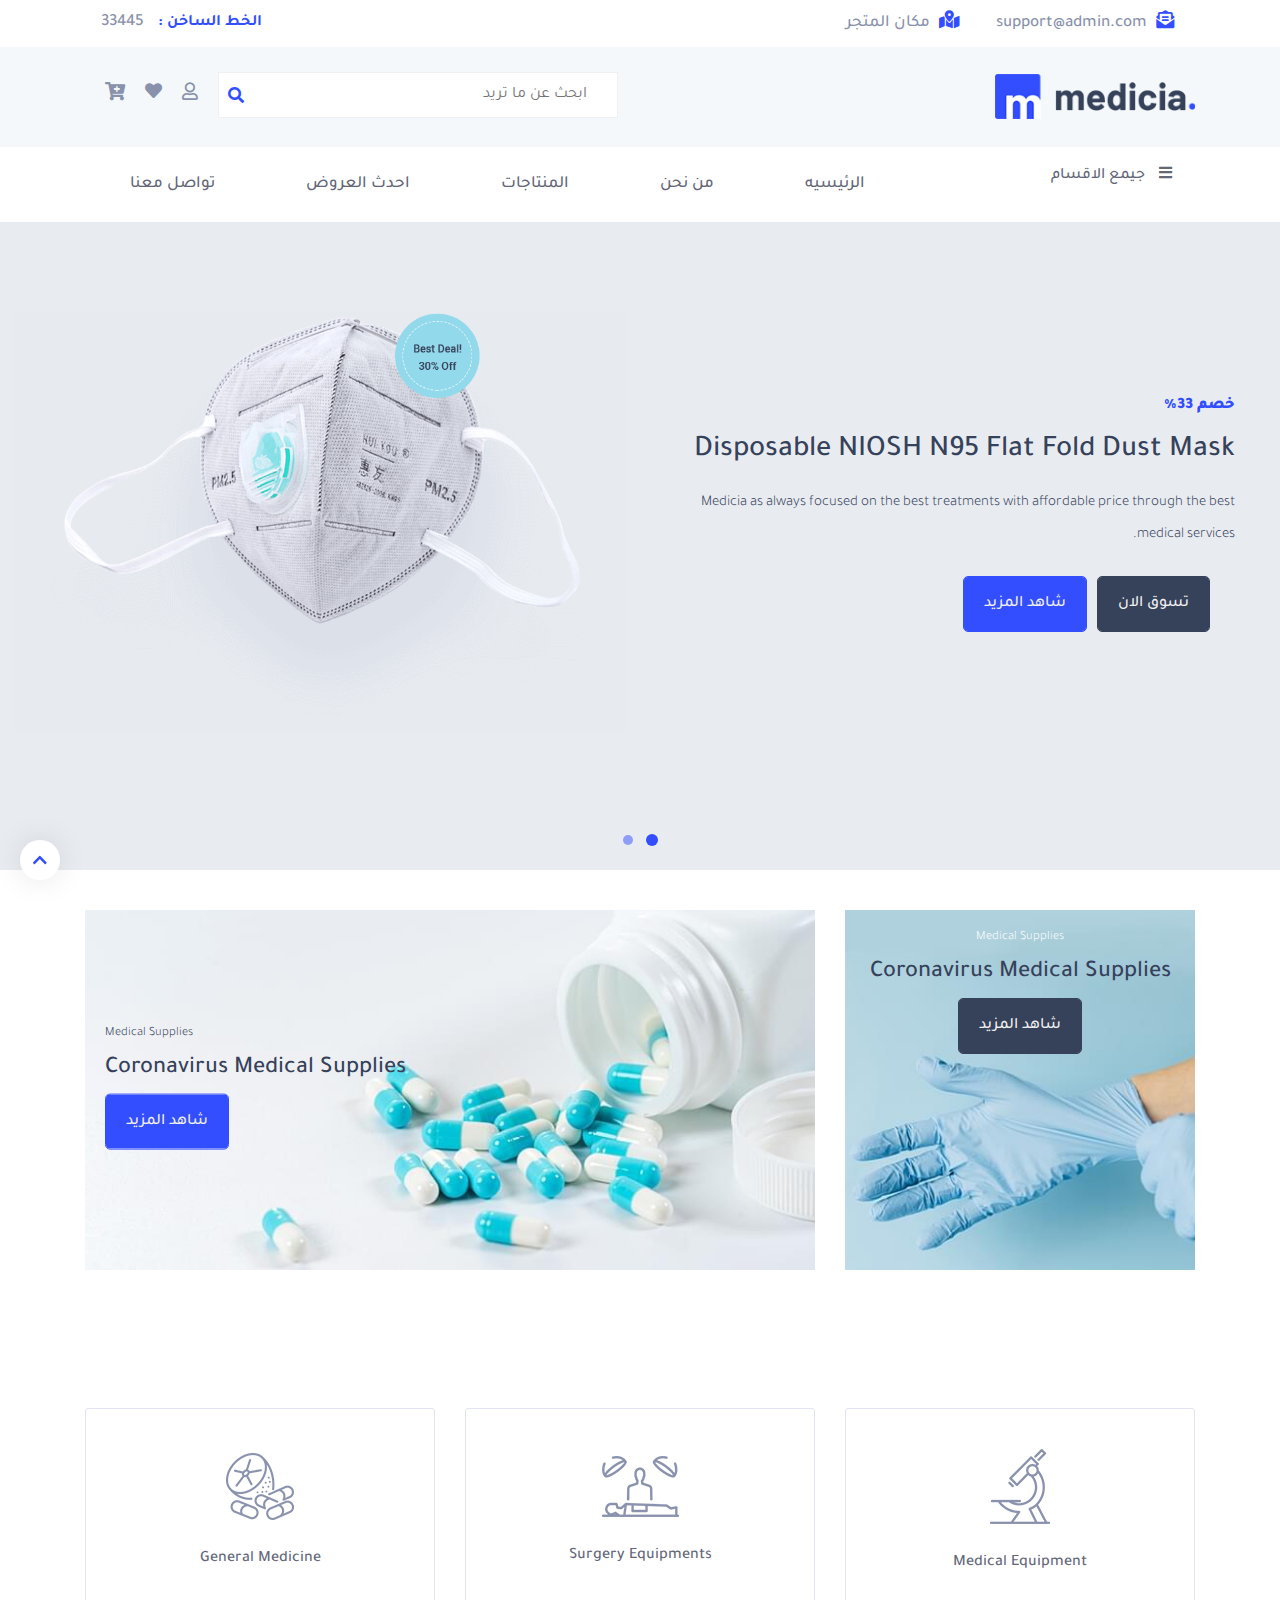
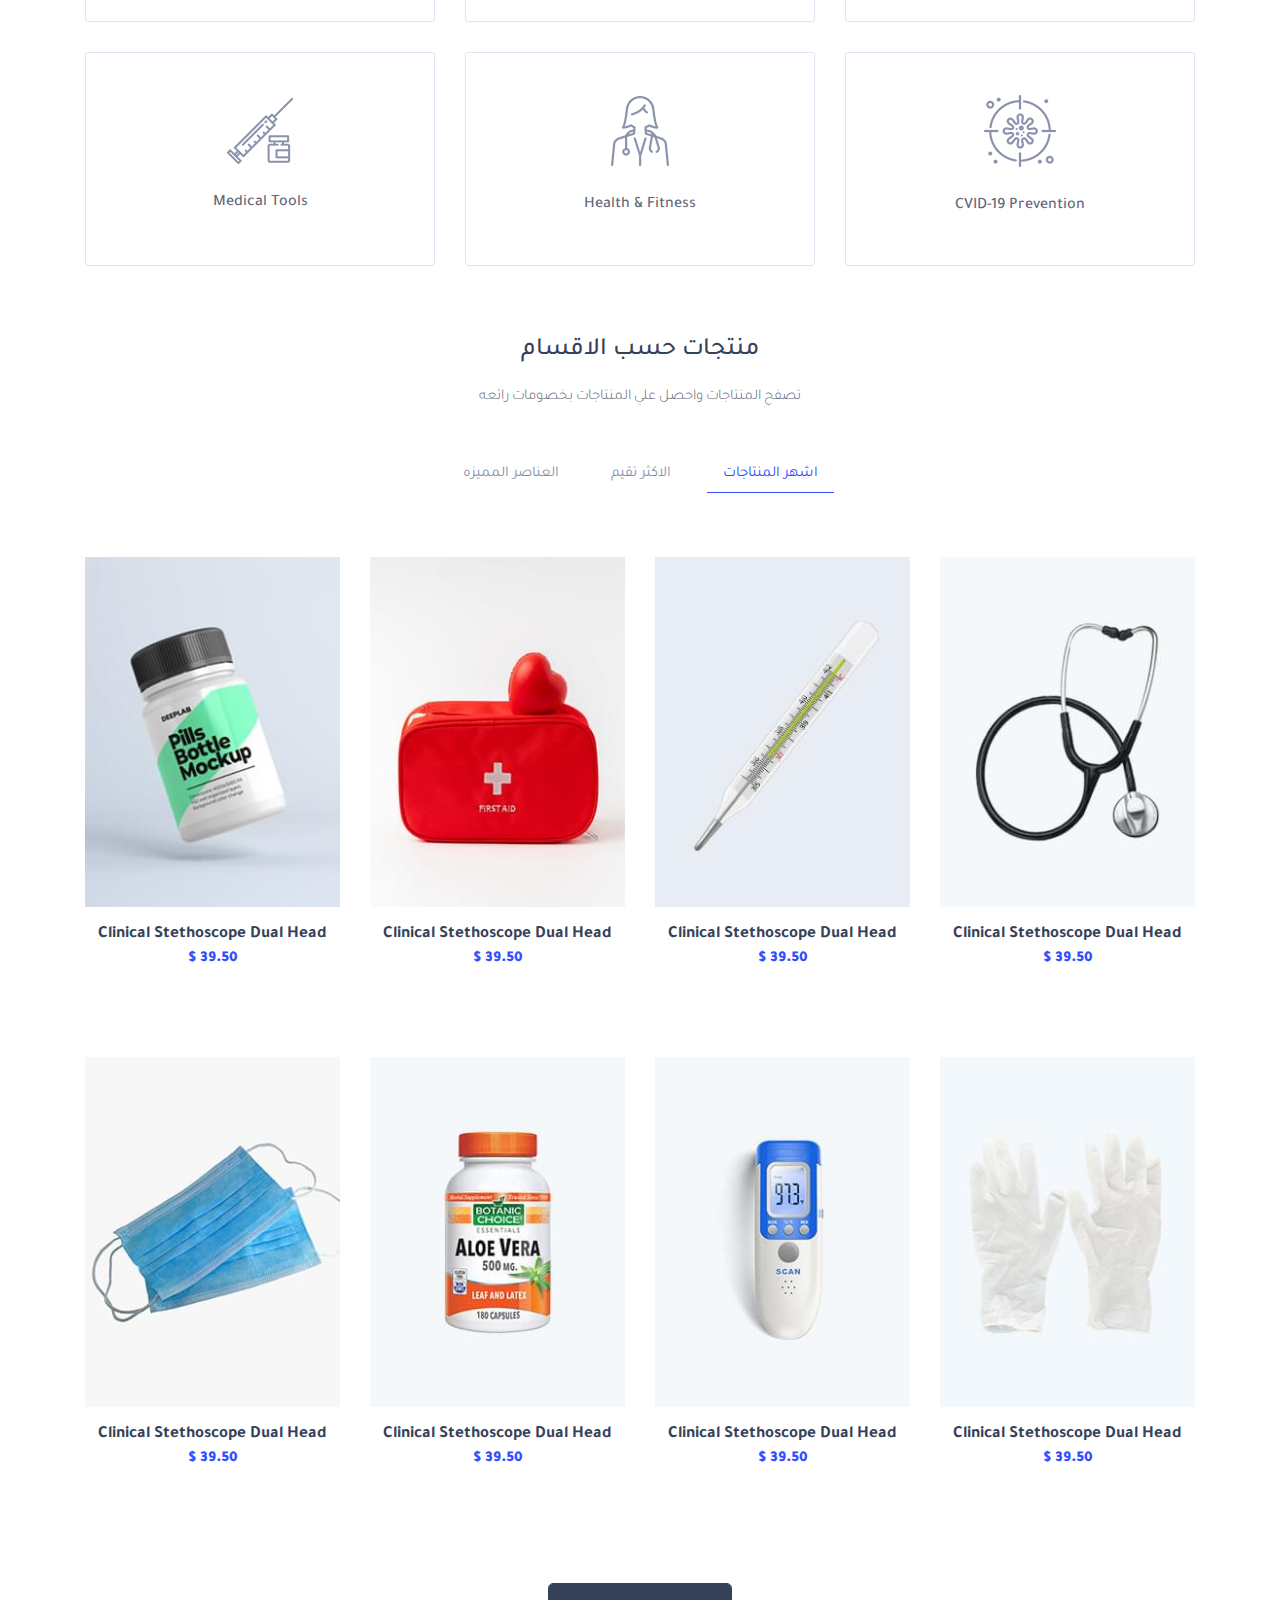
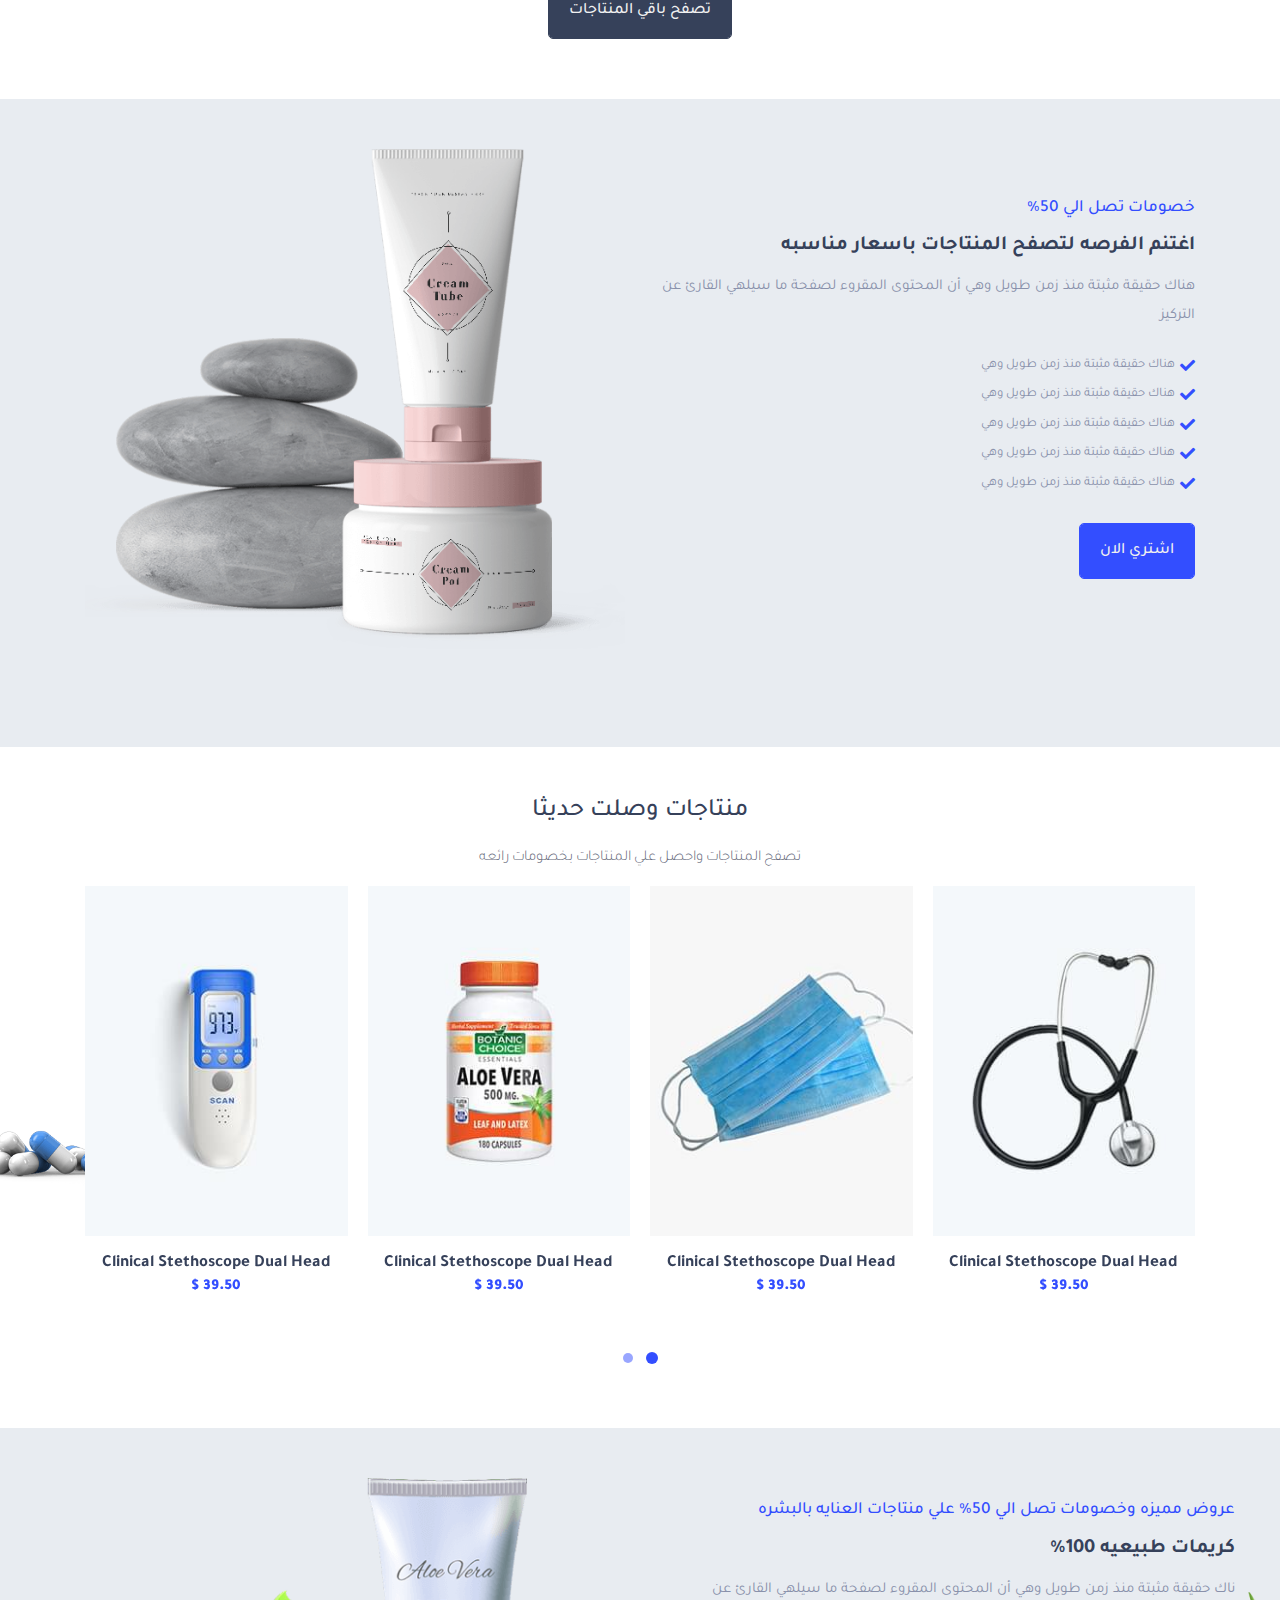
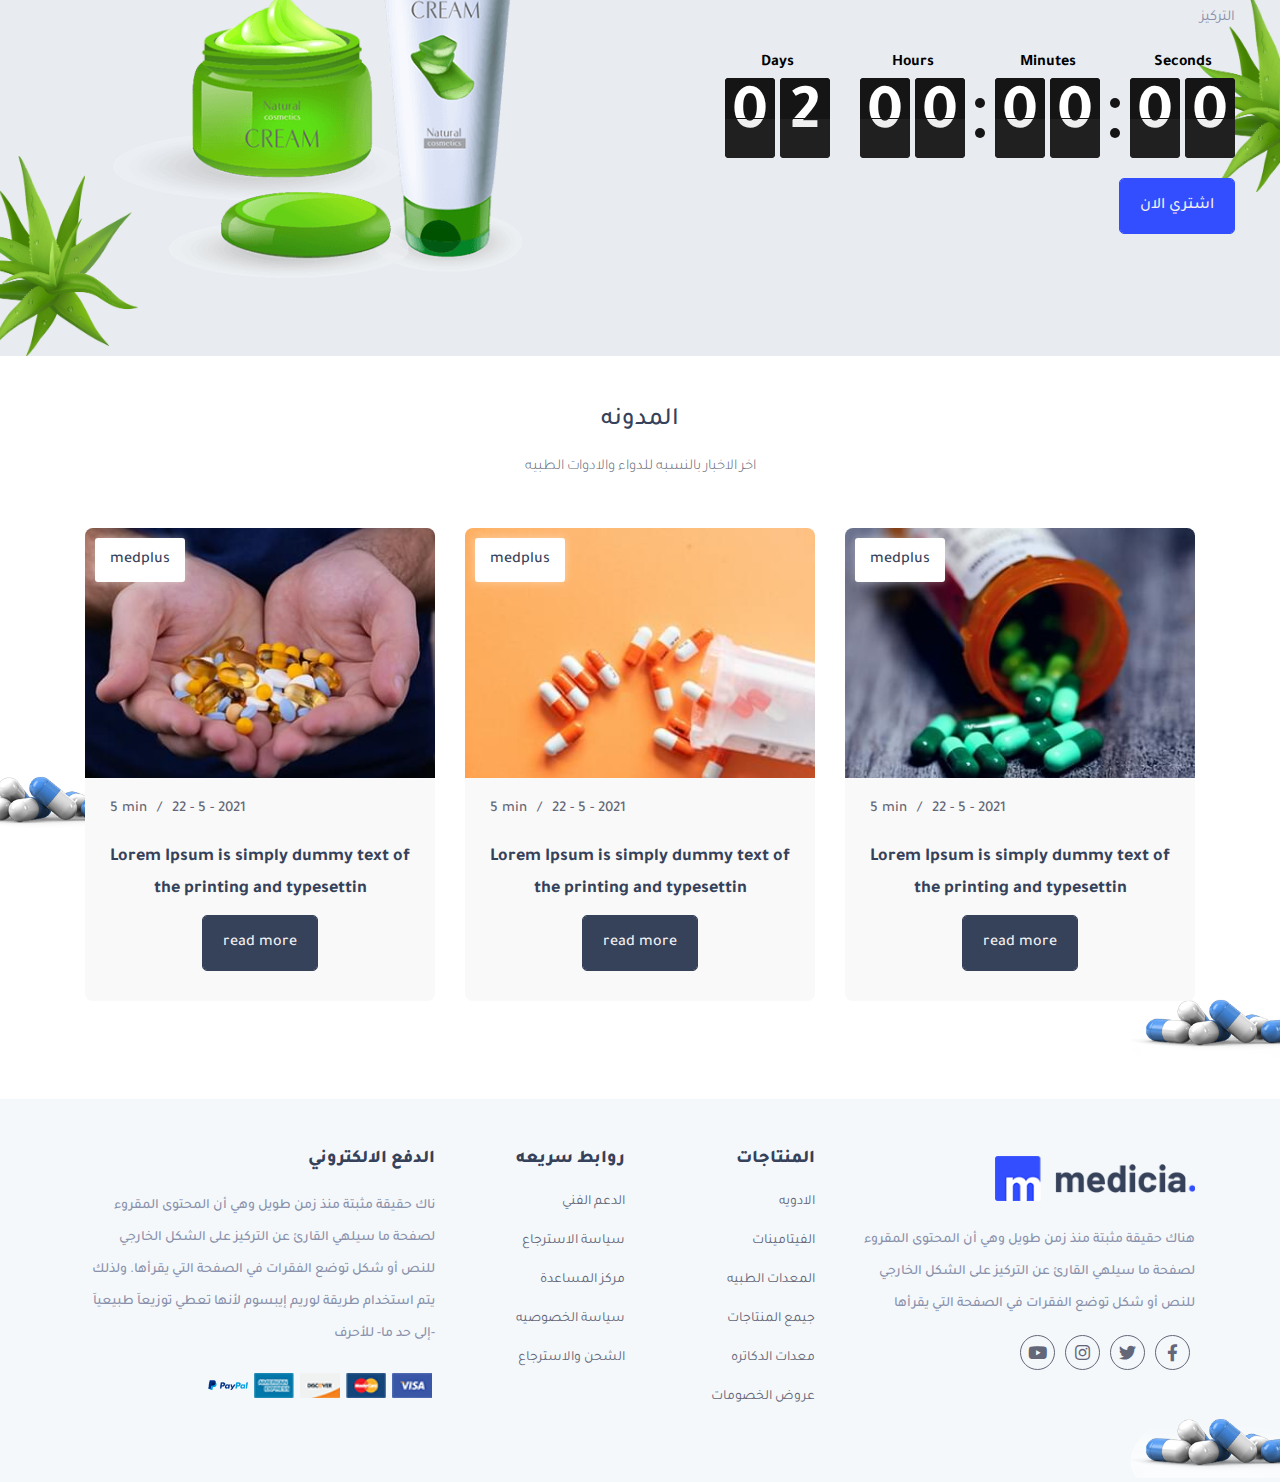
<file: index.html>
<!DOCTYPE html>
<html>
    <head>
        <!--start the meta tags-->
        <!--meta tag for utf-8 code for ar and en-->
        <meta charset="utf-8">
        <!--meta tag for description of website-->
        <meta name="description" content="....">
        <!--meta tag for the author of website-->
        <meta name="author" content="misara adel">
        <!--meta tag for make website compatible with all screen devices-->
        <meta name="viewport" content="width=device-width, initial-scale=1, shrink-to-fit=no">
        <!--end the meta tags-->
        <!--title tag for website appear in tab-->
        <title>Medica </title>
        <!-- the style link for image icon-->
        <link rel="shortcut icon" href="assets/images/favicon.png" type="image/x-icon"/>
        <!--start the intialize of css library files-->
        <!--the intilize of fontawsome lib-->
        <link  rel="stylesheet" href="assets/css/lib/all.min.css">
        <link rel="preconnect" href="https://fonts.gstatic.com">
        <link href="https://fonts.googleapis.com/css2?family=Tajawal:wght@300;400;500;700;800;900&display=swap" rel="stylesheet">
        <!--the intilize of bootstrap en version lib-->
        <!-- <link rel="stylesheet" href="assets/css/lib/bootstrap.css"> -->
        <!--the intilize of bootstrap ar version lib-->
        <link rel="stylesheet" href="assets/css/lib/bootstrap-rtl.min.css">
        <!--the intilize of owl carousel lib-->
        <link rel="stylesheet" href="assets/css/lib/owl.carousel.min.css">
        <!--the intilize of dots that appear with owl carousel -->
        <link rel="stylesheet" href="assets/css/lib/owl.theme.default.css">
        <link rel="stylesheet" href="assets/css/lib/flipdown.css">
        <!--end the intialize of css library files-->
        <!--start the intilalize of css files -->
        <link rel="stylesheet" href="assets/css/style.css">
        <!--the media file screen -->
        <link rel="stylesheet" href="assets/css/media.css">
        <!--end the intilalize of css files-->
    </head>
    <body>
        <!--start nav-->
        <nav class="nav ">
            <div class="top-nav">
                <div class="container">
                    <div class="row">
                        <div class="col-6">
                            <ul class="mail-content">
                                <li>
                                    <i class="fas fa-envelope-open-text"></i>
                                    <a href="#">support@admin.com</a>
                                </li>
                                <li>
                                    <i class="fas fa-map-marked-alt"></i>
                                    <a href="#">مكان المتجر</a>
                                </li>
                            </ul>
                        </div>
                        <div class="col-6">
                            <ul class="hotline">
                                <li>
                                    <span>الخط الساخن : </span>
                                    <a href="#">33445</a>
                                </li>
                            </ul>
                        </div>
                    </div>
                </div>
            </div>
            <div class="mid-nav">
                <div class="container">
                    <div class="row">
                        <div class="col-lg-6 col-md-6 col-8">
                            <div class="nav-toggler">
                                <div class="hamburger" id="hamburger-6">
                                    <span class="line"></span>
                                    <span class="line"></span>
                                    <span class="line"></span>
                                </div>
                                <a href="index.html" class="image-content">
                                    <img src="assets/images/logo.png" alt="">
                                </a>
                            </div>
                        </div>
                        <div class="ol-lg-6 col-md-6 col-4">
                            <ul class="button-groups">
                                <li>
                                    <div class="form">
                                        <input class="search-input" type="text" placeholder="ابحث عن ما تريد">
                                        <a href="#" class="search-bnt">
                                            <i class="fas fa-search"></i>
                                        </a>
                                    </div>
                                </li>
                                <li class="dropdown profile-dropdown"> 
                                    <a class="dropdown-toggle" href="#" id="userDropdown" role="button" data-toggle="dropdown" aria-haspopup="true" aria-expanded="false">
                                        <i class="far fa-user"></i>
                                    </a>
                                    <div class="dropdown-menu" aria-labelledby="userDropdown">
                                        <div class="profile-name">
                                            <div class="image-content">
                                                <img src="assets/images/profile_man.png" alt="">
                                            </div>
                                            <div class="content">
                                                <a href="profile.html">john deo</a>
                                            </div>
                                        </div>
                                        <ul class="profile-data">
                                            <li>
                                                <a href="profile.html">
                                                    <i class="far fa-user-circle"></i>
                                                    <span>الحساب</span>
                                                </a>
                                            </li>
                                            <li>
                                                <a href="profile.html">
                                                    <i class="fas fa-user-cog"></i>
                                                    <span>الاعدادات</span>
                                                </a>
                                            </li>
                                            <li>
                                                <a href="login.html">
                                                    <i class="fas fa-sign-out-alt"></i>
                                                    <span>تسجيل الخروج</span>
                                                </a>
                                            </li>
                                        </ul>
                                    </div>
                                </li>
                                <li>
                                    <a href="favorite.html">
                                        <i class="fas fa-heart"></i>
                                    </a>
                                </li>
                                <li class="dropdown cart-shape">
                                    <a class="dropdown-toggle" href="#" id="navbarDropdown" role="button" data-toggle="dropdown" aria-haspopup="true" aria-expanded="false">
                                        <i class="fas fa-cart-plus"></i>
                                    </a>
                                    <div class="dropdown-menu" aria-labelledby="navbarDropdown">
                                        <div class="content">
                                            <h6 class="heading">محتوي السله :- <span>3</span></h6>
                                        </div>
                                        <ul class="data">
                                            <li class="item">
                                                <div class="item-image">
                                                    <img src="assets/images/product_1.png" alt="">
                                                </div>
                                                <div class="item-content">
                                                    <h6>اسم المنتج  </h6>
                                                    <p>9.30 $ </p>
                                                </div>
                                                <a class="item-close" href="#">
                                                    <i class="fas fa-times"></i>
                                                </a>
                                            </li>
                                            <li class="item">
                                                <div class="item-image">
                                                    <img src="assets/images/product_2.png" alt="">
                                                </div>
                                                <div class="item-content">
                                                    <h6>اسم المنتج  </h6>
                                                    <p>11.30 $ </p>
                                                </div>
                                                <a class="item-close" href="#">
                                                    <i class="fas fa-times"></i>
                                                </a>
                                            </li>
                                            <li class="item">
                                                <div class="item-image">
                                                    <img src="assets/images/product_3.png" alt="">
                                                </div>
                                                <div class="item-content">
                                                    <h6>اسم المنتج  </h6>
                                                    <p>15.30 $ </p>
                                                </div>
                                                <a class="item-close" href="#">
                                                    <i class="fas fa-times"></i>
                                                </a>
                                            </li>
                                        </ul>
                                        <div class="buttons-contain">
                                            <a href="cart.html" class="custom-btn black-btn">معاينه السله</a>
                                            <a href="checkout.html" class="custom-btn blue-btn">الدفع</a>
                                        </div>
                                    </div>
                                </li>
                            </ul>
                        </div>
                    </div>
                </div>
            </div>
            <div class="bottom-nav">
                <div class="container">
                    <div class="row">
                        <div class="col-lg-3 col-12">
                            <div class="accordion" id="accordionExample">
                                <div class="card">
                                    <div class="card-header" id="headingTwo">
                                      <h2 class="mb-0">
                                        <span class="btn btn-link collapsed" type="button" data-toggle="collapse" data-target="#collapseTwo" aria-expanded="false" aria-controls="collapseTwo">
                                            <span><i class="fas fa-bars"></i></span>
                                            جيمع الاقسام
                                        </span>
                                      </h2>
                                    </div>
                                    <div id="collapseTwo" class=" categories-collapse collapse" aria-labelledby="headingTwo" data-parent="#accordionExample">
                                        <div class="card-body">
                                            <ul class="data">
                                                <li>
                                                    <a href="products.html">
                                                        <span>
                                                            <i class="fas fa-stethoscope"></i>
                                                        </span>
                                                        ادوات طبية
                                                    </a>
                                                </li>
                                                <li>
                                                    <a href="products.html">
                                                        <span>
                                                            <i class="fas fa-medkit"></i>
                                                        </span>
                                                        صيدليات 
                                                    </a>
                                                </li>
                                                <li>
                                                    <a href="products.html">
                                                        <span>
                                                            <i class="fas fa-capsules"></i>
                                                        </span>
                                                        ادويه عامه
                                                    </a>
                                                </li>
                                                <li>
                                                    <a href="products.html">
                                                        <span>
                                                            <i class="fas fa-microscope"></i>
                                                        </span>
                                                        معدات
                                                    </a>
                                                </li>
                                                <li>
                                                    <a href="products.html">
                                                        <span>
                                                            <i class="fas fa-head-side-mask"></i>
                                                        </span>
                                                        ماسكات للوجهه 
                                                    </a>
                                                </li>
                                            </ul>
                                        </div>
                                    </div>
                                </div>
                            </div>
                        </div>
                        <div class="col-lg-9 col-12">
                            <ul class="nav-items">
                                <li>
                                    <a href="index.html">الرئيسيه</a>
                                </li>
                                <li>
                                    <a href="who_us.html">
                                        من نحن
                                    </a>
                                </li>
                                <li>
                                    <a href="products.html">
                                        المنتاجات
                                    </a>
                                </li>
                                <li>
                                    <a href="products.html">
                                        احدث العروض
                                    </a>
                                </li>
                                <li>
                                    <a href="contact_us.html">
                                        تواصل معنا 
                                    </a>
                                </li>
                            </ul>
                        </div>
                    </div>
                </div>
            </div>
        </nav>
        <!--start main-->
        <main>
            <!--start header-->
            <header>
                <div class="owl-carousel owl-theme owl-header">
                    <div class="item gray-bk">
                        <div class="container-fluid">
                            <div class="row">
                                <div class="col-lg-6 col-12 mb-5">
                                    <div class="content">
                                        <h6>خصم 33% </h6>
                                        <h3>
                                            Disposable NIOSH N95 Flat Fold Dust Mask
                                        </h3>
                                        <p>
											Medicia as always focused on the best treatments with affordable price through the best medical services.
                                        </p>
                                        <div class="buttons-contain">
                                            <a href="#" class="custom-btn black-btn">تسوق الان</a>
                                            <a href="#" class="custom-btn blue-btn">شاهد المزيد</a>
                                        </div>
                                    </div>
                                </div>
                                <div class="col-lg-6 col-12 mb-5">
                                    <div class="image-content">
                                        <img src="assets/images/mask.png" alt="">
                                    </div>
                                </div>
                            </div>
                        </div>
                    </div>
                    <div class="item gray-bk">
                        <div class="container-fluid">
                            <div class="row">
                                <div class="col-lg-6 col-12 mb-5">
                                    <div class="content">
                                        <h6>خصم 33% </h6>
                                        <h3>
                                            Disposable NIOSH N95 Flat Fold Dust Mask
                                        </h3>
                                        <p>
											Medicia as always focused on the best treatments with affordable price through the best medical services.
                                        </p>
                                        <div class="buttons-contain">
                                            <a href="#" class="custom-btn black-btn">تسوق الان</a>
                                            <a href="#" class="custom-btn blue-btn">شاهد المزيد</a>
                                        </div>
                                    </div>
                                </div>
                                <div class="col-lg-6 col-12 mb-5">
                                    <div class="image-content">
                                        <img src="assets/images/meter.png" alt="">
                                    </div>
                                </div>
                            </div>
                        </div>
                    </div>
                </div>
            </header>
            <!--start banners-->
            <section class="banners">
                <div class="container">
                    <div class="row">
                        <div class="col-lg-4 col-md-4 col-12 mb-5">
                            <div class="banner-item">
                                <a href="products.html">
                                    <img src="assets/images/glaves.jpg" alt="">
                                </a>
                                <div class="content">
                                    <small>Medical Supplies</small>
                                    <h3>Coronavirus Medical Supplies</h3>
                                    <a href="products.html" class="custom-btn black-btn">شاهد المزيد</a>
                                </div>
                            </div>
                        </div>
                        <div class="col-lg-8 col-md-8 col-12 mb-5">
                            <div class="banner-item">
                                <a href="products.html">
                                    <img src="assets/images/medican.jpg" alt="">
                                </a>
                                <div class="medican-content">
                                    <small>Medical Supplies</small>
                                    <h3>Coronavirus Medical Supplies</h3>
                                    <a href="products.html" class="custom-btn blue-btn">شاهد المزيد</a>
                                </div>
                            </div>
                        </div>
                    </div>
                </div>
            </section>
            <!--start data-->
            <section class="data-cards">
                <div class="container">
                    <div class="row">
                        <div class="col-lg-4 col-md-4 col-sm-6 col-xs-6">
                            <a href="#" class="box">
                                <div class="image-content">
                                    <svg xmlns="http://www.w3.org/2000/svg" xmlns:xlink="http://www.w3.org/1999/xlink" width="60" height="75" viewBox="0 0 60 75">
										<image width="60" height="75" xlink:href="[data-uri]"></image>
									</svg>
                                </div>
                                <h6>Medical Equipment</h6>
                            </a>
                        </div>
                        <div class="col-lg-4 col-md-4 col-sm-6 col-xs-6">
                            <a href="#" class="box">
                                <div class="image-content">
                                    <svg xmlns="http://www.w3.org/2000/svg" xmlns:xlink="http://www.w3.org/1999/xlink" width="77" height="61" viewBox="0 0 77 61">
										<image width="77" height="61" xlink:href="[data-uri]"></image>
									</svg>
                                </div>
                                <h6>Surgery Equipments</h6>
                            </a>
                        </div>
                        <div class="col-lg-4 col-md-4 col-sm-6 col-xs-6">
                            <a href="#" class="box">
                                <div class="image-content">
                                    <svg xmlns="http://www.w3.org/2000/svg" xmlns:xlink="http://www.w3.org/1999/xlink" width="68" height="67" viewBox="0 0 68 67">
										<image width="68" height="67" xlink:href="[data-uri]"></image>
									</svg>
                                </div>
                                <h6>General Medicine</h6>
                            </a>
                        </div>
                        <div class="col-lg-4 col-md-4 col-sm-6 col-xs-6">
                            <a href="#" class="box">
                                <div class="image-content">
                                    <svg xmlns="http://www.w3.org/2000/svg" xmlns:xlink="http://www.w3.org/1999/xlink" width="72" height="72" viewBox="0 0 72 72">
										<image width="72" height="72" xlink:href="[data-uri]"></image>
									</svg>
                                </div>
                                <h6>CVID-19 Prevention</h6>
                            </a>
                        </div>
                        <div class="col-lg-4 col-md-4 col-sm-6 col-xs-6">
                            <a href="#" class="box">
                                <div class="image-content">
                                    <svg xmlns="http://www.w3.org/2000/svg" xmlns:xlink="http://www.w3.org/1999/xlink" width="58" height="70" viewBox="0 0 58 70">
										<image width="58" height="70" xlink:href="[data-uri]"></image>
									</svg>
                                </div>
                                <h6>Health & Fitness</h6>
                            </a>
                        </div>
                        <div class="col-lg-4 col-md-4 col-sm-6 col-xs-6">
                            <a href="#" class="box">
                                <div class="image-content">
                                    <svg xmlns="http://www.w3.org/2000/svg" xmlns:xlink="http://www.w3.org/1999/xlink" width="66" height="66" viewBox="0 0 66 66">
										<image width="66" height="66" xlink:href="[data-uri]"></image>
									</svg>
                                </div>
                                <h6>Medical Tools</h6>
                            </a>
                        </div>
                    </div>
                </div>
            </section>
            <!--start general porduct -->
            <section class="general-product">
                <div class="container">
                    <div class="heading">
                        <h4>منتجات حسب الاقسام</h4>
                        <p>تصفح المنتاجات واحصل علي المنتاجات بخصومات رائعه</p>
                    </div>
                    <div class="row">
                        <div class="col-12 mb-5">
                            <div>
                                <ul class="nav nav-pills mb-3" id="pills-tab" role="tablist">
                                    <li class="nav-item">
                                      <a class="nav-link active" id="pills-home-tab" data-toggle="pill" href="#pills-home" role="tab" aria-controls="pills-home" aria-selected="true">
                                        اشهر المنتاجات
                                      </a>
                                    </li>
                                    <li class="nav-item">
                                      <a class="nav-link" id="pills-profile-tab" data-toggle="pill" href="#pills-profile" role="tab" aria-controls="pills-profile" aria-selected="false">
                                        الاكثر تقيم 
                                      </a>
                                    </li>
                                    <li class="nav-item">
                                      <a class="nav-link" id="pills-contact-tab" data-toggle="pill" href="#pills-contact" role="tab" aria-controls="pills-contact" aria-selected="false">
                                        العناصر المميزه
                                      </a>
                                    </li>
                                </ul>
                            </div>
                        </div>
                        <div class="col-12 mb-3">
                            <div class="tab-content" id="pills-tabContent">
                                <div class="tab-pane fade show active" id="pills-home" role="tabpanel" aria-labelledby="pills-home-tab">
                                    <div class="row">
                                        <div class="col-lg-3 col-md-6 col-12 mb-5">
                                            <div class="product-box">
                                                <div class="image-content">
                                                    <img src="assets/images/productt.jpg" alt="">
                                                    <ul class="add-items">
                                                       <li>
                                                            <a href="#" data-toggle="tooltip" data-placement="top" title="اضف للسله">
                                                                <i class="fas fa-shopping-basket"></i>
                                                            </a>
                                                       </li>
                                                        <li>
                                                            <a href="#" data-toggle="tooltip" data-placement="top" title="شاهد التفاصيل">
                                                                <i class="far fa-dot-circle"></i>
                                                            </a>
                                                        </li>
                                                        <li>
                                                            <a href="#" data-toggle="tooltip" data-placement="top" title="اضف للمفضله">
                                                                <i class="far fa-heart"></i>
                                                            </a>
                                                        </li>
                                                    </ul>
                                                </div>
                                                <div class="product-content">
                                                    <a href="single_product.html">Clinical Stethoscope Dual Head</a>
                                                    <p>39.50 $</p>
                                                    <ul class="rate">
                                                        <li class="active"> 
                                                            <i class="fas fa-star"></i>
                                                        </li>
                                                        <li class="active">
                                                            <i class="fas fa-star"></i>
                                                        </li>
                                                        <li class="active">
                                                            <i class="fas fa-star"></i>
                                                        </li>
                                                        <li class="active">
                                                            <i class="fas fa-star"></i>
                                                        </li>
                                                        <li>
                                                            <i class="fas fa-star"></i>
                                                        </li>
                                                    </ul>
                                                </div>
                                            </div>
                                        </div>
                                        <div class="col-lg-3 col-md-6 col-12 mb-5">
                                            <div class="product-box">
                                                <div class="image-content">
                                                    <img src="assets/images/img_8.jpg" alt="">
                                                    <ul class="add-items">
                                                       <li>
                                                            <a href="#" data-toggle="tooltip" data-placement="top" title="اضف للسله">
                                                                <i class="fas fa-shopping-basket"></i>
                                                            </a>
                                                       </li>
                                                        <li>
                                                            <a href="#" data-toggle="tooltip" data-placement="top" title="شاهد التفاصيل">
                                                                <i class="far fa-dot-circle"></i>
                                                            </a>
                                                        </li>
                                                        <li>
                                                            <a href="#" data-toggle="tooltip" data-placement="top" title="اضف للمفضله">
                                                                <i class="far fa-heart"></i>
                                                            </a>
                                                        </li>
                                                    </ul>
                                                </div>
                                                <div class="product-content">
                                                    <a href="single_product.html">Clinical Stethoscope Dual Head</a>
                                                    <p>39.50 $</p>
                                                    <ul class="rate">
                                                        <li class="active"> 
                                                            <i class="fas fa-star"></i>
                                                        </li>
                                                        <li class="active">
                                                            <i class="fas fa-star"></i>
                                                        </li>
                                                        <li class="active">
                                                            <i class="fas fa-star"></i>
                                                        </li>
                                                        <li class="active">
                                                            <i class="fas fa-star"></i>
                                                        </li>
                                                        <li>
                                                            <i class="fas fa-star"></i>
                                                        </li>
                                                    </ul>
                                                </div>
                                            </div>
                                        </div>
                                        <div class="col-lg-3 col-md-6 col-12 mb-5">
                                            <div class="product-box">
                                                <div class="image-content">
                                                    <img src="assets/images/img_5.jpg" alt="">
                                                    <ul class="add-items">
                                                       <li>
                                                            <a href="#" data-toggle="tooltip" data-placement="top" title="اضف للسله">
                                                                <i class="fas fa-shopping-basket"></i>
                                                            </a>
                                                       </li>
                                                        <li>
                                                            <a href="#" data-toggle="tooltip" data-placement="top" title="شاهد التفاصيل">
                                                                <i class="far fa-dot-circle"></i>
                                                            </a>
                                                        </li>
                                                        <li>
                                                            <a href="#" data-toggle="tooltip" data-placement="top" title="اضف للمفضله">
                                                                <i class="far fa-heart"></i>
                                                            </a>
                                                        </li>
                                                    </ul>
                                                </div>
                                                <div class="product-content">
                                                    <a href="single_product.html">Clinical Stethoscope Dual Head</a>
                                                    <p>39.50 $</p>
                                                    <ul class="rate">
                                                        <li class="active"> 
                                                            <i class="fas fa-star"></i>
                                                        </li>
                                                        <li class="active">
                                                            <i class="fas fa-star"></i>
                                                        </li>
                                                        <li class="active">
                                                            <i class="fas fa-star"></i>
                                                        </li>
                                                        <li class="active">
                                                            <i class="fas fa-star"></i>
                                                        </li>
                                                        <li>
                                                            <i class="fas fa-star"></i>
                                                        </li>
                                                    </ul>
                                                </div>
                                            </div>
                                        </div>
                                        <div class="col-lg-3 col-md-6 col-12 mb-5">
                                            <div class="product-box">
                                                <div class="image-content">
                                                    <img src="assets/images/img_6.jpg" alt="">
                                                    <ul class="add-items">
                                                       <li>
                                                            <a href="#" data-toggle="tooltip" data-placement="top" title="اضف للسله">
                                                                <i class="fas fa-shopping-basket"></i>
                                                            </a>
                                                       </li>
                                                        <li>
                                                            <a href="#" data-toggle="tooltip" data-placement="top" title="شاهد التفاصيل">
                                                                <i class="far fa-dot-circle"></i>
                                                            </a>
                                                        </li>
                                                        <li>
                                                            <a href="#" data-toggle="tooltip" data-placement="top" title="اضف للمفضله">
                                                                <i class="far fa-heart"></i>
                                                            </a>
                                                        </li>
                                                    </ul>
                                                </div>
                                                <div class="product-content">
                                                    <a href="single_product.html">Clinical Stethoscope Dual Head</a>
                                                    <p>39.50 $</p>
                                                    <ul class="rate">
                                                        <li class="active"> 
                                                            <i class="fas fa-star"></i>
                                                        </li>
                                                        <li class="active">
                                                            <i class="fas fa-star"></i>
                                                        </li>
                                                        <li class="active">
                                                            <i class="fas fa-star"></i>
                                                        </li>
                                                        <li class="active">
                                                            <i class="fas fa-star"></i>
                                                        </li>
                                                        <li>
                                                            <i class="fas fa-star"></i>
                                                        </li>
                                                    </ul>
                                                </div>
                                            </div>
                                        </div>
                                        <div class="col-lg-3 col-md-6 col-12 mb-5">
                                            <div class="product-box">
                                                <div class="image-content">
                                                    <img src="assets/images/img_1.jpg" alt="">
                                                    <ul class="add-items">
                                                       <li>
                                                            <a href="#" data-toggle="tooltip" data-placement="top" title="اضف للسله">
                                                                <i class="fas fa-shopping-basket"></i>
                                                            </a>
                                                       </li>
                                                        <li>
                                                            <a href="#" data-toggle="tooltip" data-placement="top" title="شاهد التفاصيل">
                                                                <i class="far fa-dot-circle"></i>
                                                            </a>
                                                        </li>
                                                        <li>
                                                            <a href="#" data-toggle="tooltip" data-placement="top" title="اضف للمفضله">
                                                                <i class="far fa-heart"></i>
                                                            </a>
                                                        </li>
                                                    </ul>
                                                </div>
                                                <div class="product-content">
                                                    <a href="single_product.html">Clinical Stethoscope Dual Head</a>
                                                    <p>39.50 $</p>
                                                    <ul class="rate">
                                                        <li class="active"> 
                                                            <i class="fas fa-star"></i>
                                                        </li>
                                                        <li class="active">
                                                            <i class="fas fa-star"></i>
                                                        </li>
                                                        <li class="active">
                                                            <i class="fas fa-star"></i>
                                                        </li>
                                                        <li class="active">
                                                            <i class="fas fa-star"></i>
                                                        </li>
                                                        <li>
                                                            <i class="fas fa-star"></i>
                                                        </li>
                                                    </ul>
                                                </div>
                                            </div>
                                        </div>
                                        <div class="col-lg-3 col-md-6 col-12 mb-5">
                                            <div class="product-box">
                                                <div class="image-content">
                                                    <img src="assets/images/img_3.jpg" alt="">
                                                    <ul class="add-items">
                                                       <li>
                                                            <a href="#" data-toggle="tooltip" data-placement="top" title="اضف للسله">
                                                                <i class="fas fa-shopping-basket"></i>
                                                            </a>
                                                       </li>
                                                        <li>
                                                            <a href="#" data-toggle="tooltip" data-placement="top" title="شاهد التفاصيل">
                                                                <i class="far fa-dot-circle"></i>
                                                            </a>
                                                        </li>
                                                        <li>
                                                            <a href="#" data-toggle="tooltip" data-placement="top" title="اضف للمفضله">
                                                                <i class="far fa-heart"></i>
                                                            </a>
                                                        </li>
                                                    </ul>
                                                </div>
                                                <div class="product-content">
                                                    <a href="single_product.html">Clinical Stethoscope Dual Head</a>
                                                    <p>39.50 $</p>
                                                    <ul class="rate">
                                                        <li class="active"> 
                                                            <i class="fas fa-star"></i>
                                                        </li>
                                                        <li class="active">
                                                            <i class="fas fa-star"></i>
                                                        </li>
                                                        <li class="active">
                                                            <i class="fas fa-star"></i>
                                                        </li>
                                                        <li class="active">
                                                            <i class="fas fa-star"></i>
                                                        </li>
                                                        <li>
                                                            <i class="fas fa-star"></i>
                                                        </li>
                                                    </ul>
                                                </div>
                                            </div>
                                        </div>
                                        <div class="col-lg-3 col-md-6 col-12 mb-5">
                                            <div class="product-box">
                                                <div class="image-content">
                                                    <img src="assets/images/img_4.jpg" alt="">
                                                    <ul class="add-items">
                                                       <li>
                                                            <a href="#" data-toggle="tooltip" data-placement="top" title="اضف للسله">
                                                                <i class="fas fa-shopping-basket"></i>
                                                            </a>
                                                       </li>
                                                        <li>
                                                            <a href="#" data-toggle="tooltip" data-placement="top" title="شاهد التفاصيل">
                                                                <i class="far fa-dot-circle"></i>
                                                            </a>
                                                        </li>
                                                        <li>
                                                            <a href="#" data-toggle="tooltip" data-placement="top" title="اضف للمفضله">
                                                                <i class="far fa-heart"></i>
                                                            </a>
                                                        </li>
                                                    </ul>
                                                </div>
                                                <div class="product-content">
                                                    <a href="single_product.html">Clinical Stethoscope Dual Head</a>
                                                    <p>39.50 $</p>
                                                    <ul class="rate">
                                                        <li class="active"> 
                                                            <i class="fas fa-star"></i>
                                                        </li>
                                                        <li class="active">
                                                            <i class="fas fa-star"></i>
                                                        </li>
                                                        <li class="active">
                                                            <i class="fas fa-star"></i>
                                                        </li>
                                                        <li class="active">
                                                            <i class="fas fa-star"></i>
                                                        </li>
                                                        <li>
                                                            <i class="fas fa-star"></i>
                                                        </li>
                                                    </ul>
                                                </div>
                                            </div>
                                        </div>
                                        <div class="col-lg-3 col-md-6 col-12 mb-5">
                                            <div class="product-box">
                                                <div class="image-content">
                                                    <img src="assets/images/img_7.jpg" alt="">
                                                    <ul class="add-items">
                                                       <li>
                                                            <a href="#" data-toggle="tooltip" data-placement="top" title="اضف للسله">
                                                                <i class="fas fa-shopping-basket"></i>
                                                            </a>
                                                       </li>
                                                        <li>
                                                            <a href="#" data-toggle="tooltip" data-placement="top" title="شاهد التفاصيل">
                                                                <i class="far fa-dot-circle"></i>
                                                            </a>
                                                        </li>
                                                        <li>
                                                            <a href="#" data-toggle="tooltip" data-placement="top" title="اضف للمفضله">
                                                                <i class="far fa-heart"></i>
                                                            </a>
                                                        </li>
                                                    </ul>
                                                </div>
                                                <div class="product-content">
                                                    <a href="single_product.html">Clinical Stethoscope Dual Head</a>
                                                    <p>39.50 $</p>
                                                    <ul class="rate">
                                                        <li class="active"> 
                                                            <i class="fas fa-star"></i>
                                                        </li>
                                                        <li class="active">
                                                            <i class="fas fa-star"></i>
                                                        </li>
                                                        <li class="active">
                                                            <i class="fas fa-star"></i>
                                                        </li>
                                                        <li class="active">
                                                            <i class="fas fa-star"></i>
                                                        </li>
                                                        <li>
                                                            <i class="fas fa-star"></i>
                                                        </li>
                                                    </ul>
                                                </div>
                                            </div>
                                        </div>
                                    </div>
                                </div>
                                <div class="tab-pane fade" id="pills-profile" role="tabpanel" aria-labelledby="pills-profile-tab">
                                    <div class="row">
                                        <div class="col-lg-3 col-md-6 col-12 mb-5">
                                            <div class="product-box">
                                                <div class="image-content">
                                                    <img src="assets/images/img_1.jpg" alt="">
                                                    <ul class="add-items">
                                                       <li>
                                                            <a href="#" data-toggle="tooltip" data-placement="top" title="اضف للسله">
                                                                <i class="fas fa-shopping-basket"></i>
                                                            </a>
                                                       </li>
                                                        <li>
                                                            <a href="#" data-toggle="tooltip" data-placement="top" title="شاهد التفاصيل">
                                                                <i class="far fa-dot-circle"></i>
                                                            </a>
                                                        </li>
                                                        <li>
                                                            <a href="#" data-toggle="tooltip" data-placement="top" title="اضف للمفضله">
                                                                <i class="far fa-heart"></i>
                                                            </a>
                                                        </li>
                                                    </ul>
                                                </div>
                                                <div class="product-content">
                                                    <a href="single_product.html">Clinical Stethoscope Dual Head</a>
                                                    <p>39.50 $</p>
                                                    <ul class="rate">
                                                        <li class="active"> 
                                                            <i class="fas fa-star"></i>
                                                        </li>
                                                        <li class="active">
                                                            <i class="fas fa-star"></i>
                                                        </li>
                                                        <li class="active">
                                                            <i class="fas fa-star"></i>
                                                        </li>
                                                        <li class="active">
                                                            <i class="fas fa-star"></i>
                                                        </li>
                                                        <li>
                                                            <i class="fas fa-star"></i>
                                                        </li>
                                                    </ul>
                                                </div>
                                            </div>
                                        </div>
                                        <div class="col-lg-3 col-md-6 col-12 mb-5">
                                            <div class="product-box">
                                                <div class="image-content">
                                                    <img src="assets/images/img_3.jpg" alt="">
                                                    <ul class="add-items">
                                                       <li>
                                                            <a href="#" data-toggle="tooltip" data-placement="top" title="اضف للسله">
                                                                <i class="fas fa-shopping-basket"></i>
                                                            </a>
                                                       </li>
                                                        <li>
                                                            <a href="#" data-toggle="tooltip" data-placement="top" title="شاهد التفاصيل">
                                                                <i class="far fa-dot-circle"></i>
                                                            </a>
                                                        </li>
                                                        <li>
                                                            <a href="#" data-toggle="tooltip" data-placement="top" title="اضف للمفضله">
                                                                <i class="far fa-heart"></i>
                                                            </a>
                                                        </li>
                                                    </ul>
                                                </div>
                                                <div class="product-content">
                                                    <a href="single_product.html">Clinical Stethoscope Dual Head</a>
                                                    <p>39.50 $</p>
                                                    <ul class="rate">
                                                        <li class="active"> 
                                                            <i class="fas fa-star"></i>
                                                        </li>
                                                        <li class="active">
                                                            <i class="fas fa-star"></i>
                                                        </li>
                                                        <li class="active">
                                                            <i class="fas fa-star"></i>
                                                        </li>
                                                        <li class="active">
                                                            <i class="fas fa-star"></i>
                                                        </li>
                                                        <li>
                                                            <i class="fas fa-star"></i>
                                                        </li>
                                                    </ul>
                                                </div>
                                            </div>
                                        </div>
                                        <div class="col-lg-3 col-md-6 col-12 mb-5">
                                            <div class="product-box">
                                                <div class="image-content">
                                                    <img src="assets/images/img_4.jpg" alt="">
                                                    <ul class="add-items">
                                                       <li>
                                                            <a href="#" data-toggle="tooltip" data-placement="top" title="اضف للسله">
                                                                <i class="fas fa-shopping-basket"></i>
                                                            </a>
                                                       </li>
                                                        <li>
                                                            <a href="#" data-toggle="tooltip" data-placement="top" title="شاهد التفاصيل">
                                                                <i class="far fa-dot-circle"></i>
                                                            </a>
                                                        </li>
                                                        <li>
                                                            <a href="#" data-toggle="tooltip" data-placement="top" title="اضف للمفضله">
                                                                <i class="far fa-heart"></i>
                                                            </a>
                                                        </li>
                                                    </ul>
                                                </div>
                                                <div class="product-content">
                                                    <a href="single_product.html">Clinical Stethoscope Dual Head</a>
                                                    <p>39.50 $</p>
                                                    <ul class="rate">
                                                        <li class="active"> 
                                                            <i class="fas fa-star"></i>
                                                        </li>
                                                        <li class="active">
                                                            <i class="fas fa-star"></i>
                                                        </li>
                                                        <li class="active">
                                                            <i class="fas fa-star"></i>
                                                        </li>
                                                        <li class="active">
                                                            <i class="fas fa-star"></i>
                                                        </li>
                                                        <li>
                                                            <i class="fas fa-star"></i>
                                                        </li>
                                                    </ul>
                                                </div>
                                            </div>
                                        </div>
                                        <div class="col-lg-3 col-md-6 col-12 mb-5">
                                            <div class="product-box">
                                                <div class="image-content">
                                                    <img src="assets/images/img_7.jpg" alt="">
                                                    <ul class="add-items">
                                                       <li>
                                                            <a href="#" data-toggle="tooltip" data-placement="top" title="اضف للسله">
                                                                <i class="fas fa-shopping-basket"></i>
                                                            </a>
                                                       </li>
                                                        <li>
                                                            <a href="#" data-toggle="tooltip" data-placement="top" title="شاهد التفاصيل">
                                                                <i class="far fa-dot-circle"></i>
                                                            </a>
                                                        </li>
                                                        <li>
                                                            <a href="#" data-toggle="tooltip" data-placement="top" title="اضف للمفضله">
                                                                <i class="far fa-heart"></i>
                                                            </a>
                                                        </li>
                                                    </ul>
                                                </div>
                                                <div class="product-content">
                                                    <a href="single_product.html">Clinical Stethoscope Dual Head</a>
                                                    <p>39.50 $</p>
                                                    <ul class="rate">
                                                        <li class="active"> 
                                                            <i class="fas fa-star"></i>
                                                        </li>
                                                        <li class="active">
                                                            <i class="fas fa-star"></i>
                                                        </li>
                                                        <li class="active">
                                                            <i class="fas fa-star"></i>
                                                        </li>
                                                        <li class="active">
                                                            <i class="fas fa-star"></i>
                                                        </li>
                                                        <li>
                                                            <i class="fas fa-star"></i>
                                                        </li>
                                                    </ul>
                                                </div>
                                            </div>
                                        </div>
                                    </div>
                                </div>
                                <div class="tab-pane fade" id="pills-contact" role="tabpanel" aria-labelledby="pills-contact-tab">
                                    <div class="row">
                                        <div class="col-lg-3 col-md-6 col-12 mb-5">
                                            <div class="product-box">
                                                <div class="image-content">
                                                    <img src="assets/images/img_1.jpg" alt="">
                                                    <ul class="add-items">
                                                       <li>
                                                            <a href="#" data-toggle="tooltip" data-placement="top" title="اضف للسله">
                                                                <i class="fas fa-shopping-basket"></i>
                                                            </a>
                                                       </li>
                                                        <li>
                                                            <a href="#" data-toggle="tooltip" data-placement="top" title="شاهد التفاصيل">
                                                                <i class="far fa-dot-circle"></i>
                                                            </a>
                                                        </li>
                                                        <li>
                                                            <a href="#" data-toggle="tooltip" data-placement="top" title="اضف للمفضله">
                                                                <i class="far fa-heart"></i>
                                                            </a>
                                                        </li>
                                                    </ul>
                                                </div>
                                                <div class="product-content">
                                                    <a href="single_product.html">Clinical Stethoscope Dual Head</a>
                                                    <p>39.50 $</p>
                                                    <ul class="rate">
                                                        <li class="active"> 
                                                            <i class="fas fa-star"></i>
                                                        </li>
                                                        <li class="active">
                                                            <i class="fas fa-star"></i>
                                                        </li>
                                                        <li class="active">
                                                            <i class="fas fa-star"></i>
                                                        </li>
                                                        <li class="active">
                                                            <i class="fas fa-star"></i>
                                                        </li>
                                                        <li>
                                                            <i class="fas fa-star"></i>
                                                        </li>
                                                    </ul>
                                                </div>
                                            </div>
                                        </div>
                                        <div class="col-lg-3 col-md-6 col-12 mb-5">
                                            <div class="product-box">
                                                <div class="image-content">
                                                    <img src="assets/images/img_3.jpg" alt="">
                                                    <ul class="add-items">
                                                       <li>
                                                            <a href="#" data-toggle="tooltip" data-placement="top" title="اضف للسله">
                                                                <i class="fas fa-shopping-basket"></i>
                                                            </a>
                                                       </li>
                                                        <li>
                                                            <a href="#" data-toggle="tooltip" data-placement="top" title="شاهد التفاصيل">
                                                                <i class="far fa-dot-circle"></i>
                                                            </a>
                                                        </li>
                                                        <li>
                                                            <a href="#" data-toggle="tooltip" data-placement="top" title="اضف للمفضله">
                                                                <i class="far fa-heart"></i>
                                                            </a>
                                                        </li>
                                                    </ul>
                                                </div>
                                                <div class="product-content">
                                                    <a href="single_product.html">Clinical Stethoscope Dual Head</a>
                                                    <p>39.50 $</p>
                                                    <ul class="rate">
                                                        <li class="active"> 
                                                            <i class="fas fa-star"></i>
                                                        </li>
                                                        <li class="active">
                                                            <i class="fas fa-star"></i>
                                                        </li>
                                                        <li class="active">
                                                            <i class="fas fa-star"></i>
                                                        </li>
                                                        <li class="active">
                                                            <i class="fas fa-star"></i>
                                                        </li>
                                                        <li>
                                                            <i class="fas fa-star"></i>
                                                        </li>
                                                    </ul>
                                                </div>
                                            </div>
                                        </div>
                                        <div class="col-lg-3 col-md-6 col-12 mb-5">
                                            <div class="product-box">
                                                <div class="image-content">
                                                    <img src="assets/images/img_4.jpg" alt="">
                                                    <ul class="add-items">
                                                       <li>
                                                            <a href="#" data-toggle="tooltip" data-placement="top" title="اضف للسله">
                                                                <i class="fas fa-shopping-basket"></i>
                                                            </a>
                                                       </li>
                                                        <li>
                                                            <a href="#" data-toggle="tooltip" data-placement="top" title="شاهد التفاصيل">
                                                                <i class="far fa-dot-circle"></i>
                                                            </a>
                                                        </li>
                                                        <li>
                                                            <a href="#" data-toggle="tooltip" data-placement="top" title="اضف للمفضله">
                                                                <i class="far fa-heart"></i>
                                                            </a>
                                                        </li>
                                                    </ul>
                                                </div>
                                                <div class="product-content">
                                                    <a href="single_product.html">Clinical Stethoscope Dual Head</a>
                                                    <p>39.50 $</p>
                                                    <ul class="rate">
                                                        <li class="active"> 
                                                            <i class="fas fa-star"></i>
                                                        </li>
                                                        <li class="active">
                                                            <i class="fas fa-star"></i>
                                                        </li>
                                                        <li class="active">
                                                            <i class="fas fa-star"></i>
                                                        </li>
                                                        <li class="active">
                                                            <i class="fas fa-star"></i>
                                                        </li>
                                                        <li>
                                                            <i class="fas fa-star"></i>
                                                        </li>
                                                    </ul>
                                                </div>
                                            </div>
                                        </div>
                                        <div class="col-lg-3 col-md-6 col-12 mb-5">
                                            <div class="product-box">
                                                <div class="image-content">
                                                    <img src="assets/images/img_7.jpg" alt="">
                                                    <ul class="add-items">
                                                       <li>
                                                            <a href="#" data-toggle="tooltip" data-placement="top" title="اضف للسله">
                                                                <i class="fas fa-shopping-basket"></i>
                                                            </a>
                                                       </li>
                                                        <li>
                                                            <a href="#" data-toggle="tooltip" data-placement="top" title="شاهد التفاصيل">
                                                                <i class="far fa-dot-circle"></i>
                                                            </a>
                                                        </li>
                                                        <li>
                                                            <a href="#" data-toggle="tooltip" data-placement="top" title="اضف للمفضله">
                                                                <i class="far fa-heart"></i>
                                                            </a>
                                                        </li>
                                                    </ul>
                                                </div>
                                                <div class="product-content">
                                                    <a href="single_product.html">Clinical Stethoscope Dual Head</a>
                                                    <p>39.50 $</p>
                                                    <ul class="rate">
                                                        <li class="active"> 
                                                            <i class="fas fa-star"></i>
                                                        </li>
                                                        <li class="active">
                                                            <i class="fas fa-star"></i>
                                                        </li>
                                                        <li class="active">
                                                            <i class="fas fa-star"></i>
                                                        </li>
                                                        <li class="active">
                                                            <i class="fas fa-star"></i>
                                                        </li>
                                                        <li>
                                                            <i class="fas fa-star"></i>
                                                        </li>
                                                    </ul>
                                                </div>
                                            </div>
                                        </div>
                                    </div>
                                </div>
                            </div>
                        </div>
                        <div class="col-12">
                            <div class="button-content">
                                <a href="products.html" class="custom-btn black-btn">تصفح باقي المنتاجات</a>
                            </div>
                        </div>
                    </div>
                </div>
            </section>
            <!--start offer section-->
            <section class="offers gray-bk">
                <div class="container">
                    <div class="row">
                        <div class="col-lg-6 col-md-6 col-12 mb-5">
                            <div class="offers-content">
                                <h6>خصومات تصل الي 50%</h6>
                                <h4>اغتنم الفرصه لتصفح المنتاجات باسعار مناسبه </h4>
                                <p>
                                    هناك حقيقة مثبتة منذ زمن طويل وهي أن المحتوى المقروء لصفحة ما سيلهي القارئ عن التركيز
                                </p>
                                <ul>
                                    <li>
                                        هناك حقيقة مثبتة منذ زمن طويل وهي 
                                    </li>
                                    <li>
                                        هناك حقيقة مثبتة منذ زمن طويل وهي 
                                    </li>
                                    <li>
                                        هناك حقيقة مثبتة منذ زمن طويل وهي 
                                    </li>
                                    <li>
                                        هناك حقيقة مثبتة منذ زمن طويل وهي 
                                    </li>
                                    <li>
                                        هناك حقيقة مثبتة منذ زمن طويل وهي 
                                    </li>
                                </ul>
                                <a href="checkout.html" class="custom-btn blue-btn">اشتري الان</a>
                            </div>
                        </div>
                        <div class="col-lg-6 col-md-6 col-12 mb-5">
                            <div class="image-content">
                                <img src="assets/images/img_2.png" alt="">
                            </div>
                        </div>
                    </div>
                </div>
            </section>
            <!--start new products-->
            <section class="new-products">
                <img src="assets/images/pill.png" class="pill-pattern" alt="">
                <div class="container">
                    <div class="heading">
                        <h4>منتاجات وصلت حديثا</h4>
                        <p>تصفح المنتاجات واحصل علي المنتاجات بخصومات رائعه</p>
                    </div>
                    <div class="row">
                        <div class="col-12">
                            <div class="owl-carousel owl-theme owl-partner">
                                <div class="item">
                                    <div class="product-box">
                                        <div class="image-content">
                                            <img src="assets/images/productt.jpg" alt="">
                                            <ul class="add-items">
                                               <li>
                                                    <a href="#" data-toggle="tooltip" data-placement="top" title="اضف للسله">
                                                        <i class="fas fa-shopping-basket"></i>
                                                    </a>
                                               </li>
                                                <li>
                                                    <a href="#" data-toggle="tooltip" data-placement="top" title="شاهد التفاصيل">
                                                        <i class="far fa-dot-circle"></i>
                                                    </a>
                                                </li>
                                                <li>
                                                    <a href="#" data-toggle="tooltip" data-placement="top" title="اضف للمفضله">
                                                        <i class="far fa-heart"></i>
                                                    </a>
                                                </li>
                                            </ul>
                                        </div>
                                        <div class="product-content">
                                            <a href="#">Clinical Stethoscope Dual Head</a>
                                            <p>39.50 $</p>
                                            <ul class="rate">
                                                <li class="active"> 
                                                    <i class="fas fa-star"></i>
                                                </li>
                                                <li class="active">
                                                    <i class="fas fa-star"></i>
                                                </li>
                                                <li class="active">
                                                    <i class="fas fa-star"></i>
                                                </li>
                                                <li class="active">
                                                    <i class="fas fa-star"></i>
                                                </li>
                                                <li>
                                                    <i class="fas fa-star"></i>
                                                </li>
                                            </ul>
                                        </div>
                                    </div>
                                </div>
                                <div class="item">
                                    <div class="product-box">
                                        <div class="image-content">
                                            <img src="assets/images/img_7.jpg" alt="">
                                            <ul class="add-items">
                                               <li>
                                                    <a href="#" data-toggle="tooltip" data-placement="top" title="اضف للسله">
                                                        <i class="fas fa-shopping-basket"></i>
                                                    </a>
                                               </li>
                                                <li>
                                                    <a href="#" data-toggle="tooltip" data-placement="top" title="شاهد التفاصيل">
                                                        <i class="far fa-dot-circle"></i>
                                                    </a>
                                                </li>
                                                <li>
                                                    <a href="#" data-toggle="tooltip" data-placement="top" title="اضف للمفضله">
                                                        <i class="far fa-heart"></i>
                                                    </a>
                                                </li>
                                            </ul>
                                        </div>
                                        <div class="product-content">
                                            <a href="#">Clinical Stethoscope Dual Head</a>
                                            <p>39.50 $</p>
                                            <ul class="rate">
                                                <li class="active"> 
                                                    <i class="fas fa-star"></i>
                                                </li>
                                                <li class="active">
                                                    <i class="fas fa-star"></i>
                                                </li>
                                                <li class="active">
                                                    <i class="fas fa-star"></i>
                                                </li>
                                                <li class="active">
                                                    <i class="fas fa-star"></i>
                                                </li>
                                                <li>
                                                    <i class="fas fa-star"></i>
                                                </li>
                                            </ul>
                                        </div>
                                    </div>
                                </div>
                                <div class="item">
                                    <div class="product-box">
                                        <div class="image-content">
                                            <img src="assets/images/img_4.jpg" alt="">
                                            <ul class="add-items">
                                               <li>
                                                    <a href="#" data-toggle="tooltip" data-placement="top" title="اضف للسله">
                                                        <i class="fas fa-shopping-basket"></i>
                                                    </a>
                                               </li>
                                                <li>
                                                    <a href="#" data-toggle="tooltip" data-placement="top" title="شاهد التفاصيل">
                                                        <i class="far fa-dot-circle"></i>
                                                    </a>
                                                </li>
                                                <li>
                                                    <a href="#" data-toggle="tooltip" data-placement="top" title="اضف للمفضله">
                                                        <i class="far fa-heart"></i>
                                                    </a>
                                                </li>
                                            </ul>
                                        </div>
                                        <div class="product-content">
                                            <a href="#">Clinical Stethoscope Dual Head</a>
                                            <p>39.50 $</p>
                                            <ul class="rate">
                                                <li class="active"> 
                                                    <i class="fas fa-star"></i>
                                                </li>
                                                <li class="active">
                                                    <i class="fas fa-star"></i>
                                                </li>
                                                <li class="active">
                                                    <i class="fas fa-star"></i>
                                                </li>
                                                <li class="active">
                                                    <i class="fas fa-star"></i>
                                                </li>
                                                <li>
                                                    <i class="fas fa-star"></i>
                                                </li>
                                            </ul>
                                        </div>
                                    </div>
                                </div>
                                <div class="item">
                                    <div class="product-box">
                                        <div class="image-content">
                                            <img src="assets/images/img_3.jpg" alt="">
                                            <ul class="add-items">
                                               <li>
                                                    <a href="#" data-toggle="tooltip" data-placement="top" title="اضف للسله">
                                                        <i class="fas fa-shopping-basket"></i>
                                                    </a>
                                               </li>
                                                <li>
                                                    <a href="#" data-toggle="tooltip" data-placement="top" title="شاهد التفاصيل">
                                                        <i class="far fa-dot-circle"></i>
                                                    </a>
                                                </li>
                                                <li>
                                                    <a href="#" data-toggle="tooltip" data-placement="top" title="اضف للمفضله">
                                                        <i class="far fa-heart"></i>
                                                    </a>
                                                </li>
                                            </ul>
                                        </div>
                                        <div class="product-content">
                                            <a href="#">Clinical Stethoscope Dual Head</a>
                                            <p>39.50 $</p>
                                            <ul class="rate">
                                                <li class="active"> 
                                                    <i class="fas fa-star"></i>
                                                </li>
                                                <li class="active">
                                                    <i class="fas fa-star"></i>
                                                </li>
                                                <li class="active">
                                                    <i class="fas fa-star"></i>
                                                </li>
                                                <li class="active">
                                                    <i class="fas fa-star"></i>
                                                </li>
                                                <li>
                                                    <i class="fas fa-star"></i>
                                                </li>
                                            </ul>
                                        </div>
                                    </div>
                                </div>
                                <div class="item">
                                    <div class="product-box">
                                        <div class="image-content">
                                            <img src="assets/images/img_1.jpg" alt="">
                                            <ul class="add-items">
                                               <li>
                                                    <a href="#" data-toggle="tooltip" data-placement="top" title="اضف للسله">
                                                        <i class="fas fa-shopping-basket"></i>
                                                    </a>
                                               </li>
                                                <li>
                                                    <a href="#" data-toggle="tooltip" data-placement="top" title="شاهد التفاصيل">
                                                        <i class="far fa-dot-circle"></i>
                                                    </a>
                                                </li>
                                                <li>
                                                    <a href="#" data-toggle="tooltip" data-placement="top" title="اضف للمفضله">
                                                        <i class="far fa-heart"></i>
                                                    </a>
                                                </li>
                                            </ul>
                                        </div>
                                        <div class="product-content">
                                            <a href="#">Clinical Stethoscope Dual Head</a>
                                            <p>39.50 $</p>
                                            <ul class="rate">
                                                <li class="active"> 
                                                    <i class="fas fa-star"></i>
                                                </li>
                                                <li class="active">
                                                    <i class="fas fa-star"></i>
                                                </li>
                                                <li class="active">
                                                    <i class="fas fa-star"></i>
                                                </li>
                                                <li class="active">
                                                    <i class="fas fa-star"></i>
                                                </li>
                                                <li>
                                                    <i class="fas fa-star"></i>
                                                </li>
                                            </ul>
                                        </div>
                                    </div>
                                </div>
                                <div class="item">
                                    <div class="product-box">
                                        <div class="image-content">
                                            <img src="assets/images/img_6.jpg" alt="">
                                            <ul class="add-items">
                                               <li>
                                                    <a href="#" data-toggle="tooltip" data-placement="top" title="اضف للسله">
                                                        <i class="fas fa-shopping-basket"></i>
                                                    </a>
                                               </li>
                                                <li>
                                                    <a href="#" data-toggle="tooltip" data-placement="top" title="شاهد التفاصيل">
                                                        <i class="far fa-dot-circle"></i>
                                                    </a>
                                                </li>
                                                <li>
                                                    <a href="#" data-toggle="tooltip" data-placement="top" title="اضف للمفضله">
                                                        <i class="far fa-heart"></i>
                                                    </a>
                                                </li>
                                            </ul>
                                        </div>
                                        <div class="product-content">
                                            <a href="#">Clinical Stethoscope Dual Head</a>
                                            <p>39.50 $</p>
                                            <ul class="rate">
                                                <li class="active"> 
                                                    <i class="fas fa-star"></i>
                                                </li>
                                                <li class="active">
                                                    <i class="fas fa-star"></i>
                                                </li>
                                                <li class="active">
                                                    <i class="fas fa-star"></i>
                                                </li>
                                                <li class="active">
                                                    <i class="fas fa-star"></i>
                                                </li>
                                                <li>
                                                    <i class="fas fa-star"></i>
                                                </li>
                                            </ul>
                                        </div>
                                    </div>
                                </div>
                            </div>
                        </div>
                    </div>
                </div>
            </section>
            <!--satrt skin product-->
            <section class="skin-offers gray-bk">
                <div class="container-fluid">
                    <div class="row">
                        <div class="col-lg-6 col-md-6 col-12 mb-5">
                            <div class="content">
                                <h6>عروض مميزه وخصومات تصل الي 50% علي منتاجات العنايه بالبشره</h6>
                                <h4>كريمات طبيعيه 100% </h4>
                                <p>ناك حقيقة مثبتة منذ زمن طويل وهي أن المحتوى المقروء لصفحة ما سيلهي القارئ عن التركيز</p>
                                <div id="flipdown" class="flipdown"></div>
                                <a href="checkout.html" class="custom-btn blue-btn">اشتري الان</a>
                            </div>
                        </div>
                        <div class="col-lg-6 col-md-6 col-12 mb-5">
                            <div class="image-content">
                                <img src="assets/images/product_skin.png" alt="">
                            </div>
                        </div>
                    </div>
                </div>
                <img src="assets/images/leaf_1.png" class="left-leaf" alt="">
                <img src="assets/images/leaf_1.png" class="right-leaf" alt="">
            </section>
            <!--start blog-->
            <section class="blog">
                <img src="assets/images/pill.png" class="pill-pattern" alt="">
                <img src="assets/images/pill.png" class="pill-pattern-right" alt="">
                <div class="container">
                    <div class="heading">
                        <h4>المدونه</h4>
                        <p>اخر الاخبار بالنسبه للدواء والادوات الطبيه </p>
                    </div>
                    <div class="row">
                        <div class="col-lg-4 col-md-6 col-12 mb-5">
                            <div class="blog-box">
                                <div class="image-content">
                                    <div class="type"><p>medplus</p></div>
                                    <img src="assets/images/blog_img_1.jpg" alt="">
                                </div>
                                <div class="content">
                                    <ul>
                                        <li>
                                            22 - 5 - 2021
                                        </li>
                                        <li>
                                            /
                                        </li>
                                        <li>
                                            5 min 
                                        </li>
                                    </ul>
                                    <h6>Lorem Ipsum is simply dummy text of the printing and typesettin</h6>
                                    <a href="#" class="custom-btn black-btn">read more</a>
                                </div>
                            </div>
                        </div>
                        <div class="col-lg-4 col-md-6 col-12 mb-5">
                            <div class="blog-box">
                                <div class="image-content">
                                    <div class="type"><p>medplus</p></div>
                                    <img src="assets/images/blog_img_2.jpg" alt="">
                                </div>
                                <div class="content">
                                    <ul>
                                        <li>
                                            22 - 5 - 2021
                                        </li>
                                        <li>
                                            /
                                        </li>
                                        <li>
                                            5 min 
                                        </li>
                                    </ul>
                                    <h6>Lorem Ipsum is simply dummy text of the printing and typesettin</h6>
                                    <a href="#" class="custom-btn black-btn">read more</a>
                                </div>
                            </div>
                        </div>
                        <div class="col-lg-4 col-md-6 col-12 mb-5">
                            <div class="blog-box">
                                <div class="image-content">
                                    <div class="type"><p>medplus</p></div>
                                    <img src="assets/images/blog_img_3.jpg" alt="">
                                </div>
                                <div class="content">
                                    <ul>
                                        <li>
                                            22 - 5 - 2021
                                        </li>
                                        <li>
                                            /
                                        </li>
                                        <li>
                                            5 min 
                                        </li>
                                    </ul>
                                    <h6>Lorem Ipsum is simply dummy text of the printing and typesettin</h6>
                                    <a href="#" class="custom-btn black-btn">read more</a>
                                </div>
                            </div>
                        </div>
                    </div>
                </div>
            </section>
        </main>       
        <!--end main-->
        <footer>
            <img src="assets/images/pill.png" class="pill-pattern-right" alt="">
            <div class="container">
                <div class="row">
                    <div class="col-lg-4 col-md-6 col-12 mb-5">
                       <div class="content">
                            <div class="image-content">
                                <img src="assets/images/logo.png" alt="">
                            </div>
                            <p>
                                هناك حقيقة مثبتة منذ زمن طويل وهي أن المحتوى المقروء لصفحة ما سيلهي القارئ عن التركيز على الشكل الخارجي للنص أو شكل توضع الفقرات في الصفحة التي يقرأها
                            </p>
                            <ul class="social-media">
                                <li>
                                    <a href="#">
                                        <i class="fab fa-facebook-f"></i>
                                    </a>
                                </li>
                                <li>
                                    <a href="#">
                                        <i class="fab fa-twitter"></i>
                                    </a>
                                </li>
                                <li>
                                    <a href="#">
                                        <i class="fab fa-instagram"></i>
                                    </a>
                                </li>
                                <li>
                                    <a href="#">
                                        <i class="fab fa-youtube"></i>
                                    </a>
                                </li>
                            </ul>
                       </div>
                    </div>
                    <div class="col-lg-2 col-md-6 col-12 mb-5">
                        <div class="content">
                            <h6>المنتاجات</h6>
                            <ul class="list">
                                <li>
                                    <a href="#">الادويه</a>
                                </li>
                                <li>
                                    <a href="#">الفيتامينات </a>
                                </li>
                                <li>
                                    <a href="#">المعدات الطبيه</a>
                                </li>
                                <li>
                                    <a href="#">
                                        جيمع المنتاجات
                                    </a>
                                </li>
                                <li>
                                    <a href="#">معدات الدكاتره</a>
                                </li>
                                <li>
                                    <a href="#">عروض الخصومات</a>
                                </li>
                            </ul>
                        </div>
                    </div>
                    <div class="col-lg-2 col-md-6 col-12 mb-5">
                        <div class="content">
                            <h6>روابط سريعه</h6>
                            <ul class="list">
                                <li>
                                    <a href="#">الدعم الفني</a>
                                </li>
                                <li>
                                    <a href="#">سياسة الاسترجاع
                                    </a>
                                </li>
                                <li>
                                    <a href="#">مركز المساعدة</a>
                                </li>
                                <li>
                                    <a href="#">
                                        سياسة الخصوصيه
                                    </a>
                                </li>
                                <li>
                                    <a href="#">
                                        الشحن والاسترجاع
                                    </a>
                                </li>
                            </ul>
                        </div>
                    </div>
                    <div class="col-lg-4  col-md-6 col-12 mb-5">
                        <div class="content">
                            <h6>الدفع الالكتروني</h6>
                            <p>
                                ناك حقيقة مثبتة منذ زمن طويل وهي أن المحتوى المقروء لصفحة ما سيلهي القارئ عن التركيز على الشكل الخارجي للنص أو شكل توضع الفقرات في الصفحة التي يقرأها. ولذلك يتم استخدام طريقة لوريم إيبسوم لأنها تعطي توزيعاَ طبيعياَ -إلى حد ما- للأحرف 
                            </p>
                            <ul class="payment">
                                <li>    
                                    <a href="#">
                                        <img src="assets/images/card_1.png" alt="">
                                    </a>
                                </li>
                                <li>    
                                    <a href="#">
                                        <img src="assets/images/card_2.png" alt="">
                                    </a>
                                </li>
                                <li>    
                                    <a href="#">
                                        <img src="assets/images/card_3.png" alt="">
                                    </a>
                                </li>
                                <li>    
                                    <a href="#">
                                        <img src="assets/images/card_4.png" alt="">
                                    </a>
                                </li>
                                <li>    
                                    <a href="#">
                                        <img src="assets/images/card_5.png" alt="">
                                    </a>
                                </li>
                            </ul>
                        </div>
                    </div>
                </div>
            </div>
        </footer>
        <!--loading page-->
        <div class="loader">
            <div class="container">
                 <div class="loading-content">
                     <div class="drop-water light-blue"></div>
                     <div class="drop-water light-blue"></div>
                     <div class="box">
                         <div class="wave light-blue">
         
                         </div>
                     </div>
                 </div>
            </div>
        </div>
        <!--Scroll to top button-->
        <a data-scroll href="#" class="scroll-top-btn" id="scroll-btn">
            <i class="fas fa-chevron-up"></i>
        </a>
        <!--start the intialize of js lib-->
        <!--first intilize jquery lib-->
        <script src="assets/js/lib/jquery-3.6.0.min.js"></script>
        <!--second intialize popper js lib-->
        <script src="assets/js/lib/popper.js"></script>
        <!--third intialize bootstrap js lib-->
        <script src="assets/js/lib/bootstrap.js"></script>
        <!--intialize owl coursel js lib -->
        <script src="assets/js/lib/owl.carousel.min.js"></script>
        <script src="assets/js/lib/flipdown.js"></script>
        <!--end the intialize of js lib-->
        <!--intialize main js file-->
        <script src="assets/js/main.js"></script>
        <script>
            document.addEventListener('DOMContentLoaded', () => {

                // Unix timestamp (in seconds) to count down to
                var twoDaysFromNow = (new Date().getTime() / 1000) + (86400 * 2) + 1;

                // Set up FlipDown
                var flipdown = new FlipDown(twoDaysFromNow)

                // Start the countdown
                .start()
            });
        </script>
    </body>
</html>
</file>
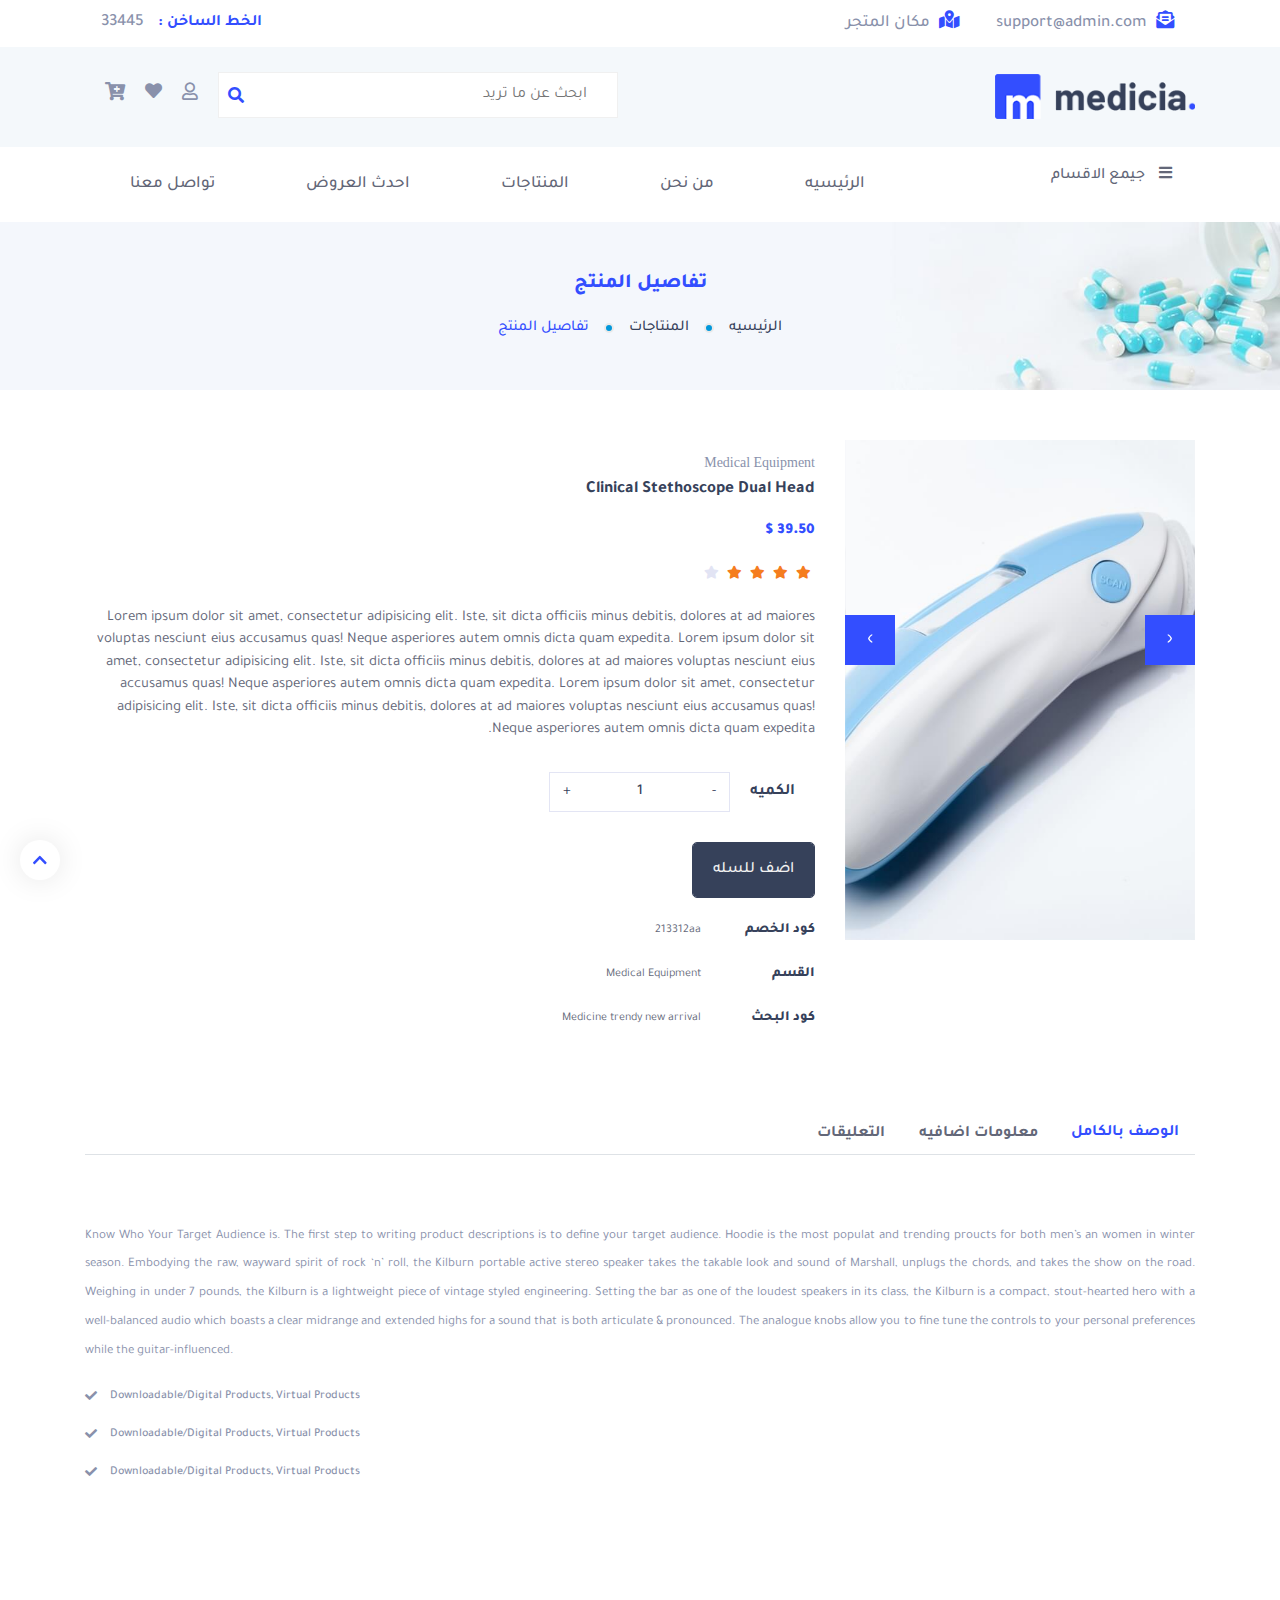
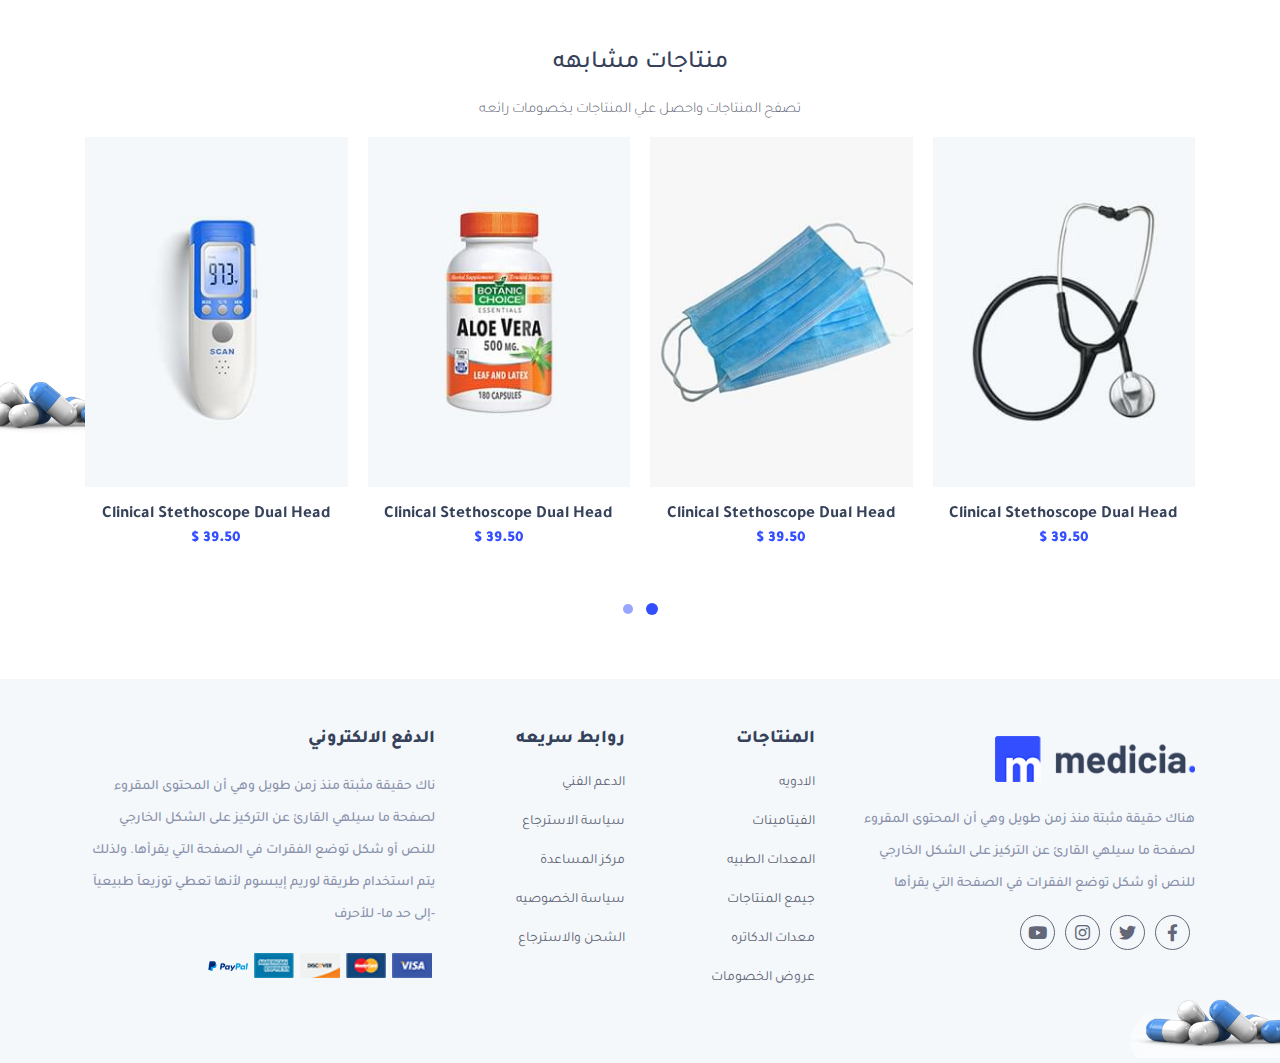
<file: single_product.html>
<!DOCTYPE html>
<html>
    <head>
        <!--start the meta tags-->
        <!--meta tag for utf-8 code for ar and en-->
        <meta charset="utf-8">
        <!--meta tag for description of website-->
        <meta name="description" content="....">
        <!--meta tag for the author of website-->
        <meta name="author" content="misara adel">
        <!--meta tag for make website compatible with all screen devices-->
        <meta name="viewport" content="width=device-width, initial-scale=1, shrink-to-fit=no">
        <!--end the meta tags-->
        <!--title tag for website appear in tab-->
        <title>Medica </title>
        <!-- the style link for image icon-->
        <link rel="shortcut icon" href="assets/images/favicon.png" type="image/x-icon"/>
        <!--start the intialize of css library files-->
        <!--the intilize of fontawsome lib-->
        <link  rel="stylesheet" href="assets/css/lib/all.min.css">
        <link rel="preconnect" href="https://fonts.gstatic.com">
        <link href="https://fonts.googleapis.com/css2?family=Tajawal:wght@300;400;500;700;800;900&display=swap" rel="stylesheet">
        <!--the intilize of bootstrap en version lib-->
        <!-- <link rel="stylesheet" href="assets/css/lib/bootstrap.css"> -->
        <!--the intilize of bootstrap ar version lib-->
        <link rel="stylesheet" href="assets/css/lib/bootstrap-rtl.min.css">
        <!--the intilize of owl carousel lib-->
        <link rel="stylesheet" href="assets/css/lib/owl.carousel.min.css">
        <!--the intilize of dots that appear with owl carousel -->
        <link rel="stylesheet" href="assets/css/lib/owl.theme.default.css">
        <link rel="stylesheet" href="assets/css/lib/flipdown.css">
        <!--end the intialize of css library files-->
        <!--start the intilalize of css files -->
        <link rel="stylesheet" href="assets/css/style.css">
        <!--the media file screen -->
        <link rel="stylesheet" href="assets/css/media.css">
        <!--end the intilalize of css files-->
    </head>
    <body>
        <!--start nav-->
        <nav class="nav ">
            <div class="top-nav">
                <div class="container">
                    <div class="row">
                        <div class="col-6">
                            <ul class="mail-content">
                                <li>
                                    <i class="fas fa-envelope-open-text"></i>
                                    <a href="#">support@admin.com</a>
                                </li>
                                <li>
                                    <i class="fas fa-map-marked-alt"></i>
                                    <a href="#">مكان المتجر</a>
                                </li>
                            </ul>
                        </div>
                        <div class="col-6">
                            <ul class="hotline">
                                <li>
                                    <span>الخط الساخن : </span>
                                    <a href="#">33445</a>
                                </li>
                            </ul>
                        </div>
                    </div>
                </div>
            </div>
            <div class="mid-nav">
                <div class="container">
                    <div class="row">
                        <div class="col-lg-6 col-md-6 col-8">
                            <div class="nav-toggler">
                                <div class="hamburger" id="hamburger-6">
                                    <span class="line"></span>
                                    <span class="line"></span>
                                    <span class="line"></span>
                                </div>
                                <a href="index.html" class="image-content">
                                    <img src="assets/images/logo.png" alt="">
                                </a>
                            </div>
                        </div>
                        <div class="ol-lg-6 col-md-6 col-4">
                            <ul class="button-groups">
                                <li>
                                    <div class="form">
                                        <input class="search-input" type="text" placeholder="ابحث عن ما تريد">
                                        <a href="#" class="search-bnt">
                                            <i class="fas fa-search"></i>
                                        </a>
                                    </div>
                                </li>
                                <li class="dropdown profile-dropdown"> 
                                    <a class="dropdown-toggle" href="#" id="userDropdown" role="button" data-toggle="dropdown" aria-haspopup="true" aria-expanded="false">
                                        <i class="far fa-user"></i>
                                    </a>
                                    <div class="dropdown-menu" aria-labelledby="userDropdown">
                                        <div class="profile-name">
                                            <div class="image-content">
                                                <img src="assets/images/profile_man.png" alt="">
                                            </div>
                                            <div class="content">
                                                <a href="profile.html">john deo</a>
                                            </div>
                                        </div>
                                        <ul class="profile-data">
                                            <li>
                                                <a href="profile.html">
                                                    <i class="far fa-user-circle"></i>
                                                    <span>الحساب</span>
                                                </a>
                                            </li>
                                            <li>
                                                <a href="profile.html">
                                                    <i class="fas fa-user-cog"></i>
                                                    <span>الاعدادات</span>
                                                </a>
                                            </li>
                                            <li>
                                                <a href="login.html">
                                                    <i class="fas fa-sign-out-alt"></i>
                                                    <span>تسجيل الخروج</span>
                                                </a>
                                            </li>
                                        </ul>
                                    </div>
                                </li>
                                <li>
                                    <a href="favorite.html">
                                        <i class="fas fa-heart"></i>
                                    </a>
                                </li>
                                <li class="dropdown cart-shape">
                                    <a class="dropdown-toggle" href="#" id="navbarDropdown" role="button" data-toggle="dropdown" aria-haspopup="true" aria-expanded="false">
                                        <i class="fas fa-cart-plus"></i>
                                    </a>
                                    <div class="dropdown-menu" aria-labelledby="navbarDropdown">
                                        <div class="content">
                                            <h6 class="heading">محتوي السله :- <span>3</span></h6>
                                        </div>
                                        <ul class="data">
                                            <li class="item">
                                                <div class="item-image">
                                                    <img src="assets/images/product_1.png" alt="">
                                                </div>
                                                <div class="item-content">
                                                    <h6>اسم المنتج  </h6>
                                                    <p>9.30 $ </p>
                                                </div>
                                                <a class="item-close" href="#">
                                                    <i class="fas fa-times"></i>
                                                </a>
                                            </li>
                                            <li class="item">
                                                <div class="item-image">
                                                    <img src="assets/images/product_2.png" alt="">
                                                </div>
                                                <div class="item-content">
                                                    <h6>اسم المنتج  </h6>
                                                    <p>11.30 $ </p>
                                                </div>
                                                <a class="item-close" href="#">
                                                    <i class="fas fa-times"></i>
                                                </a>
                                            </li>
                                            <li class="item">
                                                <div class="item-image">
                                                    <img src="assets/images/product_3.png" alt="">
                                                </div>
                                                <div class="item-content">
                                                    <h6>اسم المنتج  </h6>
                                                    <p>15.30 $ </p>
                                                </div>
                                                <a class="item-close" href="#">
                                                    <i class="fas fa-times"></i>
                                                </a>
                                            </li>
                                        </ul>
                                        <div class="buttons-contain">
                                            <a href="cart.html" class="custom-btn black-btn">معاينه السله</a>
                                            <a href="checkout.html" class="custom-btn blue-btn">الدفع</a>
                                        </div>
                                    </div>
                                </li>
                            </ul>
                        </div>
                    </div>
                </div>
            </div>
            <div class="bottom-nav">
                <div class="container">
                    <div class="row">
                        <div class="col-lg-3 col-12">
                            <div class="accordion" id="accordionExample">
                                <div class="card">
                                    <div class="card-header" id="headingTwo">
                                      <h2 class="mb-0">
                                        <span class="btn btn-link collapsed" type="button" data-toggle="collapse" data-target="#collapseTwo" aria-expanded="false" aria-controls="collapseTwo">
                                            <span><i class="fas fa-bars"></i></span>
                                            جيمع الاقسام
                                        </span>
                                      </h2>
                                    </div>
                                    <div id="collapseTwo" class=" categories-collapse collapse" aria-labelledby="headingTwo" data-parent="#accordionExample">
                                        <div class="card-body">
                                            <ul class="data">
                                                <li>
                                                    <a href="products.html">
                                                        <span>
                                                            <i class="fas fa-stethoscope"></i>
                                                        </span>
                                                        ادوات طبية
                                                    </a>
                                                </li>
                                                <li>
                                                    <a href="products.html">
                                                        <span>
                                                            <i class="fas fa-medkit"></i>
                                                        </span>
                                                        صيدليات 
                                                    </a>
                                                </li>
                                                <li>
                                                    <a href="products.html">
                                                        <span>
                                                            <i class="fas fa-capsules"></i>
                                                        </span>
                                                        ادويه عامه
                                                    </a>
                                                </li>
                                                <li>
                                                    <a href="products.html">
                                                        <span>
                                                            <i class="fas fa-microscope"></i>
                                                        </span>
                                                        معدات
                                                    </a>
                                                </li>
                                                <li>
                                                    <a href="products.html">
                                                        <span>
                                                            <i class="fas fa-head-side-mask"></i>
                                                        </span>
                                                        ماسكات للوجهه 
                                                    </a>
                                                </li>
                                            </ul>
                                        </div>
                                    </div>
                                </div>
                            </div>
                        </div>
                        <div class="col-lg-9 col-12">
                            <ul class="nav-items">
                                <li>
                                    <a href="index.html">الرئيسيه</a>
                                </li>
                                <li>
                                    <a href="who_us.html">
                                        من نحن
                                    </a>
                                </li>
                                <li>
                                    <a href="products.html">
                                        المنتاجات
                                    </a>
                                </li>
                                <li>
                                    <a href="products.html">
                                        احدث العروض
                                    </a>
                                </li>
                                <li>
                                    <a href="contact_us.html">
                                        تواصل معنا 
                                    </a>
                                </li>
                            </ul>
                        </div>
                    </div>
                </div>
            </div>
        </nav>
        <!--start main-->
        <main>
            <section class="header">
                <div class="container">
                    <h4>تفاصيل المنتج</h4>
                    <ul>
                        <li>
                            <a href="index.html">الرئيسيه</a>
                        </li>
                        <li>
                            <a href="products.html">المنتاجات</a>
                        </li>
                        <li>
                            <span>تفاصيل المنتج</span>
                        </li>
                    </ul>
                </div>
            </section>
            <!--start product-details -->
            <section class="product-details">
                <div class="container">
                    <div class="row">
                        <div class="col-lg-4 col-md-6 col-12 mb-5">
                            <div class=" owl-carousel owl-item owl-single-product">
                                <div class="item">
                                    <img src="assets/images/single_product.jpg" alt="">
                                </div>
                                <div class="item">
                                    <img src="assets/images/single_product.jpg" alt="">
                                </div>
                                <div class="item">
                                    <img src="assets/images/single_product.jpg" alt="">
                                </div>
                                <div class="item">
                                    <img src="assets/images/single_product.jpg" alt="">
                                </div>
                            </div>
                        </div>
                        <div class="col-lg-8 col-md-6 col-12 mb-5">
                            <div class="content">
                                <h6 class="type">Medical Equipment</h6>
                                <h4>Clinical Stethoscope Dual Head</h4>
                                <p class="price">39.50 $</p>
                                <ul class="rate">
                                    <li class="active"> 
                                        <i class="fas fa-star"></i>
                                    </li>
                                    <li class="active">
                                        <i class="fas fa-star"></i>
                                    </li>
                                    <li class="active">
                                        <i class="fas fa-star"></i>
                                    </li>
                                    <li class="active">
                                        <i class="fas fa-star"></i>
                                    </li>
                                    <li>
                                        <i class="fas fa-star"></i>
                                    </li>
                                </ul>
                                <p class="description">
                                    Lorem ipsum dolor sit amet, consectetur adipisicing elit. Iste, sit dicta officiis minus debitis, dolores at ad maiores voluptas nesciunt eius accusamus quas! Neque asperiores autem omnis dicta quam expedita.
                                    Lorem ipsum dolor sit amet, consectetur adipisicing elit. Iste, sit dicta officiis minus debitis, dolores at ad maiores voluptas nesciunt eius accusamus quas! Neque asperiores autem omnis dicta quam expedita.
                                    Lorem ipsum dolor sit amet, consectetur adipisicing elit. Iste, sit dicta officiis minus debitis, dolores at ad maiores voluptas nesciunt eius accusamus quas! Neque asperiores autem omnis dicta quam expedita.
                                
                                </p>
                                <div class="quantity">
                                    <strong >الكميه</strong>
                                    <form class="form">
                                        <span onclick="decrement()" class="sub">-</span>
                                        <input type="text" value="1">
                                        <span onclick="increment()" class="add">+</span>
                                    </form>
                                </div>
                                <a href="#" class="custom-btn black-btn">اضف للسله</a>
                                <ul class="code">
                                    <li>
                                        <strong>كود الخصم</strong>
                                        <span>213312aa</span>
                                    </li>
                                    <li>
                                        <strong>القسم</strong>
                                        <span>
                                            Medical Equipment</span>
                                    </li>
                                    <li>
                                        <strong>كود البحث</strong>
                                        <span>
                                            Medicine
                                            trendy
                                            new arrival</span>
                                    </li>
                                </ul>
                            </div>
                        </div>
                        <div class="col-12 mb-5">
                            <nav>
                                <div class="nav nav-tabs" id="nav-tab" role="tablist">
                                  <a class="nav-item nav-link active" id="nav-home-tab" data-toggle="tab" href="#nav-home" role="tab" aria-controls="nav-home" aria-selected="true">
                                        الوصف بالكامل
                                  </a>
                                  <a  class="nav-item nav-link" id="nav-care-tab" data-toggle="tab" href="#nav-care" role="tab" aria-controls="nav-care" aria-selected="false">
                                        معلومات اضافيه
                                  </a>
                                  <a class="nav-item nav-link" id="nav-contact-tab" data-toggle="tab" href="#nav-contact" role="tab" aria-controls="nav-contact" aria-selected="false">
                                    التعليقات
                                  </a>
                                </div>
                            </nav>                                  
                        </div>
                        <div class="col-12 mb-5">
                            <div class="tab-content" id="nav-tabContent">
                                <div class="tab-pane fade show active" id="nav-home" role="tabpanel" aria-labelledby="nav-home-tab">
                                    <div class="data-content">
                                        <p>
                                            Know Who Your Target Audience is. The first step to writing product descriptions is to define your target audience. Hoodie is the most populat and trending proucts for both men’s an women in winter season. Embodying the raw, wayward spirit of rock ‘n’ roll, the Kilburn portable active stereo speaker takes the takable look and sound of Marshall, unplugs the chords, and takes the show on the road.
                                            Weighing in under 7 pounds, the Kilburn is a lightweight piece of vintage styled engineering. Setting the bar as one of the loudest speakers in its class, the Kilburn is a compact, stout-hearted hero with a well-balanced audio which boasts a clear midrange and extended highs for a sound that is both articulate & pronounced. The analogue knobs allow you to fine tune the controls to your personal preferences while the guitar-influenced.
                                        </p>
                                        <ul>
                                            <li>
                                                Downloadable/Digital Products, Virtual Products
                                            </li>
                                            <li>
                                                Downloadable/Digital Products, Virtual Products
                                            </li>
                                            <li>
                                                Downloadable/Digital Products, Virtual Products
                                            </li>
                                        </ul>
                                    </div>
                                </div>
                                <div class="tab-pane fade" id="nav-care" role="tabpanel" aria-labelledby="nav-care-tab">
                                    <div class="data-content">
                                        <h4>additional information </h4>
                                        <p>
                                            Lorem ipsum dolor sit amet consectetur adipisicing elit. Qui consequatur ex voluptatem aspernatur, quos repellat laborum fugit animi quasi, vitae non quas a accusantium distinctio suscipit quam error? Similique, voluptatibus.
                                        </p>
                                    </div>
                                </div>
                                <div class="tab-pane fade" id="nav-contact" role="tabpanel" aria-labelledby="nav-contact-tab">
                                    <div class="data-content">
                                        <h5>اضف تعليقا</h5>
                                        <p class="content">هناك حقيقة مثبتة منذ زمن طويل وهي أن المحتوى المقروء لصفحة ما سيلهي القارئ عن التركيز على الشكل الخارجي للنص أو شكل توضع الفقرات في الصفحة التي يقرأها. ولذلك يتم استخدام</p>
                                        <form class="form">
                                            <div class="row">
                                                <div class="col-lg-6">
                                                    <div class="form-group">
                                                        <input type="text" class="form-control" placeholder="الاسم بالكامل">
                                                    </div>
                                                </div>
                                                <div class="col-lg-6">
                                                    <div class="form-group">
                                                        <input type="text" class="form-control" placeholder="الايميل">
                                                    </div>
                                                </div>
                                                <div class="col-lg-12">
                                                    <div class="form-group">
                                                        <textarea class="form-control" placeholder="الرساله"></textarea>
                                                    </div>
                                                </div>
                                                <div class="col-12">
                                                    <div class="button-content">
                                                        <a href="#" class="custom-btn black-btn">ارسال</a>
                                                    </div>
                                                </div>
                                            </div>
                                        </form>
                                    </div>
                                </div>
                            </div>
                        </div>

                    </div>
                </div>
            </section>
             <!--start new products-->
             <section class="new-products">
                <img src="assets/images/pill.png" class="pill-pattern" alt="">
                <div class="container">
                    <div class="heading">
                        <h4>منتاجات مشابهه</h4>
                        <p>تصفح المنتاجات واحصل علي المنتاجات بخصومات رائعه</p>
                    </div>
                    <div class="row">
                        <div class="col-12">
                            <div class="owl-carousel owl-theme owl-partner">
                                <div class="item">
                                    <div class="product-box">
                                        <div class="image-content">
                                            <img src="assets/images/productt.jpg" alt="">
                                            <ul class="add-items">
                                               <li>
                                                    <a href="#" data-toggle="tooltip" data-placement="top" title="اضف للسله">
                                                        <i class="fas fa-shopping-basket"></i>
                                                    </a>
                                               </li>
                                                <li>
                                                    <a href="#" data-toggle="tooltip" data-placement="top" title="شاهد التفاصيل">
                                                        <i class="far fa-dot-circle"></i>
                                                    </a>
                                                </li>
                                                <li>
                                                    <a href="#" data-toggle="tooltip" data-placement="top" title="اضف للمفضله">
                                                        <i class="far fa-heart"></i>
                                                    </a>
                                                </li>
                                            </ul>
                                        </div>
                                        <div class="product-content">
                                            <a href="#">Clinical Stethoscope Dual Head</a>
                                            <p>39.50 $</p>
                                            <ul class="rate">
                                                <li class="active"> 
                                                    <i class="fas fa-star"></i>
                                                </li>
                                                <li class="active">
                                                    <i class="fas fa-star"></i>
                                                </li>
                                                <li class="active">
                                                    <i class="fas fa-star"></i>
                                                </li>
                                                <li class="active">
                                                    <i class="fas fa-star"></i>
                                                </li>
                                                <li>
                                                    <i class="fas fa-star"></i>
                                                </li>
                                            </ul>
                                        </div>
                                    </div>
                                </div>
                                <div class="item">
                                    <div class="product-box">
                                        <div class="image-content">
                                            <img src="assets/images/img_7.jpg" alt="">
                                            <ul class="add-items">
                                               <li>
                                                    <a href="#" data-toggle="tooltip" data-placement="top" title="اضف للسله">
                                                        <i class="fas fa-shopping-basket"></i>
                                                    </a>
                                               </li>
                                                <li>
                                                    <a href="#" data-toggle="tooltip" data-placement="top" title="شاهد التفاصيل">
                                                        <i class="far fa-dot-circle"></i>
                                                    </a>
                                                </li>
                                                <li>
                                                    <a href="#" data-toggle="tooltip" data-placement="top" title="اضف للمفضله">
                                                        <i class="far fa-heart"></i>
                                                    </a>
                                                </li>
                                            </ul>
                                        </div>
                                        <div class="product-content">
                                            <a href="#">Clinical Stethoscope Dual Head</a>
                                            <p>39.50 $</p>
                                            <ul class="rate">
                                                <li class="active"> 
                                                    <i class="fas fa-star"></i>
                                                </li>
                                                <li class="active">
                                                    <i class="fas fa-star"></i>
                                                </li>
                                                <li class="active">
                                                    <i class="fas fa-star"></i>
                                                </li>
                                                <li class="active">
                                                    <i class="fas fa-star"></i>
                                                </li>
                                                <li>
                                                    <i class="fas fa-star"></i>
                                                </li>
                                            </ul>
                                        </div>
                                    </div>
                                </div>
                                <div class="item">
                                    <div class="product-box">
                                        <div class="image-content">
                                            <img src="assets/images/img_4.jpg" alt="">
                                            <ul class="add-items">
                                               <li>
                                                    <a href="#" data-toggle="tooltip" data-placement="top" title="اضف للسله">
                                                        <i class="fas fa-shopping-basket"></i>
                                                    </a>
                                               </li>
                                                <li>
                                                    <a href="#" data-toggle="tooltip" data-placement="top" title="شاهد التفاصيل">
                                                        <i class="far fa-dot-circle"></i>
                                                    </a>
                                                </li>
                                                <li>
                                                    <a href="#" data-toggle="tooltip" data-placement="top" title="اضف للمفضله">
                                                        <i class="far fa-heart"></i>
                                                    </a>
                                                </li>
                                            </ul>
                                        </div>
                                        <div class="product-content">
                                            <a href="#">Clinical Stethoscope Dual Head</a>
                                            <p>39.50 $</p>
                                            <ul class="rate">
                                                <li class="active"> 
                                                    <i class="fas fa-star"></i>
                                                </li>
                                                <li class="active">
                                                    <i class="fas fa-star"></i>
                                                </li>
                                                <li class="active">
                                                    <i class="fas fa-star"></i>
                                                </li>
                                                <li class="active">
                                                    <i class="fas fa-star"></i>
                                                </li>
                                                <li>
                                                    <i class="fas fa-star"></i>
                                                </li>
                                            </ul>
                                        </div>
                                    </div>
                                </div>
                                <div class="item">
                                    <div class="product-box">
                                        <div class="image-content">
                                            <img src="assets/images/img_3.jpg" alt="">
                                            <ul class="add-items">
                                               <li>
                                                    <a href="#" data-toggle="tooltip" data-placement="top" title="اضف للسله">
                                                        <i class="fas fa-shopping-basket"></i>
                                                    </a>
                                               </li>
                                                <li>
                                                    <a href="#" data-toggle="tooltip" data-placement="top" title="شاهد التفاصيل">
                                                        <i class="far fa-dot-circle"></i>
                                                    </a>
                                                </li>
                                                <li>
                                                    <a href="#" data-toggle="tooltip" data-placement="top" title="اضف للمفضله">
                                                        <i class="far fa-heart"></i>
                                                    </a>
                                                </li>
                                            </ul>
                                        </div>
                                        <div class="product-content">
                                            <a href="#">Clinical Stethoscope Dual Head</a>
                                            <p>39.50 $</p>
                                            <ul class="rate">
                                                <li class="active"> 
                                                    <i class="fas fa-star"></i>
                                                </li>
                                                <li class="active">
                                                    <i class="fas fa-star"></i>
                                                </li>
                                                <li class="active">
                                                    <i class="fas fa-star"></i>
                                                </li>
                                                <li class="active">
                                                    <i class="fas fa-star"></i>
                                                </li>
                                                <li>
                                                    <i class="fas fa-star"></i>
                                                </li>
                                            </ul>
                                        </div>
                                    </div>
                                </div>
                                <div class="item">
                                    <div class="product-box">
                                        <div class="image-content">
                                            <img src="assets/images/img_1.jpg" alt="">
                                            <ul class="add-items">
                                               <li>
                                                    <a href="#" data-toggle="tooltip" data-placement="top" title="اضف للسله">
                                                        <i class="fas fa-shopping-basket"></i>
                                                    </a>
                                               </li>
                                                <li>
                                                    <a href="#" data-toggle="tooltip" data-placement="top" title="شاهد التفاصيل">
                                                        <i class="far fa-dot-circle"></i>
                                                    </a>
                                                </li>
                                                <li>
                                                    <a href="#" data-toggle="tooltip" data-placement="top" title="اضف للمفضله">
                                                        <i class="far fa-heart"></i>
                                                    </a>
                                                </li>
                                            </ul>
                                        </div>
                                        <div class="product-content">
                                            <a href="#">Clinical Stethoscope Dual Head</a>
                                            <p>39.50 $</p>
                                            <ul class="rate">
                                                <li class="active"> 
                                                    <i class="fas fa-star"></i>
                                                </li>
                                                <li class="active">
                                                    <i class="fas fa-star"></i>
                                                </li>
                                                <li class="active">
                                                    <i class="fas fa-star"></i>
                                                </li>
                                                <li class="active">
                                                    <i class="fas fa-star"></i>
                                                </li>
                                                <li>
                                                    <i class="fas fa-star"></i>
                                                </li>
                                            </ul>
                                        </div>
                                    </div>
                                </div>
                                <div class="item">
                                    <div class="product-box">
                                        <div class="image-content">
                                            <img src="assets/images/img_6.jpg" alt="">
                                            <ul class="add-items">
                                               <li>
                                                    <a href="#" data-toggle="tooltip" data-placement="top" title="اضف للسله">
                                                        <i class="fas fa-shopping-basket"></i>
                                                    </a>
                                               </li>
                                                <li>
                                                    <a href="#" data-toggle="tooltip" data-placement="top" title="شاهد التفاصيل">
                                                        <i class="far fa-dot-circle"></i>
                                                    </a>
                                                </li>
                                                <li>
                                                    <a href="#" data-toggle="tooltip" data-placement="top" title="اضف للمفضله">
                                                        <i class="far fa-heart"></i>
                                                    </a>
                                                </li>
                                            </ul>
                                        </div>
                                        <div class="product-content">
                                            <a href="#">Clinical Stethoscope Dual Head</a>
                                            <p>39.50 $</p>
                                            <ul class="rate">
                                                <li class="active"> 
                                                    <i class="fas fa-star"></i>
                                                </li>
                                                <li class="active">
                                                    <i class="fas fa-star"></i>
                                                </li>
                                                <li class="active">
                                                    <i class="fas fa-star"></i>
                                                </li>
                                                <li class="active">
                                                    <i class="fas fa-star"></i>
                                                </li>
                                                <li>
                                                    <i class="fas fa-star"></i>
                                                </li>
                                            </ul>
                                        </div>
                                    </div>
                                </div>
                            </div>
                        </div>
                    </div>
                </div>
            </section>
        </main>
        <!--end main-->
        <footer>
            <img src="assets/images/pill.png" class="pill-pattern-right" alt="">
            <div class="container">
                <div class="row">
                    <div class="col-lg-4 col-md-6 col-12 mb-5">
                       <div class="content">
                            <div class="image-content">
                                <img src="assets/images/logo.png" alt="">
                            </div>
                            <p>
                                هناك حقيقة مثبتة منذ زمن طويل وهي أن المحتوى المقروء لصفحة ما سيلهي القارئ عن التركيز على الشكل الخارجي للنص أو شكل توضع الفقرات في الصفحة التي يقرأها
                            </p>
                            <ul class="social-media">
                                <li>
                                    <a href="#">
                                        <i class="fab fa-facebook-f"></i>
                                    </a>
                                </li>
                                <li>
                                    <a href="#">
                                        <i class="fab fa-twitter"></i>
                                    </a>
                                </li>
                                <li>
                                    <a href="#">
                                        <i class="fab fa-instagram"></i>
                                    </a>
                                </li>
                                <li>
                                    <a href="#">
                                        <i class="fab fa-youtube"></i>
                                    </a>
                                </li>
                            </ul>
                       </div>
                    </div>
                    <div class="col-lg-2 col-md-6 col-12 mb-5">
                        <div class="content">
                            <h6>المنتاجات</h6>
                            <ul class="list">
                                <li>
                                    <a href="#">الادويه</a>
                                </li>
                                <li>
                                    <a href="#">الفيتامينات </a>
                                </li>
                                <li>
                                    <a href="#">المعدات الطبيه</a>
                                </li>
                                <li>
                                    <a href="#">
                                        جيمع المنتاجات
                                    </a>
                                </li>
                                <li>
                                    <a href="#">معدات الدكاتره</a>
                                </li>
                                <li>
                                    <a href="#">عروض الخصومات</a>
                                </li>
                            </ul>
                        </div>
                    </div>
                    <div class="col-lg-2 col-md-6 col-12 mb-5">
                        <div class="content">
                            <h6>روابط سريعه</h6>
                            <ul class="list">
                                <li>
                                    <a href="#">الدعم الفني</a>
                                </li>
                                <li>
                                    <a href="#">سياسة الاسترجاع
                                    </a>
                                </li>
                                <li>
                                    <a href="#">مركز المساعدة</a>
                                </li>
                                <li>
                                    <a href="#">
                                        سياسة الخصوصيه
                                    </a>
                                </li>
                                <li>
                                    <a href="#">
                                        الشحن والاسترجاع
                                    </a>
                                </li>
                            </ul>
                        </div>
                    </div>
                    <div class="col-lg-4  col-md-6 col-12 mb-5">
                        <div class="content">
                            <h6>الدفع الالكتروني</h6>
                            <p>
                                ناك حقيقة مثبتة منذ زمن طويل وهي أن المحتوى المقروء لصفحة ما سيلهي القارئ عن التركيز على الشكل الخارجي للنص أو شكل توضع الفقرات في الصفحة التي يقرأها. ولذلك يتم استخدام طريقة لوريم إيبسوم لأنها تعطي توزيعاَ طبيعياَ -إلى حد ما- للأحرف 
                            </p>
                            <ul class="payment">
                                <li>    
                                    <a href="#">
                                        <img src="assets/images/card_1.png" alt="">
                                    </a>
                                </li>
                                <li>    
                                    <a href="#">
                                        <img src="assets/images/card_2.png" alt="">
                                    </a>
                                </li>
                                <li>    
                                    <a href="#">
                                        <img src="assets/images/card_3.png" alt="">
                                    </a>
                                </li>
                                <li>    
                                    <a href="#">
                                        <img src="assets/images/card_4.png" alt="">
                                    </a>
                                </li>
                                <li>    
                                    <a href="#">
                                        <img src="assets/images/card_5.png" alt="">
                                    </a>
                                </li>
                            </ul>
                        </div>
                    </div>
                </div>
            </div>
        </footer>
        <!--loading page-->
        <div class="loader">
            <div class="container">
                 <div class="loading-content">
                     <div class="drop-water light-blue"></div>
                     <div class="drop-water light-blue"></div>
                     <div class="box">
                         <div class="wave light-blue">
         
                         </div>
                     </div>
                 </div>
            </div>
        </div>
        <!--Scroll to top button-->
        <a data-scroll href="#" class="scroll-top-btn" id="scroll-btn">
            <i class="fas fa-chevron-up"></i>
        </a>
        <!--start the intialize of js lib-->
        <!--first intilize jquery lib-->
        <script src="assets/js/lib/jquery-3.6.0.min.js"></script>
        <!--second intialize popper js lib-->
        <script src="assets/js/lib/popper.js"></script>
        <!--third intialize bootstrap js lib-->
        <script src="assets/js/lib/bootstrap.js"></script>
        <!--intialize owl coursel js lib -->
        <script src="assets/js/lib/owl.carousel.min.js"></script>
        <script src="assets/js/lib/flipdown.js"></script>
        <!--end the intialize of js lib-->
        <!--intialize main js file-->
        <script src="assets/js/main.js"></script>
    </body>
</html>
</file>
<file: assets/css/lib/flipdown.css>
/* THEMES */

/********** Theme: dark **********/
/* Font styles */
.flipdown.flipdown__theme-dark {
  font-family: sans-serif;
  font-weight: bold;
}
/* Rotor group headings */
.flipdown.flipdown__theme-dark .rotor-group-heading:before {
  color: #000000;
}
/* Delimeters */
.flipdown.flipdown__theme-dark .rotor-group:nth-child(n+2):nth-child(-n+3):before,
.flipdown.flipdown__theme-dark .rotor-group:nth-child(n+2):nth-child(-n+3):after {
  background-color: #151515;
}
/* Rotor tops */
.flipdown.flipdown__theme-dark .rotor,
.flipdown.flipdown__theme-dark .rotor-top,
.flipdown.flipdown__theme-dark .rotor-leaf-front {
  color: #FFFFFF;
  background-color: #151515;
}
/* Rotor bottoms */
.flipdown.flipdown__theme-dark .rotor-bottom,
.flipdown.flipdown__theme-dark .rotor-leaf-rear {
  color: #EFEFEF;
  background-color: #202020;
}
/* Hinge */
.flipdown.flipdown__theme-dark .rotor:after {
  border-top: solid 1px #151515;
}

/********** Theme: light **********/
/* Font styles */
.flipdown.flipdown__theme-light {
  font-family: sans-serif;
  font-weight: bold;
}
/* Rotor group headings */
.flipdown.flipdown__theme-light .rotor-group-heading:before {
  color: #EEEEEE;
}
/* Delimeters */
.flipdown.flipdown__theme-light .rotor-group:nth-child(n+2):nth-child(-n+3):before,
.flipdown.flipdown__theme-light .rotor-group:nth-child(n+2):nth-child(-n+3):after {
  background-color: #DDDDDD;
}
/* Rotor tops */
.flipdown.flipdown__theme-light .rotor,
.flipdown.flipdown__theme-light .rotor-top,
.flipdown.flipdown__theme-light .rotor-leaf-front {
  color: #222222;
  background-color: #DDDDDD;
}
/* Rotor bottoms */
.flipdown.flipdown__theme-light .rotor-bottom,
.flipdown.flipdown__theme-light .rotor-leaf-rear {
  color: #333333;
  background-color: #EEEEEE;
}
/* Hinge */
.flipdown.flipdown__theme-light .rotor:after {
  border-top: solid 1px #222222;
}

/* END OF THEMES */

.flipdown {
  overflow: visible;
  width: 510px;
  height: 110px;
}

.flipdown .rotor-group {
  position: relative;
  float: left;
  padding-right: 30px;
}

.flipdown .rotor-group:last-child {
  padding-right: 0;
}

.flipdown .rotor-group-heading:before {
  display: block;
  height: 30px;
  line-height: 30px;
  text-align: center;
}

.flipdown .rotor-group:nth-child(1) .rotor-group-heading:before {
  content: attr(data-before);
}

.flipdown .rotor-group:nth-child(2) .rotor-group-heading:before {
  content: attr(data-before);
}

.flipdown .rotor-group:nth-child(3) .rotor-group-heading:before {
  content: attr(data-before);
}

.flipdown .rotor-group:nth-child(4) .rotor-group-heading:before {
  content: attr(data-before);
}

.flipdown .rotor-group:nth-child(n+2):nth-child(-n+3):before {
  content: '';
  position: absolute;
  bottom: 20px;
  left: 115px;
  width: 10px;
  height: 10px;
  border-radius: 50%;
}

.flipdown .rotor-group:nth-child(n+2):nth-child(-n+3):after {
  content: '';
  position: absolute;
  bottom: 50px;
  left: 115px;
  width: 10px;
  height: 10px;
  border-radius: 50%;
}

.flipdown .rotor {
  position: relative;
  float: left;
  width: 50px;
  height: 80px;
  margin: 0px 5px 0px 0px;
  border-radius: 4px;
  font-size: 4rem;
  text-align: center;
  perspective: 200px;
}

.flipdown .rotor:last-child {
  margin-right: 0;
}

.flipdown .rotor-top,
.flipdown .rotor-bottom {
  overflow: hidden;
  position: absolute;
  width: 50px;
  height: 40px;
}

.flipdown .rotor-leaf {
  z-index: 1;
  position: absolute;
  width: 50px;
  height: 80px;
  transform-style: preserve-3d;
  transition: transform 0s;
}

.flipdown .rotor-leaf.flipped {
  transform: rotateX(-180deg);
  transition: all 0.5s ease-in-out;
}

.flipdown .rotor-leaf-front,
.flipdown .rotor-leaf-rear {
  overflow: hidden;
  position: absolute;
  width: 50px;
  height: 40px;
  margin: 0;
  transform: rotateX(0deg);
  backface-visibility: hidden;
  -webkit-backface-visibility: hidden;
}

.flipdown .rotor-leaf-front {
  line-height: 80px;
  border-radius: 4px 4px 0px 0px;
}

.flipdown .rotor-leaf-rear {
  line-height: 0px;
  border-radius: 0px 0px 4px 4px;
  transform: rotateX(-180deg);
}

.flipdown .rotor-top {
  line-height: 80px;
  border-radius: 4px 4px 0px 0px;
}

.flipdown .rotor-bottom {
  bottom: 0;
  line-height: 0px;
  border-radius: 0px 0px 4px 4px;
}

.flipdown .rotor:after {
  content: '';
  z-index: 2;
  position: absolute;
  bottom: 0px;
  left: 0px;
  width: 50px;
  height: 40px;
  border-radius: 0px 0px 4px 4px;
}

@media (max-width: 550px) {

  .flipdown {
    width: 312px;
    height: 70px;
  }

  .flipdown .rotor {
    font-size: 2.2rem;
    margin-right: 3px;
  }

  .flipdown .rotor,
  .flipdown .rotor-leaf,
  .flipdown .rotor-leaf-front,
  .flipdown .rotor-leaf-rear,
  .flipdown .rotor-top,
  .flipdown .rotor-bottom,
  .flipdown .rotor:after {
    width: 30px;
  }

  .flipdown .rotor-group {
    padding-right: 20px;
  }

  .flipdown .rotor-group:last-child {
    padding-right: 0px;
  }

  .flipdown .rotor-group-heading:before {
    font-size: 0.8rem;
    height: 20px;
    line-height: 20px;
  }

  .flipdown .rotor-group:nth-child(n+2):nth-child(-n+3):before,
  .flipdown .rotor-group:nth-child(n+2):nth-child(-n+3):after {
    left: 69px;
  }

  .flipdown .rotor-group:nth-child(n+2):nth-child(-n+3):before {
    bottom: 13px;
    height: 8px;
    width: 8px;
  }

  .flipdown .rotor-group:nth-child(n+2):nth-child(-n+3):after {
    bottom: 29px;
    height: 8px;
    width: 8px;
  }

  .flipdown .rotor-leaf-front,
  .flipdown .rotor-top {
    line-height: 50px;
  }

  .flipdown .rotor-leaf,
  .flipdown .rotor {
    height: 50px;
  }

  .flipdown .rotor-leaf-front,
  .flipdown .rotor-leaf-rear,
  .flipdown .rotor-top,
  .flipdown .rotor-bottom,
  .flipdown .rotor:after {
    height: 25px;
  }
}
</file>
<file: assets/css/style.css>
/*start general properties for website*/
* {
  margin: 0px;
  -webkit-box-sizing: border-box;
          box-sizing: border-box;
  font-family: 'Tajawal', sans-serif;
  scroll-behavior: smooth;
}

* ::-webkit-scrollbar-thumb {
  background-color: #0097DB;
  border-radius: 0px;
}

* ::-webkit-scrollbar {
  width: 2px;
  background-color: transparent;
}

.overflowNone {
  overflow: hidden;
}

.btn:focus,
button:focus,
input:focus,
.form-control:focus {
  outline-width: 0px !important;
  outline-color: transparent !important;
  -webkit-box-shadow: 0 0 0 0 rgba(0, 0, 0, 0);
          box-shadow: 0 0 0 0 rgba(0, 0, 0, 0);
}

a {
  text-decoration: none !important;
}

ul {
  padding: 0px !important;
  margin: 0px !important;
  list-style: none;
}

button {
  background: transparent !important;
  border: 0px !important;
  outline: none !important;
}

.gray-bk {
  background-color: #e8ecf1;
}

.owl-theme .owl-dots .owl-dot span {
  width: 10px !important;
  height: 10px !important;
  border-radius: 50% !important;
  background-color: rgba(51, 78, 255, 0.5) !important;
}

.owl-theme .owl-dots .owl-dot.active span {
  background-color: #334eff !important;
  -webkit-transform: scale(1.2) !important;
          transform: scale(1.2) !important;
}

.custom-btn {
  width: 100%;
  padding: 15px 20px;
  border-radius: 5px;
  color: #f0f0f0;
  position: relative;
  z-index: 99;
  display: -webkit-box;
  display: -ms-flexbox;
  display: flex;
  margin: 10px auto;
  -webkit-transition: all .8s linear;
  transition: all .8s linear;
  overflow: hidden;
  border: 1px solid;
  width: -webkit-fit-content !important;
  width: -moz-fit-content !important;
  width: fit-content !important;
  font-weight: 500;
}

.custom-btn::after, .custom-btn::before {
  content: '';
  position: absolute;
  width: 50%;
  height: 100%;
  top: 0;
  z-index: -1;
  -webkit-transition: all .5s linear;
  transition: all .5s linear;
}

.custom-btn::after {
  right: 0;
}

.custom-btn::before {
  left: 0;
}

.custom-btn.black-btn {
  border-color: #36415a;
}

.custom-btn.black-btn::after, .custom-btn.black-btn::before {
  background-color: #36415a;
}

.custom-btn.blue-btn {
  border-color: #334eff;
}

.custom-btn.blue-btn::after, .custom-btn.blue-btn::before {
  background-color: #334eff;
}

.custom-btn:hover {
  background-color: #f4f8fb;
  color: #36415a;
}

.custom-btn:hover::after {
  right: -100%;
}

.custom-btn:hover::before {
  left: -100%;
}

.product-box {
  width: 100%;
  position: relative;
  -webkit-transition: .5s linear;
  transition: .5s linear;
  overflow: hidden;
}

.product-box .image-content {
  width: 100%;
  height: 350px;
  overflow: hidden;
  position: relative;
}

.product-box .image-content img {
  width: 100%;
  height: 100%;
  -o-object-fit: cover !important;
     object-fit: cover !important;
  -webkit-transition: all .5s linear;
  transition: all .5s linear;
}

.product-box .image-content .add-items {
  width: 80%;
  padding: 15px 10px !important;
  background-color: #fff;
  -webkit-box-shadow: 0px 0px 10px 0.75px rgba(0, 27, 103, 0.15);
          box-shadow: 0px 0px 10px 0.75px rgba(0, 27, 103, 0.15);
  position: absolute;
  bottom: 50px;
  left: 50%;
  overflow: hidden;
  -webkit-transform: translateX(-50%) scaleX(0);
          transform: translateX(-50%) scaleX(0);
  -webkit-transition: 0.5s cubic-bezier(0.68, -0.6, 0.32, 1.6);
  transition: 0.5s cubic-bezier(0.68, -0.6, 0.32, 1.6);
  display: -webkit-box;
  display: -ms-flexbox;
  display: flex;
  -ms-flex-pack: distribute;
      justify-content: space-around;
  -webkit-box-align: center;
      -ms-flex-align: center;
          align-items: center;
  -ms-flex-line-pack: center;
      align-content: center;
}

.product-box .image-content .add-items li {
  -webkit-transition: 0.5s cubic-bezier(0.68, -0.6, 0.32, 1.6);
  transition: 0.5s cubic-bezier(0.68, -0.6, 0.32, 1.6);
  -webkit-transform: translateY(50px);
          transform: translateY(50px);
}

.product-box .image-content .add-items li a {
  color: #8991ab;
  font-size: 15px;
}

.product-box .image-content .add-items li:nth-child(1) {
  -webkit-transition-delay: .3s;
          transition-delay: .3s;
}

.product-box .image-content .add-items li:nth-child(2) {
  -webkit-transition-delay: .5s;
          transition-delay: .5s;
}

.product-box .image-content .add-items li:nth-child(3) {
  -webkit-transition-delay: .8s;
          transition-delay: .8s;
}

.product-box .product-content {
  width: 100%;
  padding: 15px 0px;
  text-align: center;
}

.product-box .product-content a {
  color: #36415a;
  margin-bottom: 15px;
  font-weight: 600;
  font-size: 17px;
  -webkit-transition: all .5s linear;
  transition: all .5s linear;
}

.product-box .product-content p {
  color: #334eff;
  font-weight: 900;
  font-size: 15px;
  margin: 0px;
  -webkit-transition: all .4s linear;
  transition: all .4s linear;
}

.product-box .product-content .decsription {
  color: #636778;
  line-height: 2rem;
  font-size: 15px;
  font-weight: 500;
  display: none;
}

.product-box .product-content .rate {
  width: 100%;
  display: -webkit-box;
  display: -ms-flexbox;
  display: flex;
  -webkit-box-pack: center;
      -ms-flex-pack: center;
          justify-content: center;
  -webkit-box-align: center;
      -ms-flex-align: center;
          align-items: center;
  -webkit-transform: translateY(50px);
          transform: translateY(50px);
  -webkit-transition: all .7s linear;
  transition: all .7s linear;
}

.product-box .product-content .rate li {
  margin: 0px 4px;
}

.product-box .product-content .rate li i {
  color: #e2e4f4;
  font-size: 13px;
}

.product-box .product-content .rate li.active i {
  color: #f57d1f;
}

.product-box:hover {
  -webkit-box-shadow: 0px 0px 10px 0.75px rgba(0, 27, 103, 0.07);
          box-shadow: 0px 0px 10px 0.75px rgba(0, 27, 103, 0.07);
  background-color: #fff;
}

.product-box:hover .image-content .add-items {
  -webkit-transform: translateX(-50%) scaleX(1);
          transform: translateX(-50%) scaleX(1);
}

.product-box:hover .image-content .add-items li {
  -webkit-transform: translateY(0px) !important;
          transform: translateY(0px) !important;
}

.product-box:hover .product-content a {
  color: #334eff;
}

.product-box:hover .product-content p {
  -webkit-transform: translateY(100px) !important;
          transform: translateY(100px) !important;
}

.product-box:hover .product-content .rate {
  -webkit-transform: translateY(-10px) !important;
          transform: translateY(-10px) !important;
}

.blog-box {
  width: 100%;
  position: relative;
  background-color: #f9f9f9;
  border-radius: 8px;
  overflow: hidden;
  -webkit-transition: all .5s linear;
  transition: all .5s linear;
}

.blog-box .image-content {
  width: 100%;
  height: 250px;
  overflow: hidden;
  position: relative;
}

.blog-box .image-content img {
  width: 100%;
  height: 100%;
  -o-object-fit: cover;
     object-fit: cover;
}

.blog-box .image-content .type {
  padding: 10px 15px;
  background-color: #fff;
  position: absolute;
  top: 10px;
  left: 10px;
  border-radius: 3px;
  -webkit-box-shadow: 0px 0px 10px rgba(255, 255, 255, 0.4);
          box-shadow: 0px 0px 10px rgba(255, 255, 255, 0.4);
}

.blog-box .image-content .type p {
  font-weight: 500;
  color: #36415a;
  margin: 0px;
  font-size: 16px;
  -webkit-transition: all .7s linear;
  transition: all .7s linear;
}

.blog-box .content {
  width: 100%;
  padding: 20px 20px;
}

.blog-box .content ul {
  width: 100%;
  display: -webkit-box;
  display: -ms-flexbox;
  display: flex;
  -webkit-box-pack: end;
      -ms-flex-pack: end;
          justify-content: flex-end;
  margin-bottom: 20px !important;
}

.blog-box .content ul li {
  margin: 0px 5px;
  color: #636778;
  font-weight: 500;
  font-size: 15px;
  direction: ltr;
}

.blog-box .content h6 {
  text-align: center;
  line-height: 2rem;
  font-size: 18px;
  font-weight: 700;
  color: #36415a;
  -webkit-transition: all .7s linear;
  transition: all .7s linear;
  margin-bottom: 10px;
}

.blog-box:hover {
  -webkit-transform: translateY(-10px);
          transform: translateY(-10px);
  -webkit-box-shadow: 0px 0px 10px rgba(54, 65, 90, 0.4);
          box-shadow: 0px 0px 10px rgba(54, 65, 90, 0.4);
}

.blog-box:hover h6, .blog-box:hover p {
  color: #334eff !important;
}

/*end general properties for website*/
.nav .nav-toggler {
  display: -webkit-box;
  display: -ms-flexbox;
  display: flex;
  -webkit-box-pack: justify;
      -ms-flex-pack: justify;
          justify-content: space-between;
}

.nav .hamburger {
  display: none;
}

.nav .hamburger .line {
  width: 25px;
  height: 3px;
  background-color: #0097DB;
  display: block;
  margin: 8px auto;
  -webkit-transition: all 0.3s ease-in-out;
  transition: all 0.3s ease-in-out;
}

.nav .hamburger.active {
  -webkit-transition: all 0.3s ease-in-out;
  transition: all 0.3s ease-in-out;
  -webkit-transition-delay: 0.6s;
          transition-delay: 0.6s;
  -webkit-transform: rotate(45deg);
          transform: rotate(45deg);
}

.nav .hamburger.active .line:nth-child(2) {
  width: 0px;
}

.nav .hamburger.active .line:nth-child(1),
.nav .hamburger.active .line:nth-child(3) {
  -webkit-transition-delay: 0.3s;
          transition-delay: 0.3s;
}

.nav .hamburger.active .line:nth-child(1) {
  -webkit-transform: translateY(6.5px);
          transform: translateY(6.5px);
}

.nav .hamburger.active .line:nth-child(3) {
  -webkit-transform: translateY(-15px) rotate(90deg);
          transform: translateY(-15px) rotate(90deg);
}

.nav .fa-heart {
  color: #8991ab !important;
  font-size: 17px;
}

.nav .top-nav {
  width: 100%;
  padding: 10px 0px;
  background-color: #fff;
}

.nav .top-nav .mail-content, .nav .top-nav .hotline {
  display: -webkit-box;
  display: -ms-flexbox;
  display: flex;
}

.nav .top-nav .mail-content li, .nav .top-nav .hotline li {
  margin: 0px 16px;
}

.nav .top-nav .mail-content li i, .nav .top-nav .hotline li i {
  margin: 0px 5px;
  font-size: 18px;
  color: #334eff;
}

.nav .top-nav .mail-content li span, .nav .top-nav .hotline li span {
  color: #334eff;
  font-weight: 600;
  margin: 0px 10px;
}

.nav .top-nav .mail-content li a, .nav .top-nav .hotline li a {
  font-weight: 500;
  color: #8991ab !important;
  font-size: 17px;
  -webkit-transition: all .5s linear;
  transition: all .5s linear;
}

.nav .top-nav .mail-content li:hover a, .nav .top-nav .hotline li:hover a {
  color: #334eff;
}

.nav .top-nav .hotline {
  width: 100%;
  display: -webkit-box;
  display: -ms-flexbox;
  display: flex;
  -webkit-box-pack: end;
      -ms-flex-pack: end;
          justify-content: flex-end;
}

.nav .mid-nav {
  width: 100%;
  padding: 25px 0px;
  background-color: #f4f8fb;
}

.nav .mid-nav .image-content img {
  width: 200px;
  height: 50px;
  -o-object-fit: contain;
     object-fit: contain;
}

.nav .mid-nav .button-groups {
  width: 100%;
  display: -webkit-box;
  display: -ms-flexbox;
  display: flex;
  -webkit-box-pack: end;
      -ms-flex-pack: end;
          justify-content: flex-end;
  -webkit-box-align: center;
      -ms-flex-align: center;
          align-items: center;
  -ms-flex-line-pack: center;
      align-content: center;
}

.nav .mid-nav .button-groups .dropdown {
  margin: 0px 20px;
}

.nav .mid-nav .button-groups .dropdown i {
  color: #8991ab;
  -webkit-transition: all .5s linear;
  transition: all .5s linear;
  font-size: 18px;
}

.nav .mid-nav .button-groups .dropdown i:hover {
  color: #334eff;
}

.nav .mid-nav .button-groups .form {
  width: 400px;
  position: relative;
}

.nav .mid-nav .button-groups .form .search-input {
  width: 100%;
  padding: 10px 30px;
  background-color: #fff;
  border: 1px solid #f0f0f0;
}

.nav .mid-nav .button-groups .form .search-bnt {
  position: absolute;
  top: 50%;
  left: 10px;
  -webkit-transform: translateY(-50%);
          transform: translateY(-50%);
  background-color: transparent !important;
  outline: none !important;
  border: 0px !important;
  display: -webkit-box;
  display: -ms-flexbox;
  display: flex;
  -webkit-box-pack: center;
      -ms-flex-pack: center;
          justify-content: center;
  -webkit-box-align: center;
      -ms-flex-align: center;
          align-items: center;
  -ms-flex-line-pack: center;
      align-content: center;
  color: #334eff;
  font-size: 18;
}

.nav .mid-nav .button-groups .dropdown-toggle:after {
  display: none;
}

.nav .mid-nav .button-groups .dropdown-menu {
  border-radius: 2px !important;
  border-color: transparent !important;
  min-width: 220px;
  -webkit-box-shadow: 0px 10px 33.25px 1.75px rgba(0, 27, 103, 0.15);
          box-shadow: 0px 10px 33.25px 1.75px rgba(0, 27, 103, 0.15);
}

.nav .mid-nav .button-groups .profile-dropdown .profile-name {
  width: 100%;
  display: -webkit-box;
  display: -ms-flexbox;
  display: flex;
  -webkit-box-pack: start;
      -ms-flex-pack: start;
          justify-content: flex-start;
  -webkit-box-align: center;
      -ms-flex-align: center;
          align-items: center;
  -ms-flex-line-pack: center;
      align-content: center;
  -webkit-box-orient: horizontal;
  -webkit-box-direction: normal;
      -ms-flex-direction: row;
          flex-direction: row;
  padding: 10px;
  border-bottom: 1px solid #f0f0f0;
}

.nav .mid-nav .button-groups .profile-dropdown .profile-name .image-content {
  width: 50px;
  height: 50px;
  overflow: hidden;
  border-radius: 50%;
  margin: 0px 10px;
}

.nav .mid-nav .button-groups .profile-dropdown .profile-name .image-content img {
  width: 100%;
  height: 100%;
  -o-object-fit: cover;
     object-fit: cover;
  -o-object-position: top;
     object-position: top;
}

.nav .mid-nav .button-groups .profile-dropdown .profile-name .content a {
  font-weight: 700;
  color: #8991ab;
  font-size: 16px;
}

.nav .mid-nav .button-groups .profile-data li {
  width: 100%;
  margin: 0px;
  border-bottom: 1px solid #f4f8fb;
}

.nav .mid-nav .button-groups .profile-data li a {
  width: 100% !important;
  padding: 15px 10px;
  -webkit-transition: all .5s linear;
  transition: all .5s linear;
  color: #8991ab;
  display: block;
}

.nav .mid-nav .button-groups .profile-data li a i {
  margin: 0px 20px;
  font-size: 15px;
  -webkit-transition: all .5s linear;
  transition: all .5s linear;
}

.nav .mid-nav .button-groups .profile-data li a span {
  font-weight: 400;
  font-size: 16px;
  -webkit-transition: all .5s linear;
  transition: all .5s linear;
}

.nav .mid-nav .button-groups .profile-data li:hover a {
  color: #334eff !important;
  background-color: #f4f8fb !important;
}

.nav .mid-nav .button-groups .profile-data li:hover a i {
  color: #334eff;
}

.nav .mid-nav .button-groups .profile-data:last-child li {
  border-bottom: 0px !important;
}

.nav .mid-nav .button-groups .cart-shape .dropdown-menu {
  min-width: 380px;
  -webkit-transform: translate3d(-10px, 38px, 0px) !important;
          transform: translate3d(-10px, 38px, 0px) !important;
}

.nav .mid-nav .button-groups .cart-shape .dropdown-menu .content {
  padding: 10px 15px;
  border-bottom: 1px solid #f4f8fb;
}

.nav .mid-nav .button-groups .cart-shape .dropdown-menu .content .heading {
  color: #36415a;
  font-size: 18px;
  font-weight: 500;
  margin: 0px;
}

.nav .mid-nav .button-groups .cart-shape .dropdown-menu .content .heading span {
  margin: 0px 2px;
  color: #36415a;
  font-size: 14px;
}

.nav .mid-nav .button-groups .cart-shape .dropdown-menu .data {
  width: 100%;
  max-height: 300px;
  overflow-y: scroll;
}

.nav .mid-nav .button-groups .cart-shape .dropdown-menu .data .item {
  width: 100%;
  display: -webkit-box;
  display: -ms-flexbox;
  display: flex;
  -webkit-box-align: center;
      -ms-flex-align: center;
          align-items: center;
  padding: 10px 15px;
  position: relative;
  border-bottom: 1px solid #f0f0f0;
}

.nav .mid-nav .button-groups .cart-shape .dropdown-menu .data .item .item-image {
  width: 80px;
  height: 80px;
  border-radius: 4px;
  overflow: hidden;
  margin: 0px 0px 0px 10px;
}

.nav .mid-nav .button-groups .cart-shape .dropdown-menu .data .item .item-image img {
  width: 100%;
  height: 100%;
  -o-object-fit: cover;
     object-fit: cover;
}

.nav .mid-nav .button-groups .cart-shape .dropdown-menu .data .item .item-content h6 {
  color: #36415a;
  font-weight: 500;
  font-size: 20px;
}

.nav .mid-nav .button-groups .cart-shape .dropdown-menu .data .item .item-content p {
  color: #334eff;
  font-weight: 300;
  font-size: 14px;
  margin: 0px;
}

.nav .mid-nav .button-groups .cart-shape .dropdown-menu .data .item .item-close {
  position: absolute;
  font-size: 18px;
  color: #0097DB;
  top: 50%;
  -webkit-transform: translateY(-50%);
          transform: translateY(-50%);
  left: 10px;
}

.nav .mid-nav .button-groups .cart-shape .dropdown-menu .buttons-contain {
  width: 100%;
  display: -webkit-box;
  display: -ms-flexbox;
  display: flex;
  -ms-flex-pack: distribute;
      justify-content: space-around;
  padding: 15px;
}

.nav .mid-nav .button-groups .cart-shape .dropdown-menu .buttons-contain .custom-btn {
  width: 100%;
  padding: 15px 20px;
  border-radius: 5px;
  color: #f0f0f0;
  display: block;
  margin: 10px 0px 0px 0px;
  position: relative;
  z-index: 99;
  -webkit-transition: all .8s linear;
  transition: all .8s linear;
  overflow: hidden;
  border: 1px solid;
  font-weight: 500;
}

.nav .mid-nav .button-groups .cart-shape .dropdown-menu .buttons-contain .custom-btn::after, .nav .mid-nav .button-groups .cart-shape .dropdown-menu .buttons-contain .custom-btn::before {
  content: '';
  position: absolute;
  width: 50%;
  height: 100%;
  top: 0;
  z-index: -1;
  -webkit-transition: all .5s linear;
  transition: all .5s linear;
}

.nav .mid-nav .button-groups .cart-shape .dropdown-menu .buttons-contain .custom-btn::after {
  right: 0;
}

.nav .mid-nav .button-groups .cart-shape .dropdown-menu .buttons-contain .custom-btn::before {
  left: 0;
}

.nav .mid-nav .button-groups .cart-shape .dropdown-menu .buttons-contain .custom-btn.black-btn {
  border-color: #36415a;
}

.nav .mid-nav .button-groups .cart-shape .dropdown-menu .buttons-contain .custom-btn.black-btn::after, .nav .mid-nav .button-groups .cart-shape .dropdown-menu .buttons-contain .custom-btn.black-btn::before {
  background-color: #36415a;
}

.nav .mid-nav .button-groups .cart-shape .dropdown-menu .buttons-contain .custom-btn.blue-btn {
  border-color: #334eff;
}

.nav .mid-nav .button-groups .cart-shape .dropdown-menu .buttons-contain .custom-btn.blue-btn::after, .nav .mid-nav .button-groups .cart-shape .dropdown-menu .buttons-contain .custom-btn.blue-btn::before {
  background-color: #334eff;
}

.nav .mid-nav .button-groups .cart-shape .dropdown-menu .buttons-contain .custom-btn:hover {
  background-color: #f4f8fb;
  color: #0097DB;
}

.nav .mid-nav .button-groups .cart-shape .dropdown-menu .buttons-contain .custom-btn:hover::after {
  right: -100%;
}

.nav .mid-nav .button-groups .cart-shape .dropdown-menu .buttons-contain .custom-btn:hover::before {
  left: -100%;
}

.nav .bottom-nav {
  width: 100%;
  padding: 10px 0px;
  background-color: #fff;
}

.nav .bottom-nav .card {
  background-color: transparent !important;
  border: 0px !important;
  overflow: unset;
}

.nav .bottom-nav .card .card-header {
  background-color: transparent;
  border: 0px;
  padding: 0px;
}

.nav .bottom-nav .card .card-header .btn-link {
  color: #636778;
  font-weight: 500;
}

.nav .bottom-nav .card .card-header .btn-link span {
  margin: 0px 10px;
  font-size: 15px;
}

.nav .bottom-nav .card .card-header .btn-link:hover {
  text-decoration: none;
}

.nav .bottom-nav .card .categories-collapse {
  position: absolute;
  top: 70px;
  z-index: 999 !important;
  background-color: #fff;
  -webkit-box-shadow: 0px 10px 33.25px 1.75px rgba(0, 27, 103, 0.15);
          box-shadow: 0px 10px 33.25px 1.75px rgba(0, 27, 103, 0.15);
  min-width: 280px;
}

.nav .bottom-nav .card .categories-collapse .card-body {
  padding: 10px 0px !important;
}

.nav .bottom-nav .card .categories-collapse .card-body .data li {
  width: 100%;
  border-bottom: 1px solid #f4f8fb;
}

.nav .bottom-nav .card .categories-collapse .card-body .data li a {
  display: block;
  width: 100%;
  font-weight: 500;
  color: #636778;
  padding: 15px 10px;
  -webkit-transition: all .5s linear;
  transition: all .5s linear;
}

.nav .bottom-nav .card .categories-collapse .card-body .data li a span {
  margin: 0px 10px;
  font-size: 18px;
}

.nav .bottom-nav .card .categories-collapse .card-body .data li:last-child {
  border-bottom: 0px !important;
}

.nav .bottom-nav .card .categories-collapse .card-body .data li:hover a {
  color: #334eff;
  background-color: #f4f8fb;
}

.nav .bottom-nav .nav-items {
  width: 100%;
  display: -webkit-box;
  display: -ms-flexbox;
  display: flex;
  -ms-flex-pack: distribute;
      justify-content: space-around;
  -webkit-box-align: center;
      -ms-flex-align: center;
          align-items: center;
  -ms-flex-line-pack: center;
      align-content: center;
}

.nav .bottom-nav .nav-items li {
  -webkit-transition: all .5s linear;
  transition: all .5s linear;
}

.nav .bottom-nav .nav-items li a {
  display: block;
  padding: 15px;
  color: #636778;
  font-weight: 500;
  font-size: 17px;
  -webkit-transition: all .5s linear;
  transition: all .5s linear;
}

.nav .bottom-nav .nav-items li:hover a {
  color: #334eff;
  background-color: #f4f8fb;
}

/*start header*/
header .item {
  padding: 50px 0px;
}

header .item .content {
  width: 100%;
  height: 100%;
  padding: 0px 30px;
  display: -webkit-box;
  display: -ms-flexbox;
  display: flex;
  -webkit-box-orient: vertical;
  -webkit-box-direction: normal;
      -ms-flex-direction: column;
          flex-direction: column;
  -webkit-box-pack: center;
      -ms-flex-pack: center;
          justify-content: center;
}

header .item .content h6 {
  font-weight: 900;
  color: #334eff;
}

header .item .content h3 {
  font-weight: 500;
  color: #36415a;
  line-height: 2rem;
  font-size: 30px;
  text-transform: capitalize;
  margin: 10px 0px;
}

header .item .content p {
  font-weight: 300;
  color: #36415a;
  font-size: 15px;
  line-height: 2rem;
  margin: 10px 0px;
}

header .item .content .buttons-contain {
  width: 100%;
  padding: 15px;
  display: -webkit-box;
  display: -ms-flexbox;
  display: flex;
}

header .item .content .buttons-contain .custom-btn {
  width: 100%;
  padding: 15px 20px;
  border-radius: 5px;
  color: #f0f0f0;
  margin: 0px 10px 0px 0px;
  position: relative;
  z-index: 99;
  -webkit-transition: all .8s linear;
  transition: all .8s linear;
  overflow: hidden;
  border: 1px solid;
  width: -webkit-fit-content !important;
  width: -moz-fit-content !important;
  width: fit-content !important;
  font-weight: 500;
}

header .item .content .buttons-contain .custom-btn::after, header .item .content .buttons-contain .custom-btn::before {
  content: '';
  position: absolute;
  width: 50%;
  height: 100%;
  top: 0;
  z-index: -1;
  -webkit-transition: all .5s linear;
  transition: all .5s linear;
}

header .item .content .buttons-contain .custom-btn::after {
  right: 0;
}

header .item .content .buttons-contain .custom-btn::before {
  left: 0;
}

header .item .content .buttons-contain .custom-btn.black-btn {
  border-color: #36415a;
}

header .item .content .buttons-contain .custom-btn.black-btn::after, header .item .content .buttons-contain .custom-btn.black-btn::before {
  background-color: #36415a;
}

header .item .content .buttons-contain .custom-btn.blue-btn {
  border-color: #334eff;
}

header .item .content .buttons-contain .custom-btn.blue-btn::after, header .item .content .buttons-contain .custom-btn.blue-btn::before {
  background-color: #334eff;
}

header .item .content .buttons-contain .custom-btn:hover {
  background-color: #f4f8fb;
  color: #36415a;
}

header .item .content .buttons-contain .custom-btn:hover::after {
  right: -100%;
}

header .item .content .buttons-contain .custom-btn:hover::before {
  left: -100%;
}

header .item .image-content img {
  width: 100%;
  height: 500px;
  -o-object-fit: contain;
     object-fit: contain;
}

header .owl-theme .owl-nav.disabled + .owl-dots {
  position: absolute;
  bottom: 10px;
  left: 50%;
  -webkit-transform: translateX(-50%);
          transform: translateX(-50%);
}

.header {
  width: 100%;
  padding: 50px 0px 50px;
  background-size: cover !important;
  background-repeat: no-repeat !important;
  z-index: 9;
  position: relative;
  background: url(../images/sub_pages.jpg) #f4f7fc;
}

.header h4 {
  color: #334eff;
  margin-bottom: 20px;
  font-weight: 800;
  font-size: 20px;
  text-align: center;
}

.header ul {
  width: 100%;
  display: -webkit-box;
  display: -ms-flexbox;
  display: flex;
  -webkit-box-pack: center;
      -ms-flex-pack: center;
          justify-content: center;
  list-style: none;
  -webkit-box-align: center;
      -ms-flex-align: center;
          align-items: center;
  -ms-flex-line-pack: center;
      align-content: center;
}

.header ul li {
  margin: 0px 20px;
  position: relative;
}

.header ul li a, .header ul li span {
  font-size: 15px;
  font-weight: 500;
}

.header ul li a {
  color: #36415a;
}

.header ul li span {
  color: #334eff;
}

.header ul li::after {
  content: '';
  position: absolute;
  width: 10px;
  height: 10px;
  border-radius: 50%;
  left: -25px;
  top: 50%;
  -webkit-transform: translateY(-50%);
          transform: translateY(-50%);
  background-color: #0097DB;
  border: 2px solid #eaeaea;
}

.header ul li:last-child::after {
  display: none;
}

.banners {
  width: 100%;
  padding: 40px 0px;
}

.banners .custom-btn {
  width: 100%;
  padding: 15px 20px;
  border-radius: 5px;
  color: #f0f0f0;
  position: relative;
  z-index: 99;
  display: -webkit-box;
  display: -ms-flexbox;
  display: flex;
  margin: 10px auto;
  -webkit-transition: all .8s linear;
  transition: all .8s linear;
  overflow: hidden;
  border: 1px solid;
  width: -webkit-fit-content !important;
  width: -moz-fit-content !important;
  width: fit-content !important;
  font-weight: 500;
}

.banners .custom-btn::after, .banners .custom-btn::before {
  content: '';
  position: absolute;
  width: 50%;
  height: 100%;
  top: 0;
  z-index: -1;
  -webkit-transition: all .5s linear;
  transition: all .5s linear;
}

.banners .custom-btn::after {
  right: 0;
}

.banners .custom-btn::before {
  left: 0;
}

.banners .custom-btn.black-btn {
  border-color: #36415a;
}

.banners .custom-btn.black-btn::after, .banners .custom-btn.black-btn::before {
  background-color: #36415a;
}

.banners .custom-btn.blue-btn {
  border-color: #334eff;
}

.banners .custom-btn.blue-btn::after, .banners .custom-btn.blue-btn::before {
  background-color: #334eff;
}

.banners .custom-btn:hover {
  background-color: #f4f8fb;
  color: #36415a;
}

.banners .custom-btn:hover::after {
  right: -100%;
}

.banners .custom-btn:hover::before {
  left: -100%;
}

.banners .banner-item {
  width: 100%;
  height: 360px !important;
  overflow: hidden;
  position: relative;
}

.banners .banner-item img {
  width: 100%;
  height: 100%;
  -o-object-fit: cover;
     object-fit: cover;
  -webkit-transition: all .5s linear;
  transition: all .5s linear;
}

.banners .banner-item .content, .banners .banner-item .medican-content {
  width: 100%;
  padding: 15px 20px;
  position: absolute;
  top: 0;
  left: 0;
  text-align: center;
}

.banners .banner-item .content small, .banners .banner-item .medican-content small {
  color: #fff;
  font-weight: 300;
}

.banners .banner-item .content h3, .banners .banner-item .medican-content h3 {
  font-weight: 500;
  font-size: 24px;
  margin: 10px 0px;
  color: #36415a;
}

.banners .banner-item .medican-content {
  width: -webkit-fit-content;
  width: -moz-fit-content;
  width: fit-content;
  top: 50% !important;
  -webkit-transform: translateY(-50%);
          transform: translateY(-50%);
  left: 0 !important;
  text-align: left !important;
}

.banners .banner-item .medican-content small {
  color: #36415a;
}

.banners .banner-item .medican-content .custom-btn {
  margin: 10px 0px !important;
  margin-right: auto !important;
}

.banners .banner-item:hover img {
  -webkit-transform: scale(1.2);
          transform: scale(1.2);
}

.data-cards {
  width: 100%;
  padding: 20px 0px;
}

.data-cards .box {
  width: 100%;
  padding: 10px 20px;
  min-height: 214px;
  display: -webkit-box;
  display: -ms-flexbox;
  display: flex;
  -webkit-box-orient: vertical;
  -webkit-box-direction: normal;
      -ms-flex-direction: column;
          flex-direction: column;
  -webkit-box-pack: center;
      -ms-flex-pack: center;
          justify-content: center;
  -webkit-box-align: center;
      -ms-flex-align: center;
          align-items: center;
  -ms-flex-line-pack: center;
      align-content: center;
  text-align: center;
  margin-top: 30px;
  padding: 40px 25px;
  border-radius: 3px;
  background-color: #ffffff;
  border: 1px solid #e2e4f4;
  -webkit-transition: 0.6s cubic-bezier(0.165, 0.84, 0.44, 1);
  transition: 0.6s cubic-bezier(0.165, 0.84, 0.44, 1);
}

.data-cards .box h6 {
  color: #636778;
  margin-top: 30px;
}

.data-cards .box:hover {
  background-color: #fff;
  -webkit-transform: translateY(-10px);
          transform: translateY(-10px);
  -webkit-box-shadow: 0px 10px 33.25px 1.75px rgba(0, 27, 103, 0.15);
          box-shadow: 0px 10px 33.25px 1.75px rgba(0, 27, 103, 0.15);
}

.data-cards .box:hover h6 {
  color: #334eff;
}

.about-us {
  width: 100%;
  padding: 50px 0px;
}

.about-us .content {
  width: 100%;
  height: 100%;
  display: -webkit-box;
  display: -ms-flexbox;
  display: flex;
  -webkit-box-orient: vertical;
  -webkit-box-direction: normal;
      -ms-flex-direction: column;
          flex-direction: column;
  -webkit-box-pack: center;
      -ms-flex-pack: center;
          justify-content: center;
}

.about-us .content h4 {
  color: #000000;
  font-size: 40px;
  font-weight: 600;
  margin-bottom: 30px;
}

.about-us .content p {
  line-height: 2rem;
  font-size: 15px;
  color: #949494;
  margin-bottom: 30px;
  font-weight: 300;
}

.about-us .content .video-content {
  width: 100%;
  display: -webkit-box;
  display: -ms-flexbox;
  display: flex;
  -webkit-box-align: center;
      -ms-flex-align: center;
          align-items: center;
  -ms-flex-line-pack: center;
      align-content: center;
}

.about-us .content .video-content .marker {
  width: 60px;
  height: 60px;
  background-color: #0097DB;
  border-radius: 50%;
  display: -webkit-box;
  display: -ms-flexbox;
  display: flex;
  -webkit-box-pack: center;
      -ms-flex-pack: center;
          justify-content: center;
  -webkit-box-align: center;
      -ms-flex-align: center;
          align-items: center;
  -ms-flex-line-pack: center;
      align-content: center;
  position: relative;
  -webkit-transition: all 500ms ease;
  transition: all 500ms ease;
  -webkit-box-shadow: 0 0 0 0 rgba(0, 151, 219, 0.6), 0 0 0 0 rgba(70, 84, 163, 0.8);
          box-shadow: 0 0 0 0 rgba(0, 151, 219, 0.6), 0 0 0 0 rgba(70, 84, 163, 0.8);
  -webkit-animation: pulse 1.4s ease-out infinite;
          animation: pulse 1.4s ease-out infinite;
}

.about-us .content .video-content .marker i {
  color: #fff;
  font-size: 20px;
}

.about-us .content .video-content .marker:hover {
  background-color: #0097DB;
  -webkit-box-shadow: 0 0 0 0 rgba(0, 151, 219, 0.6), 0 0 0 0 rgba(51, 78, 255, 0.8);
          box-shadow: 0 0 0 0 rgba(0, 151, 219, 0.6), 0 0 0 0 rgba(51, 78, 255, 0.8);
}

.about-us .content .video-content .content {
  padding: 10px 20px;
  width: calc(100% - 65px);
}

.about-us .content .video-content .content h6 {
  font-family: 'bold';
  margin-bottom: 15px;
  font-size: 22px;
  color: #000000;
}

.about-us .content .video-content .content .see-more {
  color: #4654A3;
  font-size: 20px;
  font-weight: 600;
  -webkit-transition: all .5s linear;
  transition: all .5s linear;
}

.about-us .content .video-content .content .see-more:hover {
  color: #0097DB;
}

.about-us .image-content {
  width: 100%;
  display: -webkit-box;
  display: -ms-flexbox;
  display: flex;
  -webkit-box-pack: center;
      -ms-flex-pack: center;
          justify-content: center;
  -webkit-box-align: center;
      -ms-flex-align: center;
          align-items: center;
  -ms-flex-line-pack: center;
      align-content: center;
  position: relative;
  z-index: 999 !important;
}

.about-us .image-content img {
  width: 450px;
  height: 450px;
  -o-object-fit: contain;
     object-fit: contain;
}

@-webkit-keyframes pulse {
  100% {
    -webkit-box-shadow: 0 0 0 10px rgba(255, 102, 0, 0), 0 0 0 20px rgba(255, 102, 0, 0);
            box-shadow: 0 0 0 10px rgba(255, 102, 0, 0), 0 0 0 20px rgba(255, 102, 0, 0);
  }
}

@keyframes pulse {
  100% {
    -webkit-box-shadow: 0 0 0 10px rgba(255, 102, 0, 0), 0 0 0 20px rgba(255, 102, 0, 0);
            box-shadow: 0 0 0 10px rgba(255, 102, 0, 0), 0 0 0 20px rgba(255, 102, 0, 0);
  }
}

.who-us {
  width: 100%;
  position: relative;
  padding: 60px 0px 50px 0px;
}

.who-us .box {
  width: 100%;
  padding: 20px 30px;
  border-radius: 7px;
  -webkit-transition: all 0.5s ease;
  transition: all 0.5s ease;
  border: 1px solid #eaeaea;
  background-color: #fff;
  overflow: hidden;
  height: 100%;
}

.who-us .box .image-content {
  width: 100px;
  height: 100px;
  display: -webkit-box;
  display: -ms-flexbox;
  display: flex;
  -webkit-box-pack: center;
      -ms-flex-pack: center;
          justify-content: center;
  -webkit-box-align: center;
      -ms-flex-align: center;
          align-items: center;
  -ms-flex-line-pack: center;
      align-content: center;
  margin: auto;
  position: relative;
  z-index: 99;
}

.who-us .box .image-content img {
  width: 70%;
  height: 70%;
  -o-object-fit: contain;
     object-fit: contain;
  -webkit-filter: invert(29%) sepia(98%) saturate(3211%) hue-rotate(228deg) brightness(94%) contrast(118%);
          filter: invert(29%) sepia(98%) saturate(3211%) hue-rotate(228deg) brightness(94%) contrast(118%);
}

.who-us .box .image-content::After {
  content: '';
  position: absolute;
  width: 90px;
  height: 90px;
  border-radius: 50%;
  background-color: rgba(51, 78, 255, 0.14);
  z-index: -1;
  top: 0px;
  right: 0px;
  -webkit-transition: all .5s linear;
  transition: all .5s linear;
}

.who-us .box .content {
  padding: 30px 0px 0px 0px;
  text-align: center;
}

.who-us .box .content h4 {
  font-size: 20px;
  font-weight: 800;
  margin-bottom: 20px;
  color: #222;
  -webkit-transition: all .5s linear;
  transition: all .5s linear;
}

.who-us .box .content p {
  color: #666;
  font-size: 16px;
  line-height: 1.8rem;
  font-weight: 500;
}

.who-us .box:hover {
  -webkit-box-shadow: 0px 0px 10px #eaeaea;
          box-shadow: 0px 0px 10px #eaeaea;
  -webkit-transform: translateY(-10px);
          transform: translateY(-10px);
  border-color: transparent;
}

.who-us .box:hover .image-content::after {
  top: -10px;
  right: -10px;
  -webkit-animation: spinner 1s linear;
          animation: spinner 1s linear;
}

.who-us .box:hover h4 {
  color: #334eff;
}

.general-product, .new-products {
  width: 100%;
  padding: 50px 0px;
  position: relative;
  z-index: 999;
  overflow: hidden;
}

.general-product .heading, .new-products .heading {
  text-align: center;
}

.general-product .heading h4, .new-products .heading h4 {
  color: #36415a;
  margin-bottom: 20px;
  font-weight: 500;
  font-size: 25px;
}

.general-product .heading p, .new-products .heading p {
  color: #636778;
  font-weight: 300;
  font-size: 15px;
}

.general-product .nav, .new-products .nav {
  -webkit-box-pack: center;
      -ms-flex-pack: center;
          justify-content: center;
  margin-top: 30px !important;
}

.general-product .nav .nav-link, .new-products .nav .nav-link {
  color: #8991ab;
  margin: 0px 10px;
  position: relative;
  font-family: 400 !important;
  font-size: 15px;
}

.general-product .nav .nav-link::after, .new-products .nav .nav-link::after {
  content: '';
  position: absolute;
  width: 100%;
  height: 1px;
  bottom: 0px;
  left: 0px;
  background-color: #334eff;
  -webkit-transform: scaleX(0);
          transform: scaleX(0);
  -webkit-transition: all .5s linear;
  transition: all .5s linear;
}

.general-product .nav .nav-link.active, .general-product .nav .nav-link:hover, .new-products .nav .nav-link.active, .new-products .nav .nav-link:hover {
  background-color: transparent;
  border: 0px;
  color: #334eff;
}

.general-product .nav .nav-link.active::after, .general-product .nav .nav-link:hover::after, .new-products .nav .nav-link.active::after, .new-products .nav .nav-link:hover::after {
  -webkit-transform: scaleX(1);
          transform: scaleX(1);
}

.general-product .button-content, .new-products .button-content {
  width: 100%;
  display: -webkit-box;
  display: -ms-flexbox;
  display: flex;
  -webkit-box-pack: center;
      -ms-flex-pack: center;
          justify-content: center;
  -webkit-box-align: center;
      -ms-flex-align: center;
          align-items: center;
  -ms-flex-line-pack: center;
      align-content: center;
}

.general-product .pill-pattern, .new-products .pill-pattern {
  position: absolute;
  width: 200px;
  height: 200px;
  top: 60%;
  -webkit-transform: translateY(-50%);
          transform: translateY(-50%);
  left: -50px;
  -o-object-fit: contain;
     object-fit: contain;
}

.general-product .tab-list-content, .new-products .tab-list-content {
  width: 100%;
  padding: 10px 0px;
  border-bottom: 1px solid #8991ab;
  margin-bottom: 20px;
}

.general-product .tab-list-content .list-style, .new-products .tab-list-content .list-style {
  display: -webkit-box;
  display: -ms-flexbox;
  display: flex;
  -webkit-box-align: center;
      -ms-flex-align: center;
          align-items: center;
}

.general-product .tab-list-content .list-style li, .new-products .tab-list-content .list-style li {
  margin: 0px 5px;
  cursor: pointer;
}

.general-product .tab-list-content .list-style li.active svg, .new-products .tab-list-content .list-style li.active svg {
  fill: #334eff;
}

.general-product .prodcut-content-list, .new-products .prodcut-content-list {
  width: 100% !important;
}

.general-product .prodcut-content-list .row, .new-products .prodcut-content-list .row {
  width: 100% !important;
  margin: auto !important;
}

.general-product .prodcut-content-list .row.grid, .new-products .prodcut-content-list .row.grid {
  display: -webkit-box;
  display: -ms-flexbox;
  display: flex;
  width: 100%;
}

.general-product .prodcut-content-list .row.grid .product-box, .new-products .prodcut-content-list .row.grid .product-box {
  -webkit-box-flex: 0;
      -ms-flex: 0 0 33.33333%;
          flex: 0 0 33.33333%;
  max-width: 30%;
  margin-bottom: 3rem !important;
  margin-right: 10px !important;
  margin-left: 10px !important;
}

.general-product .prodcut-content-list .row.small-grid, .new-products .prodcut-content-list .row.small-grid {
  display: -webkit-box;
  display: -ms-flexbox;
  display: flex;
}

.general-product .prodcut-content-list .row.small-grid .product-box, .new-products .prodcut-content-list .row.small-grid .product-box {
  -webkit-box-flex: 0;
      -ms-flex: 0 0 45%;
          flex: 0 0 45%;
  max-width: 45%;
  margin-bottom: 3rem !important;
  margin-right: 15px;
  margin-left: 15px;
}

.general-product .prodcut-content-list .row.list-grid, .new-products .prodcut-content-list .row.list-grid {
  display: -webkit-box;
  display: -ms-flexbox;
  display: flex;
}

.general-product .prodcut-content-list .row.list-grid .product-box, .new-products .prodcut-content-list .row.list-grid .product-box {
  -webkit-box-flex: 0;
      -ms-flex: 0 0 100%;
          flex: 0 0 100%;
  max-width: 100%;
  margin-bottom: 3rem !important;
  margin-right: 15px;
  margin-left: 15px;
  display: -webkit-box;
  display: -ms-flexbox;
  display: flex;
}

.general-product .prodcut-content-list .row.list-grid .product-box .image-content, .new-products .prodcut-content-list .row.list-grid .product-box .image-content {
  width: 31%;
  height: 200px;
}

.general-product .prodcut-content-list .row.list-grid .product-box p, .new-products .prodcut-content-list .row.list-grid .product-box p {
  display: block;
}

.general-product .prodcut-content-list .row.list-grid .product-box .product-content, .new-products .prodcut-content-list .row.list-grid .product-box .product-content {
  text-align: unset;
  width: calc(100% - 31%);
  padding: 20px 10px;
}

.general-product .prodcut-content-list .row.list-grid .product-box .rate, .new-products .prodcut-content-list .row.list-grid .product-box .rate {
  -webkit-transform: translateY(0px) !important;
          transform: translateY(0px) !important;
  -webkit-box-pack: start;
      -ms-flex-pack: start;
          justify-content: flex-start;
}

.general-product .prodcut-content-list .row.list-grid .product-box:hover, .new-products .prodcut-content-list .row.list-grid .product-box:hover {
  -webkit-box-shadow: 0px 0px 10px 0.75px rgba(0, 27, 103, 0.07);
          box-shadow: 0px 0px 10px 0.75px rgba(0, 27, 103, 0.07);
  background-color: #fff;
}

.general-product .prodcut-content-list .row.list-grid .product-box:hover .image-content .add-items, .new-products .prodcut-content-list .row.list-grid .product-box:hover .image-content .add-items {
  -webkit-transform: translateX(-50%) scaleX(1);
          transform: translateX(-50%) scaleX(1);
}

.general-product .prodcut-content-list .row.list-grid .product-box:hover .image-content .add-items li, .new-products .prodcut-content-list .row.list-grid .product-box:hover .image-content .add-items li {
  -webkit-transform: translateY(0px) !important;
          transform: translateY(0px) !important;
}

.general-product .prodcut-content-list .row.list-grid .product-box:hover .product-content a, .new-products .prodcut-content-list .row.list-grid .product-box:hover .product-content a {
  color: #334eff;
}

.general-product .prodcut-content-list .row.list-grid .product-box:hover .product-content p, .new-products .prodcut-content-list .row.list-grid .product-box:hover .product-content p {
  -webkit-transform: translateY(0px) !important;
          transform: translateY(0px) !important;
}

.general-product .prodcut-content-list .row.list-grid .product-box:hover .product-content .rate, .new-products .prodcut-content-list .row.list-grid .product-box:hover .product-content .rate {
  -webkit-transform: translateY(0px) !important;
          transform: translateY(0px) !important;
}

.general-product .filter, .new-products .filter {
  width: 100%;
  padding: 100px 0px 0px 0px;
}

.general-product .filter .form, .new-products .filter .form {
  width: 100%;
  position: relative;
}

.general-product .filter .form input, .new-products .filter .form input {
  position: relative;
  width: 100%;
  padding: 10px 20px;
  background-color: #f4f8fb;
  border: 1px solid #e2e4f4;
  border-radius: 4px;
}

.general-product .filter .form .search, .new-products .filter .form .search {
  position: absolute;
  top: 50%;
  left: 10px;
  -webkit-transform: translateY(-50%);
          transform: translateY(-50%);
  background: none;
  border: 0px;
  outline: none;
  color: #334eff;
  font-size: 15px;
}

.general-product .filter .categroy, .new-products .filter .categroy {
  width: 100%;
  padding: 30px 0px;
}

.general-product .filter .categroy h4, .new-products .filter .categroy h4 {
  color: #334eff;
  position: relative;
  padding: 5px 15px;
  margin-bottom: 30px;
}

.general-product .filter .categroy h4::after, .new-products .filter .categroy h4::after {
  content: '';
  position: absolute;
  width: 2px;
  height: 100%;
  background: #334eff;
  right: 0px;
  top: 0;
}

.general-product .filter .categroy .links, .new-products .filter .categroy .links {
  width: 100%;
  padding: 10px 0px;
  margin-bottom: 50px !important;
}

.general-product .filter .categroy .links li, .new-products .filter .categroy .links li {
  width: 100%;
  margin: 15px 0px;
}

.general-product .filter .categroy .links li a, .new-products .filter .categroy .links li a {
  width: 100%;
  display: block;
  padding: 15px 10px;
  color: #36415a;
  font-size: 15px;
  font-weight: 500;
  background-color: #f4f8fb;
}

.general-product .filter .categroy .rangeslider,
.general-product .filter .categroy input[type='range'], .new-products .filter .categroy .rangeslider,
.new-products .filter .categroy input[type='range'] {
  max-width: 400px;
}

.general-product .filter .categroy .rangeslider__ruler, .new-products .filter .categroy .rangeslider__ruler {
  cursor: pointer;
  font-size: .7em;
  margin: 20px 3px 0 3px;
  position: relative;
  top: 100%;
  direction: ltr !important;
  text-align: justify;
}

.general-product .filter .categroy .rangeslider__ruler:after, .new-products .filter .categroy .rangeslider__ruler:after {
  content: "";
  display: inline-block;
  width: 100%;
}

.general-product .filter .categroy .rangeslider__fill, .new-products .filter .categroy .rangeslider__fill {
  background-color: #334eff;
}

.general-product .filter .categroy .rangeslider--horizontal, .new-products .filter .categroy .rangeslider--horizontal {
  height: 10px !important;
  direction: ltr;
}

.general-product .filter .categroy .rangeslider__handle, .new-products .filter .categroy .rangeslider__handle {
  width: 15px;
  height: 15px;
  top: -3px;
}

.general-product .filter .categroy .rangeslider__handle::After, .new-products .filter .categroy .rangeslider__handle::After {
  display: none;
}

/*start offers*/
.offers {
  width: 100%;
  padding: 50px 0px;
}

.offers .offers-content {
  width: 100%;
  height: 100%;
  display: -webkit-box;
  display: -ms-flexbox;
  display: flex;
  -webkit-box-orient: vertical;
  -webkit-box-direction: normal;
      -ms-flex-direction: column;
          flex-direction: column;
  -webkit-box-pack: center;
      -ms-flex-pack: center;
          justify-content: center;
}

.offers .offers-content h6 {
  color: #334eff;
  font-weight: 500;
  font-size: 17px;
  margin-bottom: 15px;
}

.offers .offers-content h4 {
  font-weight: 700;
  font-size: 20px;
  color: #36415a;
  margin-bottom: 15px;
}

.offers .offers-content p {
  color: #8991ab;
  font-size: 15px;
  font-weight: 400;
  margin-bottom: 15px;
  line-height: 1.8rem;
}

.offers .offers-content ul li {
  font-size: 13px;
  font-weight: 400;
  margin: 10px 20px !important;
  position: relative;
  color: #8991ab;
}

.offers .offers-content ul li::after {
  content: '\f00c';
  position: absolute;
  display: inline-block;
  font-style: normal;
  font-variant: normal;
  text-rendering: auto;
  -webkit-font-smoothing: antialiased;
  top: 50%;
  right: -20px;
  -webkit-transform: translateY(-50%);
          transform: translateY(-50%);
  color: #334eff;
  font-weight: 900;
  font-size: 15px;
  font-family: "Font Awesome 5 Free";
}

.offers .image-content {
  width: 100%;
  height: 500px;
  overflow: hidden;
}

.offers .image-content img {
  width: 100%;
  height: 100%;
  -o-object-fit: cover;
     object-fit: cover;
}

.offers .custom-btn {
  margin: 20px 0px !important;
}

.product-details, .simple-product {
  width: 100%;
  padding: 50px 0px;
}

.product-details .item img, .simple-product .item img {
  width: 100%;
  height: 500px;
  -o-object-fit: cover;
     object-fit: cover;
}

.product-details .owl-carousel .owl-nav, .simple-product .owl-carousel .owl-nav {
  width: 100%;
  display: -webkit-box;
  display: -ms-flexbox;
  display: flex;
  -webkit-box-pack: justify;
      -ms-flex-pack: justify;
          justify-content: space-between;
  -webkit-box-align: center;
      -ms-flex-align: center;
          align-items: center;
  -ms-flex-line-pack: center;
      align-content: center;
  margin: 0px;
  margin: 0px;
  top: 40% !important;
  position: absolute;
  -webkit-transform: translateY(-50%);
          transform: translateY(-50%);
}

.product-details .owl-carousel .owl-nav button.owl-next, .product-details .owl-carousel .owl-nav button.owl-prev, .simple-product .owl-carousel .owl-nav button.owl-next, .simple-product .owl-carousel .owl-nav button.owl-prev {
  width: 50px;
  height: 50px;
  background-color: #334eff !important;
  color: #fff;
  font-size: 20px;
  display: -webkit-box;
  display: -ms-flexbox;
  display: flex;
  -webkit-box-pack: center;
      -ms-flex-pack: center;
          justify-content: center;
  -webkit-box-align: center;
      -ms-flex-align: center;
          align-items: center;
}

.product-details .content, .simple-product .content {
  width: 100%;
  padding: 15px 0px;
}

.product-details .content .type, .simple-product .content .type {
  font-family: '500';
  color: #8991ab;
  font-size: 14px;
}

.product-details .content h4, .simple-product .content h4 {
  color: #36415a;
  margin-bottom: 20px;
  font-weight: 600;
  font-size: 17px;
  -webkit-transition: all .5s linear;
  transition: all .5s linear;
}

.product-details .content p, .simple-product .content p {
  font-size: 15px;
  margin: 0px;
  -webkit-transition: all .4s linear;
  transition: all .4s linear;
}

.product-details .content p.price, .simple-product .content p.price {
  color: #334eff;
  font-weight: 900;
}

.product-details .content p.description, .simple-product .content p.description {
  color: #636778;
  font-family: 500;
}

.product-details .content .quantity, .simple-product .content .quantity {
  display: -webkit-box;
  display: -ms-flexbox;
  display: flex;
  margin: 30px 0px;
  -webkit-box-align: center;
      -ms-flex-align: center;
          align-items: center;
}

.product-details .content .quantity strong, .simple-product .content .quantity strong {
  color: #36415a;
  margin: 0px 20px;
}

.product-details .content .form, .simple-product .content .form {
  position: relative;
  width: -webkit-fit-content;
  width: -moz-fit-content;
  width: fit-content;
}

.product-details .content .form span, .simple-product .content .form span {
  top: 50%;
  font-size: 15px;
  cursor: pointer;
  position: absolute;
  color: #36415a;
  -webkit-transform: translateY(-50%);
          transform: translateY(-50%);
}

.product-details .content .form span.sub, .simple-product .content .form span.sub {
  right: 14px;
}

.product-details .content .form span.add, .simple-product .content .form span.add {
  left: 14px;
}

.product-details .content .form input, .simple-product .content .form input {
  height: 40px;
  outline: none;
  font-size: 15px;
  font-weight: 500;
  text-align: center;
  color: #36415a;
  border: 1px solid #e3e5f4;
  outline: none;
  background: none;
}

.product-details .content .custom-btn, .simple-product .content .custom-btn {
  margin: 0px;
}

.product-details .content .code, .simple-product .content .code {
  margin-top: 50px;
}

.product-details .content .code li, .simple-product .content .code li {
  margin: 20px 0px;
}

.product-details .content .code li strong, .simple-product .content .code li strong {
  font-weight: 800;
  color: #36415a;
  display: inline-block;
  min-width: 110px !important;
  font-size: 14px;
}

.product-details .content .code li span, .simple-product .content .code li span {
  color: #636778;
  font-weight: 400;
  font-size: 12px;
}

.product-details .content .rate, .simple-product .content .rate {
  width: 100%;
  display: -webkit-box;
  display: -ms-flexbox;
  display: flex;
  -webkit-box-pack: start;
      -ms-flex-pack: start;
          justify-content: flex-start;
  margin: 20px 0px !important;
  -webkit-box-align: center;
      -ms-flex-align: center;
          align-items: center;
  -webkit-transition: all .7s linear;
  transition: all .7s linear;
}

.product-details .content .rate li, .simple-product .content .rate li {
  margin: 0px 4px;
}

.product-details .content .rate li i, .simple-product .content .rate li i {
  color: #e2e4f4;
  font-size: 13px;
}

.product-details .content .rate li.active i, .simple-product .content .rate li.active i {
  color: #f57d1f;
}

.product-details .nav-tabs .nav-link, .simple-product .nav-tabs .nav-link {
  font-weight: 600;
  color: #636778;
}

.product-details .nav-tabs .nav-link.active, .simple-product .nav-tabs .nav-link.active {
  color: #334eff;
  font-weight: 600;
}

.product-details .nav-tabs .nav-item.show .nav-link:hover, .product-details .nav-tabs .nav-link.active, .simple-product .nav-tabs .nav-item.show .nav-link:hover, .simple-product .nav-tabs .nav-link.active {
  border: none;
  background-color: transparent;
}

.product-details .tab-pane .data-content h4, .simple-product .tab-pane .data-content h4 {
  text-align: left;
  font-size: 18px;
  color: #36415a;
  margin-bottom: 20px;
}

.product-details .tab-pane .data-content p, .simple-product .tab-pane .data-content p {
  text-align: justify;
  direction: ltr;
  color: #8991ab;
  line-height: 1.8rem;
  margin: 20px 0px;
  font-weight: 400;
  font-size: 13px;
}

.product-details .tab-pane .data-content p.content, .simple-product .tab-pane .data-content p.content {
  direction: rtl;
}

.product-details .tab-pane .data-content ul, .simple-product .tab-pane .data-content ul {
  margin: 0px;
  padding: 0px;
}

.product-details .tab-pane .data-content ul li, .simple-product .tab-pane .data-content ul li {
  margin: 20px 0px;
  padding: 0px 25px;
  font-size: 12px;
  font-weight: 500;
  text-align: left !important;
  color: #8991ab;
  position: relative;
}

.product-details .tab-pane .data-content ul li::after, .simple-product .tab-pane .data-content ul li::after {
  content: '\f00c';
  position: absolute;
  font-weight: 900;
  color: #8991ab;
  left: 0px;
  top: 50%;
  -webkit-transform: translateY(-50%);
          transform: translateY(-50%);
  display: inline-block;
  font-style: normal;
  font-variant: normal;
  text-rendering: auto;
  -webkit-font-smoothing: antialiased;
  font-family: "Font Awesome 5 Free";
}

.product-details .tab-pane textarea, .simple-product .tab-pane textarea {
  width: 100%;
  resize: none;
  height: 200px;
}

/*start skin-offers*/
.skin-offers {
  width: 100%;
  padding: 50px 0px 30px 0px;
  position: relative;
  overflow: hidden !important;
}

.skin-offers .left-leaf {
  position: absolute;
  width: 200px;
  height: 200px;
  left: -50px !important;
  bottom: 0px !important;
  -o-object-fit: contain;
     object-fit: contain;
}

.skin-offers .right-leaf {
  position: absolute;
  width: 200px;
  height: 200px;
  right: -100px !important;
  top: 50% !important;
  -webkit-transform: translateY(-50%);
          transform: translateY(-50%);
  -o-object-fit: contain;
     object-fit: contain;
}

.skin-offers .content {
  width: 100%;
  height: 100%;
  display: -webkit-box;
  display: -ms-flexbox;
  display: flex;
  -webkit-box-orient: vertical;
  -webkit-box-direction: normal;
      -ms-flex-direction: column;
          flex-direction: column;
  -webkit-box-pack: center;
      -ms-flex-pack: center;
          justify-content: center;
  position: relative;
  z-index: 99;
  padding: 0px 30px;
}

.skin-offers .content h6 {
  color: #334eff;
  font-weight: 500;
  font-size: 17px;
  margin-bottom: 15px;
}

.skin-offers .content h4 {
  font-weight: 700;
  font-size: 20px;
  color: #36415a;
  margin-bottom: 15px;
}

.skin-offers .content p {
  color: #8991ab;
  font-size: 15px;
  font-weight: 400;
  margin-bottom: 15px;
  line-height: 1.8rem;
}

.skin-offers .content .custom-btn {
  margin: 20px 0px !important;
}

.skin-offers .image-content {
  width: 100%;
  height: 400px;
  overflow: hidden;
}

.skin-offers .image-content img {
  width: 100%;
  height: 100%;
  -o-object-fit: contain;
     object-fit: contain;
}

/*start blog*/
.blog {
  width: 100%;
  padding: 50px 0px;
  position: relative;
  z-index: 999;
  overflow: hidden;
}

.blog .heading {
  text-align: center;
  margin-bottom: 50px;
}

.blog .heading h4 {
  color: #36415a;
  margin-bottom: 20px;
  font-weight: 500;
  font-size: 25px;
}

.blog .heading p {
  color: #636778;
  font-weight: 300;
  font-size: 15px;
}

.blog .pill-pattern-right {
  position: absolute;
  width: 200px;
  height: 200px;
  top: 90%;
  -webkit-transform: translateY(-50%);
          transform: translateY(-50%);
  right: -50px;
  -o-object-fit: contain;
     object-fit: contain;
}

.blog .pill-pattern {
  position: absolute;
  width: 200px;
  height: 200px;
  top: 60%;
  -webkit-transform: translateY(-50%);
          transform: translateY(-50%);
  left: -50px;
  -o-object-fit: contain;
     object-fit: contain;
}

/*start contact-us*/
.contact-us {
  width: 100%;
  padding: 50px 0px;
  position: relative;
  z-index: 9;
}

.contact-us .heading {
  width: 100%;
  display: -webkit-box;
  display: -ms-flexbox;
  display: flex;
  -webkit-box-orient: vertical;
  -webkit-box-direction: normal;
      -ms-flex-direction: column;
          flex-direction: column;
  text-align: center;
  margin-bottom: 30px;
}

.contact-us .heading h4 {
  color: #334eff;
  font-weight: 900;
  margin-bottom: 20px;
  font-size: 20px;
}

.contact-us .heading p {
  color: #666;
  font-size: 15px;
  font-weight: 400;
}

.contact-us::after {
  content: '';
  position: absolute;
  width: 50%;
  height: 50%;
  background: url(../images/contact_shape.svg);
  bottom: 0;
  right: 0;
  z-index: -1;
}

.contact-us .form .form-group input, .contact-us .form .form-group select, .contact-us .form .form-group option, .contact-us .form .form-group textarea {
  resize: none;
  background-color: #f9fafc;
  padding: 9px 20px;
  width: 100%;
  border: 1px solid #999;
  border-radius: 5px;
  font-size: 15px;
  font-family: 'regular';
}

.contact-us .form .form-group input::-webkit-input-placeholder, .contact-us .form .form-group select::-webkit-input-placeholder, .contact-us .form .form-group option::-webkit-input-placeholder, .contact-us .form .form-group textarea::-webkit-input-placeholder {
  font-size: #888;
  font-family: 'regular';
  font-size: 16px;
}

.contact-us .form .form-group input:-ms-input-placeholder, .contact-us .form .form-group select:-ms-input-placeholder, .contact-us .form .form-group option:-ms-input-placeholder, .contact-us .form .form-group textarea:-ms-input-placeholder {
  font-size: #888;
  font-family: 'regular';
  font-size: 16px;
}

.contact-us .form .form-group input::-ms-input-placeholder, .contact-us .form .form-group select::-ms-input-placeholder, .contact-us .form .form-group option::-ms-input-placeholder, .contact-us .form .form-group textarea::-ms-input-placeholder {
  font-size: #888;
  font-family: 'regular';
  font-size: 16px;
}

.contact-us .form .form-group input::placeholder, .contact-us .form .form-group select::placeholder, .contact-us .form .form-group option::placeholder, .contact-us .form .form-group textarea::placeholder {
  font-size: #888;
  font-family: 'regular';
  font-size: 16px;
}

.contact-us .form .form-group input:active, .contact-us .form .form-group select:active, .contact-us .form .form-group option:active, .contact-us .form .form-group textarea:active {
  -webkit-box-shadow: 0px 0px 10px #eaeaea;
          box-shadow: 0px 0px 10px #eaeaea;
}

.contact-us .form .form-group input:focus, .contact-us .form .form-group select:focus, .contact-us .form .form-group option:focus, .contact-us .form .form-group textarea:focus {
  outline: none;
}

.contact-us .form .form-group select, .contact-us .form .form-group option {
  padding: 0px;
  height: 60px;
}

.contact-us .form .image-uploader {
  background-color: #f9fafc;
  border-color: #999;
  border-radius: 5px;
  color: #888 !important;
}

.contact-us .form .button-content {
  width: 100%;
  display: -webkit-box;
  display: -ms-flexbox;
  display: flex;
  -webkit-box-pack: center;
      -ms-flex-pack: center;
          justify-content: center;
  -webkit-box-align: center;
      -ms-flex-align: center;
          align-items: center;
}

.contact-us .form .custom-btn {
  background-color: #334eff !important;
}

.contact-us .form .custom-btn::After, .contact-us .form .custom-btn::before {
  display: none;
}

.contact-us .form .custom-btn:hover {
  color: #fff;
}

footer {
  width: 100%;
  padding: 50px 0px 10px 0px;
  background-color: #f4f8fb;
  position: relative;
  z-index: 999;
  overflow: hidden;
}

footer .pill-pattern-right {
  position: absolute;
  width: 200px;
  height: 200px;
  top: 90%;
  -webkit-transform: translateY(-50%);
          transform: translateY(-50%);
  right: -50px;
  -o-object-fit: contain;
     object-fit: contain;
}

footer .content .image-content {
  width: 200px;
  height: 60px;
  overflow: hidden;
}

footer .content .image-content img {
  width: 100%;
  height: 100%;
  -o-object-fit: contain;
     object-fit: contain;
}

footer .content p {
  color: #8991ab;
  font-size: 14px;
  line-height: 2rem;
  margin: 15px 0px;
  font-weight: 500;
}

footer .content .social-media {
  width: 100%;
  display: -webkit-box;
  display: -ms-flexbox;
  display: flex;
  -webkit-box-pack: start;
      -ms-flex-pack: start;
          justify-content: flex-start;
}

footer .content .social-media li {
  margin: 0px 5px;
}

footer .content .social-media li a {
  width: 35px;
  height: 35px;
  border-radius: 50%;
  border: 1px solid #636778;
  display: -webkit-box;
  display: -ms-flexbox;
  display: flex;
  -webkit-box-pack: center;
      -ms-flex-pack: center;
          justify-content: center;
  -webkit-box-align: center;
      -ms-flex-align: center;
          align-items: center;
  -webkit-transition: all .5s linear;
  transition: all .5s linear;
}

footer .content .social-media li a i {
  color: #636778;
  font-size: 17px;
  -webkit-transition: all .7s linear;
  transition: all .7s linear;
}

footer .content .social-media li a:hover {
  -webkit-transform: translateY(-10px);
          transform: translateY(-10px);
  background-color: #334eff;
}

footer .content .social-media li a:hover i {
  color: #fff;
}

footer .content h6 {
  color: #36415a;
  margin-bottom: 20px;
  font-weight: 800;
  font-size: 18px;
}

footer .content .list {
  margin: 0px;
  padding: 0px;
}

footer .content .list li {
  margin: 15px 0px !important;
}

footer .content .list li a {
  color: #636778;
  font-size: 14px;
  font-weight: 400;
  -webkit-transition: all .5s linear;
  transition: all .5s linear;
}

footer .content .list li a:hover {
  color: #334eff;
}

footer .content .payment {
  width: 100%;
  display: -webkit-box;
  display: -ms-flexbox;
  display: flex;
  -webkit-box-pack: start;
      -ms-flex-pack: start;
          justify-content: flex-start;
}

footer .content .payment li {
  margin: 0px 3px;
}

footer .content .payment li img {
  width: 40px;
  height: 40px;
  -o-object-fit: contain;
     object-fit: contain;
}

/*start loader*/
.loader {
  background-color: #000000;
}

/*scroll to top btn */
.scroll-top-btn {
  display: inline-block;
  width: 40px;
  height: 40px;
  background: #fff;
  color: #334eff;
  -webkit-box-shadow: 0px 0px 10px rgba(99, 103, 120, 0.5);
          box-shadow: 0px 0px 10px rgba(99, 103, 120, 0.5);
  position: fixed;
  display: -webkit-box;
  display: -ms-flexbox;
  display: flex;
  -webkit-box-pack: center;
      -ms-flex-pack: center;
          justify-content: center;
  -webkit-box-align: center;
      -ms-flex-align: center;
          align-items: center;
  -ms-flex-line-pack: center;
      align-content: center;
  bottom: 20px;
  left: 20px;
  z-index: 1000;
  border-radius: 50%;
  -webkit-box-shadow: 0 0 30px rgba(0, 0, 0, 0.1);
          box-shadow: 0 0 30px rgba(0, 0, 0, 0.1);
  -webkit-transition: all 0.1s linear;
  transition: all 0.1s linear;
}

.scroll-top-btn:hover {
  background: #334eff;
  border-radius: 50%;
  color: #fff;
}

/***************************** Start Edit Cart Page *****************************/
.cart-pg {
  padding: 70px 0;
}

.cart-pg .table-responsive {
  padding-top: 30px;
  overflow-y: hidden;
}

.cart-pg .table-responsive th {
  background-color: #334eff;
  color: #fff;
  border-color: #334eff;
  font-size: 14px;
  padding: 15px 0px;
}

.cart-pg .table-responsive td {
  vertical-align: middle;
  text-align: center;
  font-size: 13px;
}

.cart-pg .table-responsive td i {
  color: #666;
}

.cart-pg .table-responsive img {
  width: 150px;
  height: 100px;
  -o-object-fit: contain;
     object-fit: contain;
  border: none;
}

.cart-pg .table-responsive .quantity-container h5 {
  font-size: 17px;
  display: inline;
  margin-right: 10px;
  color: #555;
}

.cart-pg .table-responsive .quantity-container .qt-plus,
.cart-pg .table-responsive .quantity-container .qt-minus {
  width: 20px;
  height: 20px;
  line-height: 20px;
  border: solid 1px transparent;
  display: -webkit-inline-box;
  display: -ms-inline-flexbox;
  display: inline-flex;
  -webkit-box-pack: center;
      -ms-flex-pack: center;
          justify-content: center;
  -webkit-box-align: center;
      -ms-flex-align: center;
          align-items: center;
  border-radius: 5px;
  color: #999;
  font-size: 10px;
  vertical-align: middle;
  display: inline-flex;
  cursor: pointer;
}

.cart-pg .table-responsive .quantity-container .qt-plus:hover,
.cart-pg .table-responsive .quantity-container .qt-minus:hover {
  background-color: #ccc;
  color: #202020;
}

.cart-pg .table-responsive .quantity-container .qt-plus .fa,
.cart-pg .table-responsive .quantity-container .qt-minus .fa {
  font-weight: 300;
}

.cart-pg .table-responsive .quantity-container .qt {
  font-size: 20px;
  font-weight: bold;
  line-height: 1.44;
  color: #202020;
  vertical-align: middle;
  margin-right: 5px;
  margin-left: 5px;
  min-width: 30px;
  text-align: center;
}

.cart-pg .cart-summary {
  padding: 20px 0px;
  text-align: center;
}

.cart-pg .cart-summary h6 {
  color: #555;
}

.cart-pg .cart-summary h6 span {
  font-weight: bold;
  font-size: 20px;
  color: #334eff;
  margin-right: 10px;
}

.cart-pg .cart-summary p {
  font-size: 15px;
}

.cart-pg .cart-summary a {
  display: -webkit-inline-box;
  display: -ms-inline-flexbox;
  display: inline-flex;
  height: 45px;
  line-height: 45px;
  background-color: #334eff;
  border: 1px solid #334eff;
  color: #fff;
  font-weight: 700;
  text-align: center;
  border-radius: 15px;
  margin: 0px 4px;
  padding: 0rem 2.375rem;
  font-size: 14px;
  -webkit-transition: all .3s ease;
  transition: all .3s ease;
}

.cart-pg .cart-summary a:hover {
  background-color: #4654A3;
  border: 1px solid #4654A3;
}

/***************************** Start Edit Register Page *****************************/
.register-pg {
  padding: 100px 0;
  background-image: -webkit-gradient(linear, left top, right top, from(#0A083A), to(#060523));
  background-image: linear-gradient(to right, #0A083A, #060523);
  background-color: #0A083A;
  position: relative;
}

.register-pg .heading .h4 {
  color: #0A083A;
  font-weight: 600;
}

.register-pg .heading .another-register {
  color: #777;
  font-weight: 500;
}

.register-pg .heading .another-register a {
  color: #315BFF;
}

.register-pg .heading .another-register a:hover {
  color: #4654A3;
}

.register-pg .form-wrapper {
  background-color: #f9f9f9;
  padding: 70px 35px 50px 35px;
  border-radius: 15px;
}

.register-pg .form-wrapper .togglePassword {
  color: #A5A5A5;
  position: absolute;
  left: 15px;
  top: 20px;
  cursor: pointer;
}

.register-pg .form-wrapper .forget-pass {
  color: #777;
  font-size: 10px;
  text-align: left;
  display: block;
  margin: 10px 0px;
}

.register-pg .form-wrapper .forget-pass:hover {
  color: #334eff;
}

.register-pg .form-wrapper .submit-btn {
  display: block;
  width: 100%;
  background-color: #334eff !important;
  border: 1px solid #334eff !important;
  color: #fff;
  height: 60px;
  line-height: 60px;
  margin-top: 25px;
  border-radius: 5px;
  -webkit-transition: all .3s ease;
  transition: all .3s ease;
}

.register-pg .form-wrapper .submit-btn:hover {
  background-color: #4654A3  !important;
  border: 1px solid #4654A3 !important;
}

.register-pg .pattern {
  position: absolute;
  bottom: 0;
  right: 0;
}

/*form-wrapper*/
.form-wrapper .form-group {
  position: relative;
  margin-bottom: 1.8rem;
}

.form-wrapper .form-group .form-control {
  background-color: #f9f9f9;
}

.form-wrapper .form-group .form-control:focus {
  outline: none;
  -webkit-box-shadow: none;
          box-shadow: none;
  border: 1px solid #4654A3;
}

.form-wrapper .form-group .form-control::-webkit-input-placeholder {
  font-size: 13px;
  color: #999;
}

.form-wrapper .form-group .form-control:-ms-input-placeholder {
  font-size: 13px;
  color: #999;
}

.form-wrapper .form-group .form-control::-ms-input-placeholder {
  font-size: 13px;
  color: #999;
}

.form-wrapper .form-group .form-control::placeholder {
  font-size: 13px;
  color: #999;
}

.form-wrapper .form-group input, .form-wrapper .form-group select {
  height: 55px;
}

.form-wrapper .floating-label {
  font-size: 13px;
  color: #999;
  position: absolute;
  pointer-events: none;
  top: 18px;
  right: 12px;
  -webkit-transition: all 0.1s ease;
  transition: all 0.1s ease;
  background-color: #f9f9f9;
  padding: 0 5px;
}

.form-wrapper .form-control:focus ~ .floating-label,
.form-wrapper .form-control:not(:focus):valid ~ .floating-label {
  top: -9px;
  bottom: 0px;
  right: 10px;
  font-size: 12px;
  opacity: 1;
  color: #555;
  font-weight: 500;
  height: -webkit-fit-content;
  height: -moz-fit-content;
  height: fit-content;
}

.form-wrapper .back-btn {
  color: #0A083A;
}

.form-wrapper .back-btn i {
  margin: 0 5px;
}

.form-wrapper .back-btn:hover {
  color: #315BFF;
}

.handcheck {
  -webkit-filter: invert(25%) sepia(55%) saturate(6834%) hue-rotate(233deg) brightness(101%) contrast(101%);
          filter: invert(25%) sepia(55%) saturate(6834%) hue-rotate(233deg) brightness(101%) contrast(101%);
}

/***************************** Start Edit Chechout Page *****************************/
.chechout-pg {
  padding: 50px 0;
  background-color: #f8f8f8;
}

.chechout-pg .sec-heading {
  margin-bottom: 40px;
  text-align: center;
}

.chechout-pg .sec-heading h4 {
  color: #334eff;
}

.chechout-pg .payments-inner {
  -webkit-box-shadow: 0px 0px 10px 0px #ccc;
          box-shadow: 0px 0px 10px 0px #ccc;
  margin: 50px 0px;
  border-radius: 25px;
}

.chechout-pg .payments-inner .payments-header {
  border-radius: 25px 25px 0px 0px;
  padding: 35px 15px;
  background-image: -webkit-gradient(linear, left top, right top, from(#0A083A), to(#060523));
  background-image: linear-gradient(to right, #0A083A, #060523);
}

.chechout-pg .payments-inner .payments-header h5 {
  margin-bottom: 0;
  color: #fff;
}

.chechout-pg .payments-inner .payments-body {
  background-color: #fff;
  border-radius: 0px 0px 25px 25px;
  -webkit-box-shadow: 0px 0px 10px 0px #f5f5f5;
          box-shadow: 0px 0px 10px 0px #f5f5f5;
  /* Hide all steps by default: */
}

.chechout-pg .payments-inner .payments-body .tab {
  display: none;
}

.chechout-pg .payments-inner .payments-body .pay-form {
  background-color: #ffffff;
  padding: 40px;
  width: 100%;
  border-radius: 25px;
}

.chechout-pg .payments-inner .payments-body .pay-form .circles {
  text-align: center;
  margin-top: 20px;
  /* Make circles that indicate the steps of the form: */
  /* Mark the steps that are finished and valid: */
}

.chechout-pg .payments-inner .payments-body .pay-form .circles .step {
  height: 10px;
  width: 60px;
  margin: 0 2px;
  background-color: #bbbbbb;
  border: none;
  border-radius: 20px;
  display: inline-block;
  opacity: 0.5;
}

.chechout-pg .payments-inner .payments-body .pay-form .circles .step.active {
  opacity: 1;
}

.chechout-pg .payments-inner .payments-body .pay-form .circles .step.finish {
  background-color: #4654A3;
}

.chechout-pg .payments-inner .payments-body .pay-form .form-group {
  /* Mark input boxes that gets an error on validation: */
}

.chechout-pg .payments-inner .payments-body .pay-form .form-group label {
  color: #777;
  font-size: 15px;
  display: block;
  font-weight: bold;
}

.chechout-pg .payments-inner .payments-body .pay-form .form-group .form-control {
  width: 100%;
  font-size: 12px;
  border: 1px solid #ccc;
  height: 45px;
  padding: 0rem .75rem;
}

.chechout-pg .payments-inner .payments-body .pay-form .form-group .form-control:focus {
  border: 1px solid #315BFF;
  -webkit-box-shadow: none;
          box-shadow: none;
  outline: none;
}

.chechout-pg .payments-inner .payments-body .pay-form .form-group input.invalid {
  background-color: #ffdddd;
}

.chechout-pg .payments-inner .payments-body .pay-form .item {
  border-bottom: 1px solid #ccc;
  display: block;
  margin: 15px 0px;
}

.chechout-pg .payments-inner .payments-body .pay-form .item .content {
  display: -webkit-inline-box;
  display: -ms-inline-flexbox;
  display: inline-flex;
}

.chechout-pg .payments-inner .payments-body .pay-form .item .content img {
  width: 100px;
  height: 100px;
  -o-object-fit: contain;
     object-fit: contain;
}

.chechout-pg .payments-inner .payments-body .pay-form .item .content .text {
  padding: .5rem 1.375rem;
}

.chechout-pg .payments-inner .payments-body .pay-form .item .content .text p {
  font-weight: bold;
  color: #999;
  margin-bottom: .1rem;
}

.chechout-pg .payments-inner .payments-body .pay-form .total {
  display: -webkit-inline-box;
  display: -ms-inline-flexbox;
  display: inline-flex;
  margin: 15px auto;
  position: relative;
  right: 50%;
  -webkit-transform: translateX(50%);
          transform: translateX(50%);
}

.chechout-pg .payments-inner .payments-body .pay-form .total h6 {
  margin-left: 15px;
}

.chechout-pg .payments-inner .payments-body .pay-form .total h6 span {
  font-weight: bold;
  margin-right: 10px;
  color: #888;
  font-size: 15px;
}

.chechout-pg .payments-inner .payments-body .pay-form .total h6 span.active {
  color: #4F2B82;
  font-size: 17px;
}

.chechout-pg .payments-inner .payments-body .buttons-container {
  float: left;
}

.chechout-pg .payments-inner .payments-body .buttons-container button {
  background-color: #060523 !important;
  color: #ffffff;
  border: none;
  font-size: 15px;
  cursor: pointer;
  -webkit-transition: .3s;
  transition: .3s;
  width: 130px;
  height: 40px;
  font-weight: bold;
  border-radius: 5px;
  margin: 5px 0px;
}

.chechout-pg .payments-inner .payments-body .buttons-container button:hover {
  background-color: #315BFF !important;
}

.chechout-pg .payments-inner .payments-body .buttons-container #prevBtn {
  background-color: #bbbbbb;
}

/*Pay Wrapper*/
.pay .pay-method .card-input-element {
  display: none;
}

.pay .pay-method .card-input {
  padding: 10px;
  border: 1px solid transparent;
  -webkit-transform: all .3s ease;
          transform: all .3s ease;
  margin-bottom: 15px;
  border: 1px solid #ddd;
}

.pay .pay-method .card-input:hover {
  -webkit-box-shadow: 0px 0px 15px 0px #ddd;
          box-shadow: 0px 0px 15px 0px #ddd;
}

.pay .pay-method .card-input:hover {
  cursor: pointer;
}

.pay .pay-method img {
  width: 100%;
  height: 70px;
  -o-object-fit: contain;
     object-fit: contain;
}

.pay .pay-method .card-input-element:checked + .card-input {
  -webkit-box-shadow: 0px 0px 15px 0px #ddd;
          box-shadow: 0px 0px 15px 0px #ddd;
  border: 1px solid #4F2B82;
}

.pay .undertaking-wrapper {
  display: none;
}

.pay .undertaking-wrapper label {
  font-weight: 600;
  color: #666;
}

.pay .undertaking-wrapper label button {
  border: none;
  padding: 0;
  background-color: transparent;
  color: #4F2B82;
  font-weight: bold;
  margin: 0 3px;
}

/***************************** Start Edit Profile Page *****************************/
.profile-pg {
  padding: 70px 0;
  background-color: #f4f8fb;
}

.profile-pg .side-nav {
  background-color: #fff;
  border: 1px solid #ddd;
  -webkit-box-shadow: 0px 8px 16px 0px rgba(123, 195, 247, 0.2);
          box-shadow: 0px 8px 16px 0px rgba(123, 195, 247, 0.2);
  padding: 1.5rem 0rem;
  margin-bottom: 25px;
  border-radius: 10px;
}

.profile-pg .side-nav .profile-img {
  width: -webkit-fit-content;
  width: -moz-fit-content;
  width: fit-content;
  margin: auto;
  text-align: center;
}

.profile-pg .side-nav .profile-img img {
  width: 150px;
  height: 150px;
  border-radius: 50%;
  -o-object-fit: cover;
     object-fit: cover;
}

.profile-pg .side-nav .profile-img h6 {
  margin: 1.2rem 0rem .5rem 0rem;
}

.profile-pg .side-nav .links {
  margin-top: 25px;
}

.profile-pg .side-nav .links .nav-link {
  border-left: 1px solid transparent;
  border-radius: 0;
  font-size: 15px;
  padding: .75rem 1.375rem;
  color: #222;
}

.profile-pg .side-nav .links .nav-link i {
  margin-left: 10px;
  color: #777;
}

.profile-pg .side-nav .links .nav-link.active {
  border-left: 2px solid #315BFF;
  background-color: #f9f9f9;
  color: #315BFF;
  font-weight: bold;
}

.profile-pg .side-nav .links .nav-link.active i {
  color: #315BFF;
}

.profile-pg .tab-wrapper {
  background-color: #fff;
  border: 1px solid #ddd;
  -webkit-box-shadow: 0px 8px 16px 0px rgba(123, 195, 247, 0.2);
          box-shadow: 0px 8px 16px 0px rgba(123, 195, 247, 0.2);
  padding: 2.5rem 2rem;
  margin-bottom: 25px;
  border-radius: 10px;
  position: relative;
  overflow: hidden;
}

.profile-pg .tab-wrapper .sec-heading {
  text-align: center;
  margin-bottom: 45px;
}

.profile-pg .tab-wrapper .sec-heading h4 {
  color: #315BFF;
  font-size: 1.2rem;
}

.profile-pg .tab-wrapper .main-butn {
  width: 180px;
  height: 45px;
  line-height: 45px;
  padding: 0;
  border: 1px solid #315BFF !important;
  color: #fff;
  background-color: #315BFF !important;
  -webkit-transition: all .3s ease;
  transition: all .3s ease;
  display: block;
  margin: 15px auto 0 auto;
  border-radius: 10px;
}

.profile-pg .tab-wrapper .main-butn:hover {
  background-color: #4654A3 !important;
}

.profile-pg .tab-wrapper.info-tab .info-content {
  margin-bottom: 1.3rem;
}

.profile-pg .tab-wrapper.info-tab .info-content h6 {
  color: #555;
  margin-bottom: .7rem;
  font-size: .9rem;
}

.profile-pg .tab-wrapper.info-tab .info-content .text {
  padding: 15px 10px;
  background-color: #f8f8f8;
  border-radius: 5px;
  margin-bottom: 0;
  font-weight: 500;
  color: #777;
}

.profile-pg .tab-wrapper.notifications-tab .noti-item {
  border-radius: 10px;
  -webkit-box-shadow: 0px 5px 15px 0px #eee;
          box-shadow: 0px 5px 15px 0px #eee;
  padding: 10px 20px;
  background-color: #fff;
  border: 1px solid #ddd;
}

.profile-pg .tab-wrapper.notifications-tab .noti-item .new {
  width: 10px;
  height: 10px;
  border-radius: 50%;
  display: inline-block;
  background-color: #334eff;
  position: absolute;
  top: 50%;
  -webkit-transform: translateY(-50%);
          transform: translateY(-50%);
  right: 10px;
}

.profile-pg .tab-wrapper.notifications-tab .noti-item .noti-img {
  width: 100%;
  height: 60px;
  border-radius: 0;
  border: 3px solid #fff;
  display: block;
  margin: auto;
  -o-object-fit: contain;
     object-fit: contain;
  padding: 5px;
}

.profile-pg .tab-wrapper.notifications-tab .noti-item h6 {
  margin-bottom: 0;
  display: -webkit-inline-box;
  display: -ms-inline-flexbox;
  display: inline-flex;
  -webkit-box-pack: center;
      -ms-flex-pack: center;
          justify-content: center;
  -webkit-box-align: center;
      -ms-flex-align: center;
          align-items: center;
  height: 100%;
}

.profile-pg .tab-wrapper.notifications-tab .noti-item .text {
  margin: 0 10px;
}

.profile-pg .tab-wrapper.notifications-tab .noti-item .time {
  float: left;
  display: -webkit-inline-box;
  display: -ms-inline-flexbox;
  display: inline-flex;
  -webkit-box-pack: center;
      -ms-flex-pack: center;
          justify-content: center;
  -webkit-box-align: center;
      -ms-flex-align: center;
          align-items: center;
  height: 100%;
  direction: ltr;
  font-weight: 600;
  color: #777;
}

.profile-pg .tab-wrapper.orders-tab .table img {
  width: 100px;
  height: 60px;
  -o-object-fit: contain;
     object-fit: contain;
  margin: auto;
}

/* Start Edit Modal */
.modal-content {
  border-radius: 45px;
  padding: 25px;
}

.modal-content button.close {
  text-align: end;
}

/*Info Modal*/
.info-modal .image-container {
  width: 150px;
  height: 150px;
  border-radius: 50%;
  border: 2px solid #4654A3;
  margin: auto;
  position: relative;
}

.info-modal .image-container img {
  width: inherit;
  height: inherit;
  border-radius: 50%;
  -o-object-fit: cover;
  object-fit: cover;
  border: 7px solid #ddd;
}

.info-modal .image-container input {
  position: absolute;
  bottom: 0;
  left: 64%;
  background-color: #fff;
  border-radius: 30px;
  display: inline-block;
  color: #222;
  width: 50px;
  height: 50px;
  line-height: 50px;
  cursor: pointer;
  border: none;
  opacity: 0;
}

.info-modal .image-container button {
  width: 45px;
  height: 45px;
  -webkit-box-shadow: 0px 0px 10px #555;
          box-shadow: 0px 0px 10px #555;
  background-color: #315BFF !important;
  color: #fff;
  border-radius: 50%;
  text-align: center;
  cursor: pointer !important;
  border: 1px solid #ddd;
  position: absolute;
  right: 2px;
  bottom: 0px;
}

.info-modal .image-container button i {
  position: relative;
  top: 1px;
  cursor: pointer !important;
}

.info-modal .text {
  margin-bottom: 20px;
  padding: 0px 10px;
}

.info-modal .text .content {
  display: -webkit-inline-box;
  display: -ms-inline-flexbox;
  display: inline-flex;
  -webkit-box-pack: justify;
      -ms-flex-pack: justify;
          justify-content: space-between;
  width: 100%;
}

.info-modal .text .content span {
  text-transform: uppercase;
  color: #666;
  font-size: 13px;
  margin-bottom: 10px;
  font-weight: 600;
}

.info-modal .text .content .edit-btn {
  cursor: pointer;
  color: #4f4e4e;
  font-size: 12px;
}

.info-modal .text .form-control {
  background-color: #f5f5f5;
  border: 1px solid transparent;
  height: 45px;
  line-height: 45px;
  font-size: 15px;
  border-radius: 5px;
  padding: .375rem 1.2rem;
}

.info-modal .text .form-control:focus {
  -webkit-box-shadow: none;
          box-shadow: none;
  outline: none;
  border: 1px solid #315BFF;
}

.info-modal .text .enable-input {
  height: 45px;
  line-height: 45px;
  font-size: 15px;
  border-radius: 5px;
  padding: .375rem 1.2rem;
  background-color: #fff;
  border: 1px solid #ddd;
}

.info-modal .text .enable-input:focus {
  border: 1px solid #4F2B82;
}

.info-modal .main-butn {
  width: 180px;
  height: 45px;
  line-height: 45px;
  padding: 0;
  border: 1px solid #4654A3 !important;
  color: #fff;
  background-color: #4654A3 !important;
  -webkit-transition: all .3s ease;
  transition: all .3s ease;
  display: block;
  margin: 15px auto;
  border-radius: 10px;
}

.info-modal .main-butn:hover {
  background-color: #334eff !important;
}
/*# sourceMappingURL=style.css.map */
</file>
<file: assets/css/media.css>
@media (max-width: 900px) {
    h1,h2,h3 {
        font-size: 20px !important;
    }
    h4 {
        font-size: 16px !important;
    }
    h5, h6{
        font-size: 15px !important;
    }
    p , a , li , button {
        font-size: 11px !important;
    }
    .top-nav , .nav .form ,.general-product .tab-list-content, .new-products .tab-list-content ,
    .new-products .prodcut-content-list .row.list-grid .product-box .product-content p{
        display: none;
    }
    .nav .bottom-nav{
        width: 100%;
        height: 100vh;
        background-color: #fff;
        position: fixed;
        top: 100px;
        right: -100%;
        z-index: 999;
        transition: all .5s linear;
    }
    .hamburger{
        display: block !important;
    }
    .acitve-nav{
        right: 0% !important;
    }
    .nav .bottom-nav .nav-items {
        flex-direction: column;

    }
    .nav .mid-nav .button-groups{
        height: 100%;
        display: flex;
        justify-content: center;
        margin: 0px !important;
        padding: 0px !important;
    }
    .nav .mid-nav .image-content img{
        width: 80%;
    }
    .nav .mid-nav .button-groups .dropdown{
        margin: 0px 5px !important;
    }
    header .item .content .buttons-contain ,.skin-offers .content
    {
        padding: 0px !important;
    }
    header .item .image-content img {
        height: 200px;
    }
    .nav .mid-nav .button-groups .cart-shape .dropdown-menu{
        min-width: 300px !important;
    }
    .nav .mid-nav .button-groups .cart-shape .dropdown-menu .buttons-contain{
        flex-direction: row !important;
        display: flex;
        justify-content: space-around;
    }
    .general-product .prodcut-content-list .row.list-grid .product-box, .new-products .prodcut-content-list .row.list-grid .product-box{
        flex-direction: column;
        margin: 0px 10px;
    }
    .general-product .prodcut-content-list .row.list-grid .product-box .image-content, 
    .general-product .prodcut-content-list .row.list-grid .product-box .product-content, 
    .new-products .prodcut-content-list .row.list-grid .product-box .product-content{
        width: 100% !important;
    }
    .general-product .prodcut-content-list .row.list-grid, .new-products .prodcut-content-list .row.list-grid , 
    .new-products .prodcut-content-list .row.small-grid ,.general-product .prodcut-content-list .row.small-grid ,
    .general-product .prodcut-content-list .row.grid , .new-products .prodcut-content-list .row.grid
    {
        flex-direction: column;
    }
    .general-product .prodcut-content-list .row.list-grid .product-box , .new-products .prodcut-content-list .row.list-grid .product-box  , 
    .new-products .prodcut-content-list .row.small-grid .product-box  ,.general-product .prodcut-content-list .row.small-grid .product-box  ,
    .general-product .prodcut-content-list .row.grid  .product-box , .new-products .prodcut-content-list .row.grid .product-box 
    {
        flex: 0 0 90%;
        max-width: 90%;
        margin: 0px auto 3rem auto !important;
    }
    .about-us .image-content img{
        width: 100% !important;
        height: 250px;
    }
}
</file>
